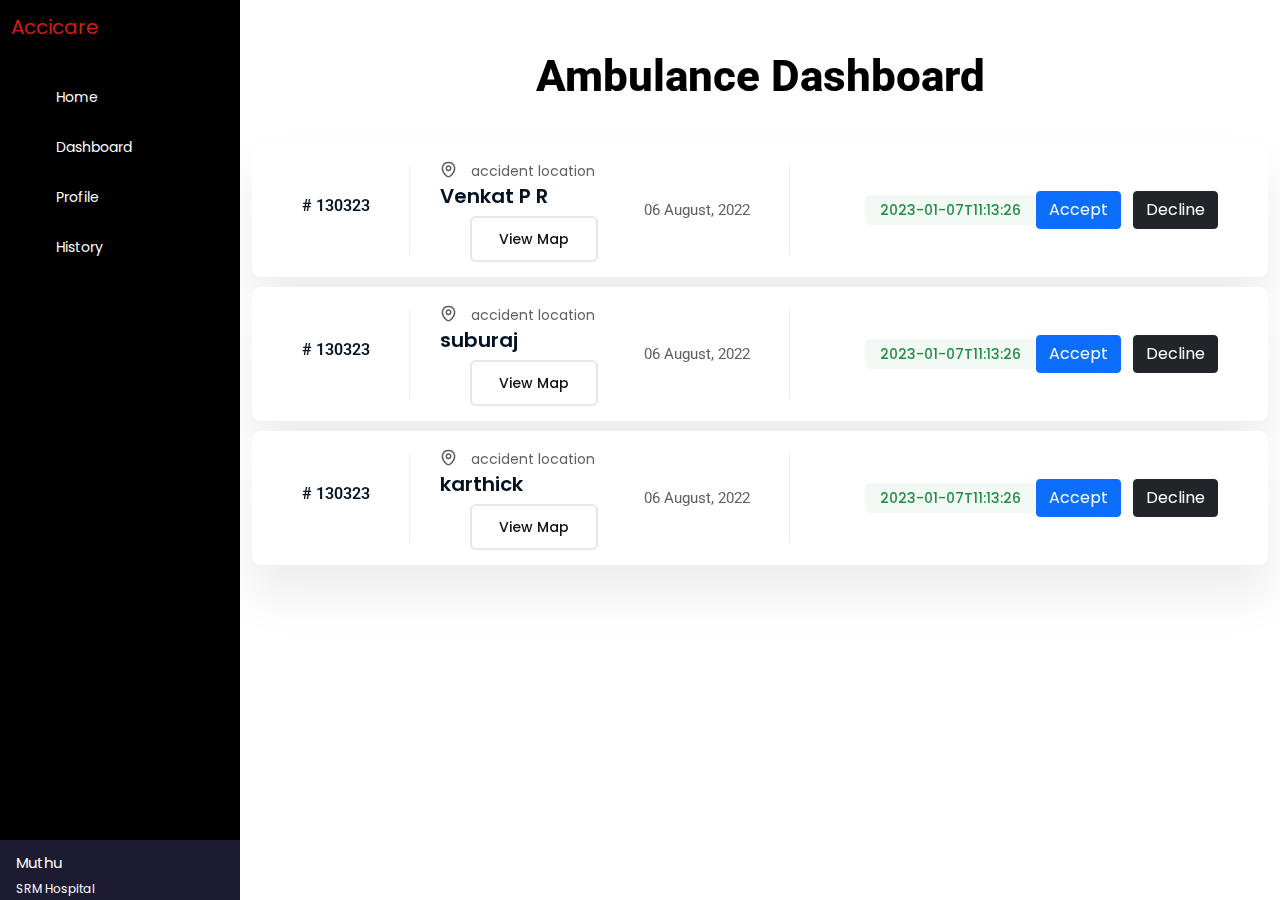
<file: Accicare Html/ambulance.html>
<!DOCTYPE html>
<html lang="en">
<head>
    <meta charset="UTF-8">
    <meta http-equiv="X-UA-Compatible" content="IE=edge">
    <meta name="viewport" content="width=device-width, initial-scale=1.0">
    <title>Dashbord</title>
    <link rel="stylesheet" href="./style.css">
    <link rel="stylesheet" href="assets/css/bootstrap.css">
    <link rel="stylesheet" href="assets/css/meanmenu.css">
    <link rel="stylesheet" href="assets/css/animate.css">
    <link rel="stylesheet" href="assets/css/owl-carousel.css">
    <link rel="stylesheet" href="assets/css/swiper-bundle.css">
    <link rel="stylesheet" href="assets/css/backtotop.css">
    <link rel="stylesheet" href="assets/css/magnific-popup.css">
    <link rel="stylesheet" href="assets/css/nice-select.css">
    <link rel="stylesheet" href="assets/css/font-awesome-pro.css">
    <link rel="stylesheet" href="assets/css/spacing.css">
    <link rel="stylesheet" href="assets/css/style.css">
</head>
<body>
    <div class="sidebar active">
        <div class="logo_content">
            <div class="logo">
                <i class='bx bxl-c-plus-plus' style="font-size: 30px;"></i>
                <div class="logoname" style="margin-left: 5px;">Accicare</div>
            </div>
            <i class='bx bx-menu-alt-right' id="btn" style="font-size: 25px;"></i>
        </div>
        <ul class="nav_list">
         <li>
            <a href="index.html">
               <i class='bx bx-grid-alt'></i>
               <span class="link_names">Home</span>
            </a>
            <span class="tooltip">home</span>
         </li>
            <li>
                <a href="./ambulance.html">
                    <i class='bx bx-grid-alt'></i>
                    <span class="link_names">Dashboard</span>
                </a>
                <span class="tooltip">Dashboard</span>
            </li>
            <li>
                <a href="./ambulanceprofile.html">
                    <i class='bx bx-user' ></i>
                    <span class="link_names">Profile</span>
                </a>
                <span class="tooltip">Profile</span>
            </li>
            <li>
                <a href="./HistoryAmbu.html">
                    <i class='bx bx-cart-alt' ></i>
                    <span class="link_names">History</span>
                </a>
                <span class="tooltip">History</span>
            </li>

   
        </ul>
        <div class="profile_content">
            <div class="profile">
                <div class="profile_details">
                  
                    <div class="name_job">
                        <div class="name">Muthu </div>
                        <div class="job">SRM Hospital</div>
                    </div>
                </div>
                <i class='bx bx-log-out' id="log_out"></i>
            </div>
        </div>
    </div>
    <div class="home_content">
        <section class="event__area pt-50">
            <div class="container">
               <div class="row">
                  <div class="col-xxl-12">
                     <div class="section__title-wrapper-2 text-center mb-40">
                         <h3 class="section__title-2">Ambulance Dashboard</h3>
                     </div>
                  </div>
               </div>
               <div class="row">
                  <div class="col-xxl-12">
                     <div class="event__item white-bg mb-10 transition-3 p-relative d-lg-flex align-items-center justify-content-between">
                        <div class="event__left d-sm-flex left-10px align-items-center">
                           <div class="event__date">
                              <h5># 130323</h5>
                           </div>
                           <div class="event__content">
                              <div class="event__meta">
                                 <ul>
                                    <li>
                                       <a href="#"><svg width="17" height="17" viewBox="0 0 17 17" fill="none" xmlns="http://www.w3.org/2000/svg">
                                          <path d="M8.49992 9.51253C9.72047 9.51253 10.7099 8.52308 10.7099 7.30253C10.7099 6.08198 9.72047 5.09253 8.49992 5.09253C7.27937 5.09253 6.28992 6.08198 6.28992 7.30253C6.28992 8.52308 7.27937 9.51253 8.49992 9.51253Z" stroke="#5F6160" stroke-width="1.5"/>
                                          <path d="M2.56416 6.01334C3.95958 -0.120822 13.0475 -0.113738 14.4358 6.02043C15.2504 9.61876 13.0121 12.6646 11.05 14.5488C9.62625 15.9229 7.37375 15.9229 5.94291 14.5488C3.98791 12.6646 1.74958 9.61168 2.56416 6.01334Z" stroke="#5F6160" stroke-width="1.5"/>
                                          </svg>
                                          accident location</a>
                                    </li>
                                 </ul>
                              </div>
                              <h3 class="event__title">
                                 <a >Venkat P R</a>
                              </h3>
                              <div class="event__more ml-30">
                              <a href="event-details.html" class="tp-btn-5 tp-btn-7">View Map </a>
                              </div>

                              <div class="event__person">

                              </div>
                           </div>
                        </div>
                        <div class="event__date">
                           
                           <p> 06 August, 2022</p>
                        </div>
                        <div class="event__right d-sm-flex align-items-center">
                           <div class="event__time">
                              <span>
                                 2023-01-07T11:13:26
                              </span>
                           </div>
                         
                           <button type="button" class="btn btn-primary">Accept</button>
                           <br><br>&nbsp;&nbsp;&nbsp;
                           <button type="button" class="btn btn-dark">Decline</button>
                        </div>
                     </div>
                     <div class="event__item white-bg mb-10 transition-3 p-relative d-lg-flex align-items-center justify-content-between">
                        <div class="event__left d-sm-flex left-10px align-items-center">
                           <div class="event__date">
                              <h5># 130323</h5>
                           </div>
                           <div class="event__content">
                              <div class="event__meta">
                                 <ul>
                                    <li>
                                       <a href="#"><svg width="17" height="17" viewBox="0 0 17 17" fill="none" xmlns="http://www.w3.org/2000/svg">
                                          <path d="M8.49992 9.51253C9.72047 9.51253 10.7099 8.52308 10.7099 7.30253C10.7099 6.08198 9.72047 5.09253 8.49992 5.09253C7.27937 5.09253 6.28992 6.08198 6.28992 7.30253C6.28992 8.52308 7.27937 9.51253 8.49992 9.51253Z" stroke="#5F6160" stroke-width="1.5"/>
                                          <path d="M2.56416 6.01334C3.95958 -0.120822 13.0475 -0.113738 14.4358 6.02043C15.2504 9.61876 13.0121 12.6646 11.05 14.5488C9.62625 15.9229 7.37375 15.9229 5.94291 14.5488C3.98791 12.6646 1.74958 9.61168 2.56416 6.01334Z" stroke="#5F6160" stroke-width="1.5"/>
                                          </svg>
                                          accident location</a>
                                    </li>
                                 </ul>
                              </div>
                              <h3 class="event__title">
                                 <a >suburaj</a>
                              </h3>
                              <div class="event__more ml-30">
                              <a href="event-details.html" class="tp-btn-5 tp-btn-7">View Map </a>
                              </div>

                              <div class="event__person">

                              </div>
                           </div>
                        </div>
                        <div class="event__date">
                           
                           <p> 06 August, 2022</p>
                        </div>
                        <div class="event__right d-sm-flex align-items-center">
                           <div class="event__time">
                              <span>
                                 2023-01-07T11:13:26
                              </span>
                           </div>
                         
                           <button type="button" class="btn btn-primary">Accept</button>
                           <br><br>&nbsp;&nbsp;&nbsp;
                           <button type="button" class="btn btn-dark">Decline</button>
                        </div>
                     </div>

                     <div class="event__item white-bg mb-10 transition-3 p-relative d-lg-flex align-items-center justify-content-between">
                        <div class="event__left d-sm-flex left-10px align-items-center">
                           <div class="event__date">
                              <h5># 130323</h5>
                           </div>
                           <div class="event__content">
                              <div class="event__meta">
                                 <ul>
                                    <li>
                                       <a href="#"><svg width="17" height="17" viewBox="0 0 17 17" fill="none" xmlns="http://www.w3.org/2000/svg">
                                          <path d="M8.49992 9.51253C9.72047 9.51253 10.7099 8.52308 10.7099 7.30253C10.7099 6.08198 9.72047 5.09253 8.49992 5.09253C7.27937 5.09253 6.28992 6.08198 6.28992 7.30253C6.28992 8.52308 7.27937 9.51253 8.49992 9.51253Z" stroke="#5F6160" stroke-width="1.5"/>
                                          <path d="M2.56416 6.01334C3.95958 -0.120822 13.0475 -0.113738 14.4358 6.02043C15.2504 9.61876 13.0121 12.6646 11.05 14.5488C9.62625 15.9229 7.37375 15.9229 5.94291 14.5488C3.98791 12.6646 1.74958 9.61168 2.56416 6.01334Z" stroke="#5F6160" stroke-width="1.5"/>
                                          </svg>
                                          accident location</a>
                                    </li>
                                 </ul>
                              </div>
                              <h3 class="event__title">
                                 <a href="">karthick</a>
                              </h3>
                              <div class="event__more ml-30">
                              <button onclick='map()'><a  class="tp-btn-5 tp-btn-7" >View Map </a></button>
                              </div>

                              <div class="event__person">

                              </div>
                           </div>
                        </div>
                        <div class="event__date">
                           
                           <p> 06 August, 2022</p>
                        </div>
                        <div class="event__right d-sm-flex align-items-center">
                           <div class="event__time">
                              <span>
                                 2023-01-07T11:13:26
                              </span>
                           </div>
                         
                           <button type="button" class="btn btn-primary">Accept</button>
                           <br><br>&nbsp;&nbsp;&nbsp;
                           <button type="button" class="btn btn-dark">Decline</button>
                        </div>
                     </div>

               </div>
            </div>
         </section>
       
    </div>
    
    
</body>
</html>
</file>
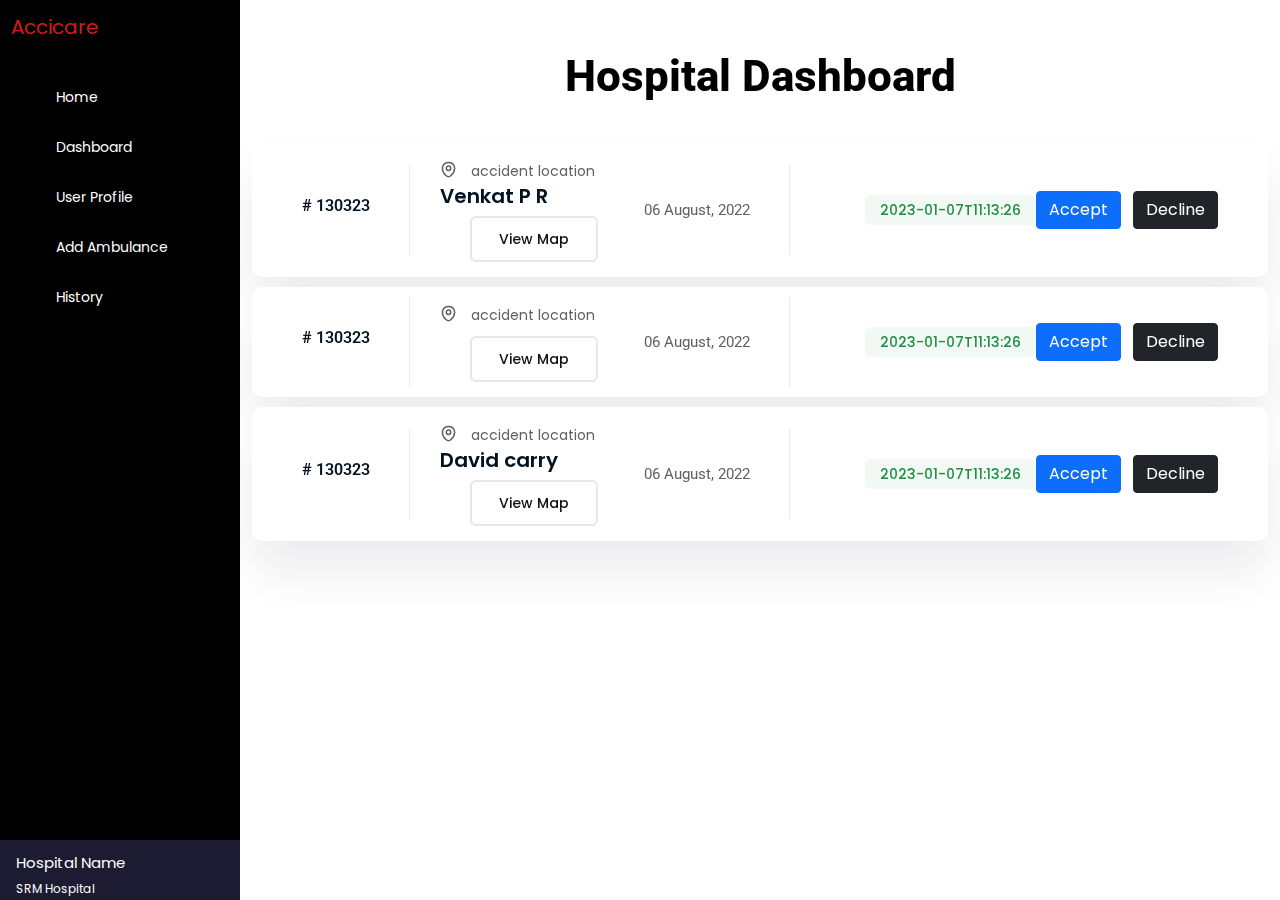
<file: Accicare Html/hospital.html>
<!DOCTYPE html>
<html lang="en">
<head>
    <meta charset="UTF-8">
    <meta http-equiv="X-UA-Compatible" content="IE=edge">
    <meta name="viewport" content="width=device-width, initial-scale=1.0">
    <title>Dashbord</title>
    <link rel="stylesheet" href="./style.css">
    <link rel="stylesheet" href="assets/css/bootstrap.css">
    <link rel="stylesheet" href="assets/css/meanmenu.css">
    <link rel="stylesheet" href="assets/css/animate.css">
    <link rel="stylesheet" href="assets/css/owl-carousel.css">
    <link rel="stylesheet" href="assets/css/swiper-bundle.css">
    <link rel="stylesheet" href="assets/css/backtotop.css">
    <link rel="stylesheet" href="assets/css/magnific-popup.css">
    <link rel="stylesheet" href="assets/css/nice-select.css">
    <link rel="stylesheet" href="assets/css/font-awesome-pro.css">
    <link rel="stylesheet" href="assets/css/spacing.css">
    <link rel="stylesheet" href="assets/css/style.css">
</head>
<body>
    <div class="sidebar active">
        <div class="logo_content">
            <div class="logo">
                <i class='bx bxl-c-plus-plus' style="font-size: 30px;"></i>
                <div class="logoname" style="margin-left: 5px;">Accicare</div>
            </div>
            <i class='bx bx-menu-alt-right' id="btn" style="font-size: 25px;"></i>
        </div>
        <ul class="nav_list">
         <li>
            <a href="index.html">
               <i class='bx bx-grid-alt'></i>
               <span class="link_names">Home</span>
            </a>
            <span class="tooltip">home</span>
         </li>
            <li>
                <a href="hospital.html">
                    <i class='bx bx-grid-alt'></i>
                    <span class="link_names">Dashboard</span>
                </a>
                <span class="tooltip">Dashboard</span>
            </li>
            <li>
                <a href="./hospitalprofile.html">
                    <i class='bx bx-user' ></i>
                    <span class="link_names">User Profile</span>
                </a>
                <span class="tooltip">User Profile</span>
            </li>
            <li>
                <a href="./add.html">
                    <i class='bx bx-pie-chart-alt-2' ></i>
                    <span class="link_names">Add Ambulance</span>
                </a>
                <span class="tooltip">Add Ambulance</span>
            </li>
            <li>
                <a href="./HistoryHosp.html">
                    <i class='bx bx-cart-alt' ></i>
                    <span class="link_names">History</span>
                </a>
                <span class="tooltip">History</span>
            </li>

   
        </ul>
        <div class="profile_content">
            <div class="profile">
                <div class="profile_details">
                  
                    <div class="name_job">
                        <div class="name">Hospital Name</div>
                        <div class="job">SRM Hospital</div>
                    </div>
                </div>
                <i class='bx bx-log-out' id="log_out"></i>
            </div>
        </div>
    </div>
    <div class="home_content">
        <section class="event__area pt-50">
            <div class="container">
               <div class="row">
                  <div class="col-xxl-12">
                     <div class="section__title-wrapper-2 text-center mb-40">
                         <h3 class="section__title-2">Hospital Dashboard</h3>
                     </div>
                  </div>
               </div>
               <div class="row">
                  <div class="col-xxl-12">
                     <div class="event__item white-bg mb-10 transition-3 p-relative d-lg-flex align-items-center justify-content-between">
                        <div class="event__left d-sm-flex left-10px align-items-center">
                           <div class="event__date">
                              <h5># 130323</h5>
                           </div>
                           <div class="event__content">
                              <div class="event__meta">
                                 <ul>
                                    <li>
                                       <a href="#"><svg width="17" height="17" viewBox="0 0 17 17" fill="none" xmlns="http://www.w3.org/2000/svg">
                                          <path d="M8.49992 9.51253C9.72047 9.51253 10.7099 8.52308 10.7099 7.30253C10.7099 6.08198 9.72047 5.09253 8.49992 5.09253C7.27937 5.09253 6.28992 6.08198 6.28992 7.30253C6.28992 8.52308 7.27937 9.51253 8.49992 9.51253Z" stroke="#5F6160" stroke-width="1.5"/>
                                          <path d="M2.56416 6.01334C3.95958 -0.120822 13.0475 -0.113738 14.4358 6.02043C15.2504 9.61876 13.0121 12.6646 11.05 14.5488C9.62625 15.9229 7.37375 15.9229 5.94291 14.5488C3.98791 12.6646 1.74958 9.61168 2.56416 6.01334Z" stroke="#5F6160" stroke-width="1.5"/>
                                          </svg>
                                          accident location</a>
                                    </li>
                                 </ul>
                              </div>
                              <h3 class="event__title">
                                 <a href="event-details.html">Venkat P R</a>
                              </h3>
                              <div class="event__more ml-30">
                              <a href="event-details.html" class="tp-btn-5 tp-btn-7">View Map </a>
                              </div>

                              <div class="event__person">

                              </div>
                           </div>
                        </div>
                        <div class="event__date">
                           
                           <p> 06 August, 2022</p>
                        </div>
                        <div class="event__right d-sm-flex align-items-center">
                           <div class="event__time">
                              <span>
                                 2023-01-07T11:13:26
                              </span>
                           </div>
                         
                           <button type="button" class="btn btn-primary">Accept</button>
                           <br><br>&nbsp;&nbsp;&nbsp;
                           <button type="button" class="btn btn-dark">Decline</button>
                        </div>
                     </div>
                     <div class="event__item white-bg mb-10 transition-3 p-relative d-lg-flex align-items-center justify-content-between">
                        <div class="event__left d-sm-flex left-10px align-items-center">
                           <div class="event__date">
                              <h5># 130323</h5>
                           </div>
                           <div class="event__content">
                              <div class="event__meta">
                                 <ul>
                                    <li>
                                       <a href="#"><svg width="17" height="17" viewBox="0 0 17 17" fill="none" xmlns="http://www.w3.org/2000/svg">
                                          <path d="M8.49992 9.51253C9.72047 9.51253 10.7099 8.52308 10.7099 7.30253C10.7099 6.08198 9.72047 5.09253 8.49992 5.09253C7.27937 5.09253 6.28992 6.08198 6.28992 7.30253C6.28992 8.52308 7.27937 9.51253 8.49992 9.51253Z" stroke="#5F6160" stroke-width="1.5"/>
                                          <path d="M2.56416 6.01334C3.95958 -0.120822 13.0475 -0.113738 14.4358 6.02043C15.2504 9.61876 13.0121 12.6646 11.05 14.5488C9.62625 15.9229 7.37375 15.9229 5.94291 14.5488C3.98791 12.6646 1.74958 9.61168 2.56416 6.01334Z" stroke="#5F6160" stroke-width="1.5"/>
                                          </svg>
                                          accident location</a>
                                    </li>
                                 </ul>
                              </div>
                              <h3 class="event__title">
                                 <a href="event-details.html"></a>
                              </h3>
                              <div class="event__more ml-30">
                              <a href="event-details.html" class="tp-btn-5 tp-btn-7">View Map </a>
                              </div>

                              <div class="event__person">

                              </div>
                           </div>
                        </div>
                        <div class="event__date">
                           
                           <p> 06 August, 2022</p>
                        </div>
                        <div class="event__right d-sm-flex align-items-center">
                           <div class="event__time">
                              <span>
                                 2023-01-07T11:13:26
                              </span>
                           </div>
                         
                           <button type="button" class="btn btn-primary">Accept</button>
                           <br><br>&nbsp;&nbsp;&nbsp;
                           <button type="button" class="btn btn-dark">Decline</button>
                        </div>
                     </div>

                     <div class="event__item white-bg mb-10 transition-3 p-relative d-lg-flex align-items-center justify-content-between">
                        <div class="event__left d-sm-flex left-10px align-items-center">
                           <div class="event__date">
                              <h5># 130323</h5>
                           </div>
                           <div class="event__content">
                              <div class="event__meta">
                                 <ul>
                                    <li>
                                       <a href="#"><svg width="17" height="17" viewBox="0 0 17 17" fill="none" xmlns="http://www.w3.org/2000/svg">
                                          <path d="M8.49992 9.51253C9.72047 9.51253 10.7099 8.52308 10.7099 7.30253C10.7099 6.08198 9.72047 5.09253 8.49992 5.09253C7.27937 5.09253 6.28992 6.08198 6.28992 7.30253C6.28992 8.52308 7.27937 9.51253 8.49992 9.51253Z" stroke="#5F6160" stroke-width="1.5"/>
                                          <path d="M2.56416 6.01334C3.95958 -0.120822 13.0475 -0.113738 14.4358 6.02043C15.2504 9.61876 13.0121 12.6646 11.05 14.5488C9.62625 15.9229 7.37375 15.9229 5.94291 14.5488C3.98791 12.6646 1.74958 9.61168 2.56416 6.01334Z" stroke="#5F6160" stroke-width="1.5"/>
                                          </svg>
                                          accident location</a>
                                    </li>
                                 </ul>
                              </div>
                              <h3 class="event__title">
                                 <a href="event-details.html">David carry</a>
                              </h3>
                              <div class="event__more ml-30">
                              <button onclick='map()'><a  class="tp-btn-5 tp-btn-7" >View Map </a></button>
                              </div>

                              <div class="event__person">

                              </div>
                           </div>
                        </div>
                        <div class="event__date">
                           
                           <p> 06 August, 2022</p>
                        </div>
                        <div class="event__right d-sm-flex align-items-center">
                           <div class="event__time">
                              <span>
                                 2023-01-07T11:13:26
                              </span>
                           </div>
                         
                           <button type="button" class="btn btn-primary">Accept</button>
                           <br><br>&nbsp;&nbsp;&nbsp;
                           <button type="button" class="btn btn-dark">Decline</button>
                        </div>
                     </div>

               </div>
            </div>
         </section>
       
    </div>
    
    
</body>
</html>
</file>
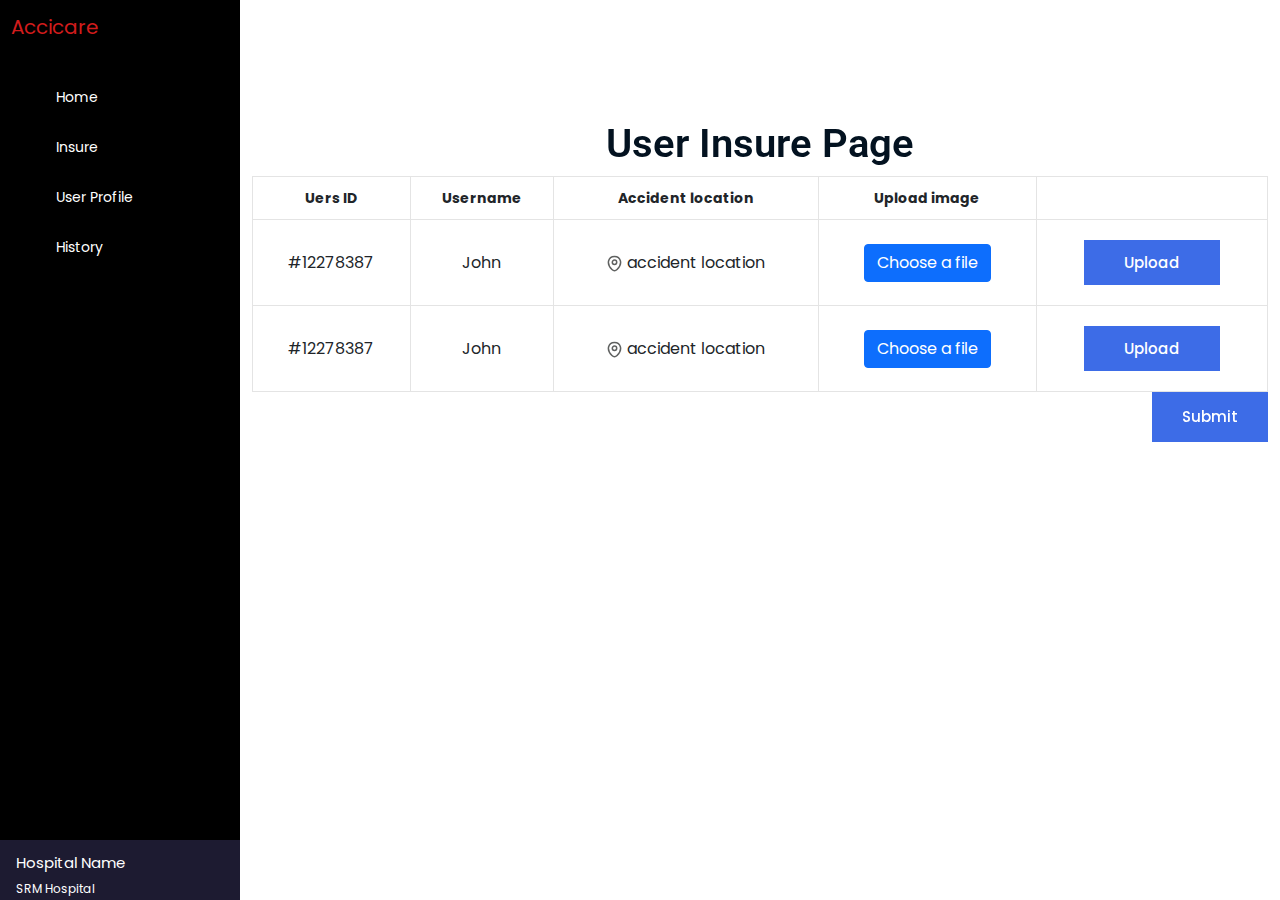
<file: Accicare Html/insur.html>
<!DOCTYPE html>
<html lang="en">
<head>
    <meta charset="UTF-8">
    <meta http-equiv="X-UA-Compatible" content="IE=edge">
    <meta name="viewport" content="width=device-width, initial-scale=1.0">
    <title>Dashbord</title>
    <link rel="stylesheet" href="./style.css">
    <link rel="stylesheet" href="assets/css/bootstrap.css">
    <link rel="stylesheet" href="assets/css/meanmenu.css">
    <link rel="stylesheet" href="assets/css/animate.css">
    <link rel="stylesheet" href="assets/css/owl-carousel.css">
    <link rel="stylesheet" href="assets/css/swiper-bundle.css">
    <link rel="stylesheet" href="assets/css/backtotop.css">
    <link rel="stylesheet" href="assets/css/magnific-popup.css">
    <link rel="stylesheet" href="assets/css/nice-select.css">
    <link rel="stylesheet" href="assets/css/font-awesome-pro.css">
    <link rel="stylesheet" href="assets/css/spacing.css">
    <link rel="stylesheet" href="assets/css/style.css">
</head>
<body>
    <div class="sidebar active">
        <div class="logo_content">
            <div class="logo">
                <i class='bx bxl-c-plus-plus' style="font-size: 30px;"></i>
                <div class="logoname" style="margin-left: 5px;">Accicare</div>
            </div>
            <i class='bx bx-menu-alt-right' id="btn" style="font-size: 25px;"></i>
        </div>
        <ul class="nav_list">
            <li>
                <a href="index.html">
                    <i class='bx bx-grid-alt'></i>
                    <span class="link_names">Home</span>
                </a>
                <span class="tooltip">home</span>
            </li>
            <li>
                <a href="./insur.html">
                    <i class='bx bx-grid-alt'></i>
                    <span class="link_names">Insure</span>
                </a>
                <span class="tooltip">Insure</span>
            </li>
            <li>
                <a href="./userprofile.html">
                    <i class='bx bx-user' ></i>
                    <span class="link_names">User Profile</span>
                </a>
                <span class="tooltip">User Profile</span>
            </li>

            <li>
                <a href="./Historyuser.html">
                    <i class='bx bx-cart-alt' ></i>
                    <span class="link_names">History</span>
                </a>
                <span class="tooltip">History</span>
            </li>

   
        </ul>
        <div class="profile_content">
            <div class="profile">
                <div class="profile_details">
                  
                    <div class="name_job">
                        <div class="name">Hospital Name</div>
                        <div class="job">SRM Hospital</div>
                    </div>
                </div>
                <i class='bx bx-log-out' id="log_out"></i>
            </div>
        </div>
    </div>
    <div class="home_content">
        <section class="cart-area pt-120 pb-120">
            <center><h1>User Insure Page</h1></center>
            <div class="container">
               <div class="row">
                  <div class="col-12">
                        <form action="#">
                           <div class="table-content table-responsive">
                              <table class="table">
                                    <thead>
                                       <tr>
                                          <th class="product-thumbnail">Uers ID</th>
                                          <th class="cart-product-name">Username</th>
                                          <th class="product-price">Accident location</th>
                                          <th class="product-quantity">Upload image</th>
                                          <th class="product-remove"></th>
                                       </tr>
                                    </thead>
                                    <tbody>
                                       <tr>
                                        <td class="product-thumbnail">#12278387</td>
                                        <td class="product-name"><a href="course-details.html">John</a></td>
                                        <td class="product-price"> <a href="#"><svg width="17" height="17" viewBox="0 0 17 17" fill="none" xmlns="http://www.w3.org/2000/svg">
                                          <path d="M8.49992 9.51253C9.72047 9.51253 10.7099 8.52308 10.7099 7.30253C10.7099 6.08198 9.72047 5.09253 8.49992 5.09253C7.27937 5.09253 6.28992 6.08198 6.28992 7.30253C6.28992 8.52308 7.27937 9.51253 8.49992 9.51253Z" stroke="#5F6160" stroke-width="1.5"/>
                                          <path d="M2.56416 6.01334C3.95958 -0.120822 13.0475 -0.113738 14.4358 6.02043C15.2504 9.61876 13.0121 12.6646 11.05 14.5488C9.62625 15.9229 7.37375 15.9229 5.94291 14.5488C3.98791 12.6646 1.74958 9.61168 2.56416 6.01334Z" stroke="#5F6160" stroke-width="1.5"/>
                                          </svg>
                                          accident location</a></td>
                                        <td class="product-add"><input  type="file" name ="rapidvs" id="imageUpload" accept="image/*" class="position-absolute invisible">
                                            <label for="imageUpload" class="btn btn-primary">Choose a file</label></td>
                                        <td class="product-remove"><button for="upload"type="submit" class="tp-btn tp-btn-2"> Upload </button></td>
                                       </tr>
                                       <tr>
                                        <td class="product-thumbnail">#12278387</td>
                                        <td class="product-name"><a href="course-details.html">John</a></td>
                                        <td class="product-price"> <a href="#"><svg width="17" height="17" viewBox="0 0 17 17" fill="none" xmlns="http://www.w3.org/2000/svg">
                                          <path d="M8.49992 9.51253C9.72047 9.51253 10.7099 8.52308 10.7099 7.30253C10.7099 6.08198 9.72047 5.09253 8.49992 5.09253C7.27937 5.09253 6.28992 6.08198 6.28992 7.30253C6.28992 8.52308 7.27937 9.51253 8.49992 9.51253Z" stroke="#5F6160" stroke-width="1.5"/>
                                          <path d="M2.56416 6.01334C3.95958 -0.120822 13.0475 -0.113738 14.4358 6.02043C15.2504 9.61876 13.0121 12.6646 11.05 14.5488C9.62625 15.9229 7.37375 15.9229 5.94291 14.5488C3.98791 12.6646 1.74958 9.61168 2.56416 6.01334Z" stroke="#5F6160" stroke-width="1.5"/>
                                          </svg>
                                          accident location</a></td>
                                        <td class="product-add"><input  type="file" name ="rapidvs" id="imageUpload" accept="image/*" class="position-absolute invisible">
                                            <label for="imageUpload" class="btn btn-primary">Choose a file</label></td>
                                        <td class="product-remove"><button for="upload"type="submit" class="tp-btn tp-btn-2"> Upload </button></td>
                                       </tr>
                                    </tbody>
                              </table>
                           </div>
                        </form>
                  </div>
               </div>
               <div class="coupon2">
                <button class="tp-btn" name="update_cart" type="submit">Submit</button>
             </div>
          
            </div>
            
         </section>
       
         
       
    </div>
    
    
</body>
</html>
</file>
<file: Accicare Html/style.css>
@import url(https://fonts.googleapis.com/css?family=Poppins:200,300,400,500,600,700,800,900&display=swap);
*{
    margin: 0;
    padding: 0;
    box-sizing: border-box;
    font-family: 'Poppins',sans-serif;
}
body{
    position: relative;
    min-height: 100vh;
    width: 100%;
    overflow: hidden;
}
.sidebar{
    position: fixed;
    top: 0;
    left: 0;
    height: 100%;
    width: 60px;
    background:black;
    padding: 2px 6px;
    transition: all 0.5s ease;
}
.sidebar.active{
    width: 240px;
}
.sidebar .logo_content .logo{
    color: #d11c1c;
    display: flex;
    height: 50px;
    width: 100%;
    align-items: center;
    font-size: 20px;
    opacity: 0;
    pointer-events: none;
}
.sidebar.active .logo_content .logo{
    opacity: 1;
    pointer-events: none;
}
.logo_content.logo i{
    font-size: 28px;
    margin-right: 5px;
}
.logo_content .logo .logo_name{
    font-size: 20px;
    font-weight: 400;
}
.sidebar #btn{
    position: absolute;
    color: #fff;
    left: 50%;
    top: 6px;
    font-size: 20px;
    height: 50px;
    width: 50px;
    text-align: center;
    line-height: 50px;
    transform: translateX(-50%);
}
.sidebar.active #btn{
    left: 90%;
}
.sidebar ul{
    margin-top: 20px;
}
.sidebar ul li{
    position: relative;
    height: 50px;
    width: 100%;
    margin-top: 0 5px;
    list-style: none;
    line-height: 50px;
    
}
nav {
  
    width: 100%;
    position: fixed;
    top: 0;
    height: 70px;
    align-items: center;
    font-size: 1.1em;
    font-weight: 600;
    display: flex;
    background-color: transparent;
    transition: all 0.5s linear;
    z-index: 1000;
    
  }
  .nav.active {
    background: white;
    box-shadow: 0 5px 5px -2px rgba(0, 0, 0, 0.4);
  }
  .activenav {
    border-bottom: 0.1px #cccccc solid;
  }
  .navLinks {
    width: 100%;
    background-color: transparent;
    list-style: none;
    justify-content: space-around;
    display: flex;
    font-weight: 600;
  }
  .navLinks li {
    font-size: 0.9em;
  
    cursor: pointer;
  }
  .navLinks li::after {
    content: "";
    display: block;
    width: 0px;
    height: 2px;
    background: #000000;
    transition: width 0.3s;
  }
  .activlink li::after {
    content: "";
    display: block;
    width: 0px;
    height: 2px;
    background: #000000;
    transition: width 0.3s;
    width: 100%;
  }
  .navLinks li:hover::after {
    width: 100%;
    transition: width 0.3s;
  }
  .search {
    display: none;
  }
  
  .signin {
    cursor: pointer;
    font-size: 0.9em;
    
  }
  .iconCart{
    cursor: pointer;
    font-size: 0.9em;
    
  }
  .rightComp {
    align-items: center;
    display: flex;
    justify-content: space-around;
    margin-left: 300px;
    margin-right: 20px;
  }
  .signin {
    width: 100px;
    height: 30px;
    display: flex;
    align-items: center;
    justify-content: center;
    margin-left: 20px;
    color: #000000;
    border: 2px solid;
    transition: all 0.2s;
  }
  .iconSearch {
    margin-right: 20px;
    cursor: pointer;
  }
  .signin:hover {
    border-color: #000000;
    color: rgb(0, 0, 0);
    box-shadow: 0 0.5em 0.5em -0.4em #000000;
    transform: translateY(-0.25em);
  }
  .searchActive {
    display: flex;
    margin-left: 0;
    margin-right: 15px;
    opacity: 1;
    width: 200px;
  }
  
  .burger {
    display: none;
    cursor: pointer;
  }
  .burger div {
    border-radius: 99px;
    width: 30px;
    height: 4px;
    background-color: #000000;
    margin: 6px;
    transition: all 0.3s ease;
  }
  
.sidebar ul li .tooltip{
    position: absolute;
    left: 122px;
    top: 0;
    transform: translate(-50%,-50%);
    border-radius: 6px;
    height: 35px;
    width: 122px;
    background: #fff;
    line-height: 35px;
    text-align: center;
    box-shadow: 0 5px 10px rgba(0, 0, 0, 0.2);
    transition: 0s ;
    opacity: 0;
    pointer-events: none;
    display: block;
}
.sidebar.active ul li .tooltip{
    display: none;
}
.sidebar ul li:hover .tooltip{
    transition: all 0.5s ease;
    opacity: 1;
    top: 50%;
}

.sidebar ul li .bx-search{
    position: absolute;
    z-index: 99;
    color: #fff;
    font-size: 22px;
    transition: all 0.5s ease;
}
.sidebar ul li .bx-search:hover{
    background: #fff;
    color: #11101d;
}
.sidebar.active ul li .bx-search:hover{
    background: #adadad;
    color: #fff;
}
.sidebar ul li a{
    color: #fff;
    display: flex;
    align-items: center;
    text-decoration: none;
    transition: all 0.4s ease;
    border-radius: 12px;
    white-space: nowrap;
}
.sidebar ul li a:hover{
    background:linear-gradient(43deg, rgb(65, 88, 208) 0%, rgb(200, 80, 192) 46%, rgb(255, 204, 112) 100%);
    color: #11101d;
}
.sidebar ul li i{
    height: 50px;
    min-width: 50px;
    border-radius: 12px;
    line-height: 50px;
    text-align: center;
    font-size: 20px;
}
.sidebar .link_names{
    opacity: 0;
    pointer-events: none;
}
.sidebar.active .link_names{
    opacity: 1;
    pointer-events: auto;
}

.sidebar .profile_content{
    position: absolute;
    color: #fff;
    bottom: 0;
    left: 0;
    width: 100%;
}
.sidebar .profile_content .profile{
    position: relative;
    padding: 10px 6px;
    height: 60px;
    background: #1d1b31;
}
.profile_content .profile .profile_details{
    display: flex;
    align-items: center;
    opacity: 0;
    pointer-events: none;
    white-space: nowrap;
}
.sidebar.active .profile .profile_details{
    opacity: 1;
    pointer-events: auto;
}
.profile .profile_details img{
    height: 40px;
    width: 40px;
    object-fit: cover;
    border-radius: 12px;
}
.profile .profile_details .name_job{
    margin-left: 10px;
}
.profile .profile_details .name{
    font-size: 15px;
    font-weight: 400;
}
.profile .profile_details .job{
    font-size: 12px;
}
.profile #log_out{
    position: absolute;
    left: 50%;
    bottom: 5px;
    transform: translateX(-50%);
    min-width: 50px;
    line-height: 50px;
    font-size: 20px;
    border-radius: 12px;
    text-align: center;
}
.profile #log_out:hover{
    background: #fff;
    color: #11101d;
}
.sidebar.active .profile #log_out {
    left: 88%;
}
.home_content{
    position: absolute;
    left: 60px;
 
    width: calc(100%-60px);
}
.sidebar.active ~ .home_content{
    left: 240px;
    width: calc(100% - 240px);
}
.home_content .text{
    font-size: 25px;
    font-weight: 500;
    color: #1d1b31;
    margin: 12px;
}
</file>
<file: Accicare Html/assets/css/owl-carousel.css>
/**
 * Owl Carousel v2.2.1
 * Copyright 2013-2017 David Deutsch
 * Licensed under  ()
 */
.owl-carousel,.owl-carousel .owl-item{-webkit-tap-highlight-color:transparent;position:relative}.owl-carousel{display:none;width:100%;z-index:1}.owl-carousel .owl-stage{position:relative;-ms-touch-action:pan-Y;-moz-backface-visibility:hidden}.owl-carousel .owl-stage:after{content:".";display:block;clear:both;visibility:hidden;line-height:0;height:0}.owl-carousel .owl-stage-outer{position:relative;overflow:hidden;-webkit-transform:translate3d(0,0,0)}.owl-carousel .owl-item,.owl-carousel .owl-wrapper{-webkit-backface-visibility:hidden;-moz-backface-visibility:hidden;-ms-backface-visibility:hidden;-webkit-transform:translate3d(0,0,0);-moz-transform:translate3d(0,0,0);-ms-transform:translate3d(0,0,0)}.owl-carousel .owl-item{min-height:1px;float:left;-webkit-backface-visibility:hidden;-webkit-touch-callout:none}.owl-carousel .owl-item img{display:block;width:100%}.owl-carousel .owl-dots.disabled,.owl-carousel .owl-nav.disabled{display:none}.no-js .owl-carousel,.owl-carousel.owl-loaded{display:block}.owl-carousel .owl-dot,.owl-carousel .owl-nav .owl-next,.owl-carousel .owl-nav .owl-prev{cursor:pointer;cursor:hand;-webkit-user-select:none;-khtml-user-select:none;-moz-user-select:none;-ms-user-select:none;user-select:none}.owl-carousel.owl-loading{opacity:0;display:block}.owl-carousel.owl-hidden{opacity:0}.owl-carousel.owl-refresh .owl-item{visibility:hidden}.owl-carousel.owl-drag .owl-item{-webkit-user-select:none;-moz-user-select:none;-ms-user-select:none;user-select:none}.owl-carousel.owl-grab{cursor:move;cursor:grab}.owl-carousel.owl-rtl{direction:rtl}.owl-carousel.owl-rtl .owl-item{float:right}.owl-carousel .animated{animation-duration:1s;animation-fill-mode:both}.owl-carousel .owl-animated-in{z-index:0}.owl-carousel .owl-animated-out{z-index:1}.owl-carousel .fadeOut{animation-name:fadeOut}@keyframes fadeOut{0%{opacity:1}100%{opacity:0}}.owl-height{transition:height .5s ease-in-out}.owl-carousel .owl-item .owl-lazy{opacity:0;transition:opacity .4s ease}.owl-carousel .owl-item img.owl-lazy{transform-style:preserve-3d}.owl-carousel .owl-video-wrapper{position:relative;height:100%;background:#000}.owl-carousel .owl-video-play-icon{position:absolute;height:80px;width:80px;left:50%;top:50%;margin-left:-40px;margin-top:-40px;background:url(owl.video.play.html) no-repeat;cursor:pointer;z-index:1;-webkit-backface-visibility:hidden;transition:transform .1s ease}.owl-carousel .owl-video-play-icon:hover{-ms-transform:scale(1.3,1.3);transform:scale(1.3,1.3)}.owl-carousel .owl-video-playing .owl-video-play-icon,.owl-carousel .owl-video-playing .owl-video-tn{display:none}.owl-carousel .owl-video-tn{opacity:0;height:100%;background-position:center center;background-repeat:no-repeat;background-size:contain;transition:opacity .4s ease}.owl-carousel .owl-video-frame{position:relative;z-index:1;height:100%;width:100%}
</file>
<file: Accicare Html/assets/css/backtotop.css>
.progress-wrap {
    position: fixed;
    right: 50px;
    bottom: 50px;
    height: 46px;
    width: 46px;
    cursor: pointer;
    display: block;
    border-radius: 50px;
    box-shadow: inset  0 0 0 2px rgba(95, 58, 252,0.2);
    z-index: 99;
    opacity: 0;
    visibility: hidden;
    transform: translateY(15px);
    -webkit-transition: all 200ms linear;
    transition: all 200ms linear;
  }
  
  .progress-wrap.active-progress {
    opacity: 1;
    visibility: visible;
    transform: translateY(0);
  }
  
  .progress-wrap::after {
    position: absolute;
    content: '\f176';
    font-family: "Font Awesome 5 Pro";
    text-align: center;
    line-height: 46px;
    font-size: 20px;
    color: #2c3941;
    left: 0;
    top: 0;
    height: 46px;
    width: 46px;
    cursor: pointer;
    display: block;
    z-index: 1;
    -webkit-transition: all 200ms linear;
    transition: all 200ms linear;
  }


  
  .progress-wrap svg path { 
    fill: none; 
  }
  
  .progress-wrap svg.progress-circle path {
    stroke: #2c3941;
    stroke-width: 4;
    box-sizing:border-box;
    -webkit-transition: all 200ms linear;
    transition: all 200ms linear;
  }
</file>
<file: Accicare Html/assets/css/nice-select.css>
.nice-select {
	-webkit-tap-highlight-color: transparent;
	background-color: #fff;
	border-radius: 5px;
	border: solid 1px #e8e8e8;
	box-sizing: border-box;
	clear: both;
	cursor: pointer;
	display: block;
	float: left;
	font-family: inherit;
	font-size: 14px;
	font-weight: normal;
	height: 42px;
	line-height: 40px;
	outline: none;
	padding-left: 18px;
	padding-right: 30px;
	position: relative;
	text-align: left !important;
	-webkit-transition: all 0.2s ease-in-out;
	transition: all 0.2s ease-in-out;
	-webkit-user-select: none;
	-moz-user-select: none;
	-ms-user-select: none;
	user-select: none;
	white-space: nowrap;
	width: auto;
}

.nice-select:hover {
	border-color: #dbdbdb;
}

.nice-select:active,
.nice-select.open,
.nice-select:focus {
	border-color: #999;
}

.nice-select:after {
	border-bottom: 2px solid #999;
	border-right: 2px solid #999;
	content: '';
	display: block;
	height: 5px;
	margin-top: -4px;
	pointer-events: none;
	position: absolute;
	right: 12px;
	top: 50%;
	-webkit-transform-origin: 66% 66%;
	-ms-transform-origin: 66% 66%;
	transform-origin: 66% 66%;
	-webkit-transform: rotate(45deg);
	-ms-transform: rotate(45deg);
	transform: rotate(45deg);
	-webkit-transition: all 0.15s ease-in-out;
	transition: all 0.15s ease-in-out;
	width: 5px;
}

.nice-select.open:after {
	-webkit-transform: rotate(-135deg);
	-ms-transform: rotate(-135deg);
	transform: rotate(-135deg);
}

.nice-select.open .list {
	opacity: 1;
	pointer-events: auto;
	-webkit-transform: scale(1) translateY(0);
	-ms-transform: scale(1) translateY(0);
	transform: scale(1) translateY(0);
}

.nice-select.disabled {
	border-color: #ededed;
	color: #999;
	pointer-events: none;
}

.nice-select.disabled:after {
	border-color: #cccccc;
}

.nice-select.wide {
	width: 100%;
}

.nice-select.wide .list {
	left: 0 !important;
	right: 0 !important;
}

.nice-select.right {
	float: right;
}

.nice-select.right .list {
	left: auto;
	right: 0;
}

.nice-select.small {
	font-size: 12px;
	height: 36px;
	line-height: 34px;
}

.nice-select.small:after {
	height: 4px;
	width: 4px;
}

.nice-select.small .option {
	line-height: 34px;
	min-height: 34px;
}

.nice-select .list {
	background-color: #fff;
	border-radius: 5px;
	box-shadow: 0 0 0 1px rgba(68, 68, 68, 0.11);
	box-sizing: border-box;
	margin-top: 4px;
	opacity: 0;
	overflow: hidden;
	padding: 0;
	pointer-events: none;
	position: absolute;
	top: 100%;
	left: 0;
	-webkit-transform-origin: 50% 0;
	-ms-transform-origin: 50% 0;
	transform-origin: 50% 0;
	-webkit-transform: scale(0.75) translateY(-21px);
	-ms-transform: scale(0.75) translateY(-21px);
	transform: scale(0.75) translateY(-21px);
	-webkit-transition: all 0.2s cubic-bezier(0.5, 0, 0, 1.25), opacity 0.15s ease-out;
	transition: all 0.2s cubic-bezier(0.5, 0, 0, 1.25), opacity 0.15s ease-out;
	z-index: 9;
}


.nice-select .option {
	cursor: pointer;
	font-weight: 400;
	line-height: 40px;
	list-style: none;
	min-height: 40px;
	outline: none;
	padding-left: 18px;
	padding-right: 29px;
	text-align: left;
	-webkit-transition: all 0.2s;
	transition: all 0.2s;
}



.nice-select .option.selected {
	font-weight: bold;
}

.nice-select .option.disabled {
	background-color: transparent;
	color: #999;
	cursor: default;
}

.no-csspointerevents .nice-select .list {
	display: none;
}

.no-csspointerevents .nice-select.open .list {
	display: block;
}
</file>
<file: Accicare Html/assets/css/spacing.css>
.mt-5{margin-top:5px !important}.mt-10{margin-top:10px}.mt-15{margin-top:15px}.mt-20{margin-top:20px}.mt-25{margin-top:25px}.mt-30{margin-top:30px}.mt-35{margin-top:35px}.mt-40{margin-top:40px}.mt-45{margin-top:45px}.mt-50{margin-top:50px}.mt-55{margin-top:55px}.mt-60{margin-top:60px}.mt-65{margin-top:65px}.mt-70{margin-top:70px}.mt-75{margin-top:75px}.mt-80{margin-top:80px}.mt-85{margin-top:85px}.mt-90{margin-top:90px}.mt-95{margin-top:95px}.mt-100{margin-top:100px}.mt-105{margin-top:105px}.mt-110{margin-top:110px}.mt-115{margin-top:115px}.mt-120{margin-top:120px}.mt-125{margin-top:125px}.mt-130{margin-top:130px}.mt-135{margin-top:135px}.mt-140{margin-top:140px}.mt-145{margin-top:145px}.mt-150{margin-top:150px}.mt-155{margin-top:155px}.mt-160{margin-top:160px}.mt-165{margin-top:165px}.mt-170{margin-top:170px}.mt-175{margin-top:175px}.mt-180{margin-top:180px}.mt-185{margin-top:185px}.mt-190{margin-top:190px}.mt-195{margin-top:195px}.mt-200{margin-top:200px}.mb-5{margin-bottom:5px !important}.mb-10{margin-bottom:10px}.mb-15{margin-bottom:15px}.mb-20{margin-bottom:20px}.mb-25{margin-bottom:25px}.mb-30{margin-bottom:30px}.mb-35{margin-bottom:35px}.mb-40{margin-bottom:40px}.mb-45{margin-bottom:45px}.mb-50{margin-bottom:50px}.mb-55{margin-bottom:55px}.mb-60{margin-bottom:60px}.mb-65{margin-bottom:65px}.mb-70{margin-bottom:70px}.mb-75{margin-bottom:75px}.mb-80{margin-bottom:80px}.mb-85{margin-bottom:85px}.mb-90{margin-bottom:90px}.mb-95{margin-bottom:95px}.mb-100{margin-bottom:100px}.mb-105{margin-bottom:105px}.mb-110{margin-bottom:110px}.mb-115{margin-bottom:115px}.mb-120{margin-bottom:120px}.mb-125{margin-bottom:125px}.mb-130{margin-bottom:130px}.mb-135{margin-bottom:135px}.mb-140{margin-bottom:140px}.mb-145{margin-bottom:145px}.mb-150{margin-bottom:150px}.mb-155{margin-bottom:155px}.mb-160{margin-bottom:160px}.mb-165{margin-bottom:165px}.mb-170{margin-bottom:170px}.mb-175{margin-bottom:175px}.mb-180{margin-bottom:180px}.mb-185{margin-bottom:185px}.mb-190{margin-bottom:190px}.mb-195{margin-bottom:195px}.mb-200{margin-bottom:200px}.ml-5{margin-left:5px}.ml-10{margin-left:10px}.ml-15{margin-left:15px}.ml-20{margin-left:20px}.ml-25{margin-left:25px}.ml-30{margin-left:30px}.ml-35{margin-left:35px}.ml-40{margin-left:40px}.ml-45{margin-left:45px}.ml-50{margin-left:50px}.ml-55{margin-left:55px}.ml-60{margin-left:60px}.ml-65{margin-left:65px}.ml-70{margin-left:70px}.ml-75{margin-left:75px}.ml-80{margin-left:80px}.ml-85{margin-left:85px}.ml-90{margin-left:90px}.ml-95{margin-left:95px}.ml-100{margin-left:100px}.ml-105{margin-left:105px}.ml-110{margin-left:110px}.ml-115{margin-left:115px}.ml-120{margin-left:120px}.ml-125{margin-left:125px}.ml-130{margin-left:130px}.ml-135{margin-left:135px}.ml-140{margin-left:140px}.ml-145{margin-left:145px}.ml-150{margin-left:150px}.ml-155{margin-left:155px}.ml-160{margin-left:160px}.ml-165{margin-left:165px}.ml-170{margin-left:170px}.ml-175{margin-left:175px}.ml-180{margin-left:180px}.ml-185{margin-left:185px}.ml-190{margin-left:190px}.ml-195{margin-left:195px}.ml-200{margin-left:200px}.mr-5{margin-right:5px}.mr-10{margin-right:10px}.mr-15{margin-right:15px}.mr-20{margin-right:20px}.mr-25{margin-right:25px}.mr-30{margin-right:30px}.mr-35{margin-right:35px}.mr-40{margin-right:40px}.mr-45{margin-right:45px}.mr-50{margin-right:50px}.mr-55{margin-right:55px}.mr-60{margin-right:60px}.mr-65{margin-right:65px}.mr-70{margin-right:70px}.mr-75{margin-right:75px}.mr-80{margin-right:80px}.mr-85{margin-right:85px}.mr-90{margin-right:90px}.mr-95{margin-right:95px}.mr-100{margin-right:100px}.mr-105{margin-right:105px}.mr-110{margin-right:110px}.mr-115{margin-right:115px}.mr-120{margin-right:120px}.mr-125{margin-right:125px}.mr-130{margin-right:130px}.mr-135{margin-right:135px}.mr-140{margin-right:140px}.mr-145{margin-right:145px}.mr-150{margin-right:150px}.mr-155{margin-right:155px}.mr-160{margin-right:160px}.mr-165{margin-right:165px}.mr-170{margin-right:170px}.mr-175{margin-right:175px}.mr-180{margin-right:180px}.mr-185{margin-right:185px}.mr-190{margin-right:190px}.mr-195{margin-right:195px}.mr-200{margin-right:200px}.pt-5{padding-top:5px !important}.pt-10{padding-top:10px}.pt-15{padding-top:15px}.pt-20{padding-top:20px}.pt-25{padding-top:25px}.pt-30{padding-top:30px}.pt-35{padding-top:35px}.pt-40{padding-top:40px}.pt-45{padding-top:45px}.pt-50{padding-top:50px}.pt-55{padding-top:55px}.pt-60{padding-top:60px}.pt-65{padding-top:65px}.pt-70{padding-top:70px}.pt-75{padding-top:75px}.pt-80{padding-top:80px}.pt-85{padding-top:85px}.pt-90{padding-top:90px}.pt-95{padding-top:95px}.pt-100{padding-top:100px}.pt-105{padding-top:105px}.pt-110{padding-top:110px}.pt-115{padding-top:115px}.pt-120{padding-top:120px}.pt-125{padding-top:125px}.pt-130{padding-top:130px}.pt-135{padding-top:135px}.pt-140{padding-top:140px}.pt-145{padding-top:145px}.pt-150{padding-top:150px}.pt-155{padding-top:155px}.pt-160{padding-top:160px}.pt-165{padding-top:165px}.pt-170{padding-top:170px}.pt-175{padding-top:175px}.pt-180{padding-top:180px}.pt-185{padding-top:185px}.pt-190{padding-top:190px}.pt-195{padding-top:195px}.pt-200{padding-top:200px}.pb-5{padding-bottom:5px !important}.pb-10{padding-bottom:10px}.pb-15{padding-bottom:15px}.pb-20{padding-bottom:20px}.pb-25{padding-bottom:25px}.pb-30{padding-bottom:30px}.pb-35{padding-bottom:35px}.pb-40{padding-bottom:40px}.pb-45{padding-bottom:45px}.pb-50{padding-bottom:50px}.pb-55{padding-bottom:55px}.pb-60{padding-bottom:60px}.pb-65{padding-bottom:65px}.pb-70{padding-bottom:70px}.pb-75{padding-bottom:75px}.pb-80{padding-bottom:80px}.pb-85{padding-bottom:85px}.pb-90{padding-bottom:90px}.pb-95{padding-bottom:95px}.pb-100{padding-bottom:100px}.pb-105{padding-bottom:105px}.pb-110{padding-bottom:110px}.pb-115{padding-bottom:115px}.pb-120{padding-bottom:120px}.pb-125{padding-bottom:125px}.pb-130{padding-bottom:130px}.pb-135{padding-bottom:135px}.pb-140{padding-bottom:140px}.pb-145{padding-bottom:145px}.pb-150{padding-bottom:150px}.pb-155{padding-bottom:155px}.pb-160{padding-bottom:160px}.pb-165{padding-bottom:165px}.pb-170{padding-bottom:170px}.pb-175{padding-bottom:175px}.pb-180{padding-bottom:180px}.pb-185{padding-bottom:185px}.pb-190{padding-bottom:190px}.pb-195{padding-bottom:195px}.pb-200{padding-bottom:200px}.pl-5{padding-left:5px}.pl-10{padding-left:10px}.pl-15{padding-left:15px}.pl-20{padding-left:20px}.pl-25{padding-left:25px}.pl-30{padding-left:30px}.pl-35{padding-left:35px}.pl-40{padding-left:40px}.pl-45{padding-left:45px}.pl-50{padding-left:50px}.pl-55{padding-left:55px}.pl-60{padding-left:60px}.pl-65{padding-left:65px}.pl-70{padding-left:70px}.pl-75{padding-left:75px}.pl-80{padding-left:80px}.pl-85{padding-left:85px}.pl-90{padding-left:90px}.pl-95{padding-left:95px}.pl-100{padding-left:100px}.pl-105{padding-left:105px}.pl-110{padding-left:110px}.pl-115{padding-left:115px}.pl-120{padding-left:120px}.pl-125{padding-left:125px}.pl-130{padding-left:130px}.pl-135{padding-left:135px}.pl-140{padding-left:140px}.pl-145{padding-left:145px}.pl-150{padding-left:150px}.pl-155{padding-left:155px}.pl-160{padding-left:160px}.pl-165{padding-left:165px}.pl-170{padding-left:170px}.pl-175{padding-left:175px}.pl-180{padding-left:180px}.pl-185{padding-left:185px}.pl-190{padding-left:190px}.pl-195{padding-left:195px}.pl-200{padding-left:200px}.pr-5{padding-right:5px}.pr-10{padding-right:10px}.pr-15{padding-right:15px}.pr-20{padding-right:20px}.pr-25{padding-right:25px}.pr-30{padding-right:30px}.pr-35{padding-right:35px}.pr-40{padding-right:40px}.pr-45{padding-right:45px}.pr-50{padding-right:50px}.pr-55{padding-right:55px}.pr-60{padding-right:60px}.pr-65{padding-right:65px}.pr-70{padding-right:70px}.pr-75{padding-right:75px}.pr-80{padding-right:80px}.pr-85{padding-right:85px}.pr-90{padding-right:90px}.pr-95{padding-right:95px}.pr-100{padding-right:100px}.pr-105{padding-right:105px}.pr-110{padding-right:110px}.pr-115{padding-right:115px}.pr-120{padding-right:120px}.pr-125{padding-right:125px}.pr-130{padding-right:130px}.pr-135{padding-right:135px}.pr-140{padding-right:140px}.pr-145{padding-right:145px}.pr-150{padding-right:150px}.pr-155{padding-right:155px}.pr-160{padding-right:160px}.pr-165{padding-right:165px}.pr-170{padding-right:170px}.pr-175{padding-right:175px}.pr-180{padding-right:180px}.pr-185{padding-right:185px}.pr-190{padding-right:190px}.pr-195{padding-right:195px}.pr-200{padding-right:200px}
</file>
<file: Accicare Html/assets/css/style.css>
@charset "UTF-8";
/*-----------------------------------------------------------------------------------

    Theme Name: Template Name – HTML5 Template
    Author: Theme Pure
    Support: basictheme@gmail.com
    Description: Template Name  – HTML5 Template
    Version: 1.0

-----------------------------------------------------------------------------------

/************ TABLE OF CONTENTS ***************

    01. THEME DEFAULT CSS
    02. HEADER CSS



**********************************************/
/*----------------------------------------*/
/*  01. THEME DEFAULT CSS START
/*----------------------------------------*/
@import url("https://fonts.googleapis.com/css2?family=Roboto:wght@300;400;500;700;900&amp;display=swap");
:root {
  /**
  @font family declaration
  */
  --tp-ff-body: 'Roboto', sans-serif;
  --tp-ff-heading: 'Roboto', sans-serif;
  --tp-ff-p: 'Roboto', sans-serif;
  --tp-ff-fontawesome: "Font Awesome 6 Pro";
  /**
  @color declaration
  */
  --tp-common-white: #ffffff;
  --tp-common-black: #031220;
  --tp-common-black-2: #120101;
  --tp-common-black-3: #0C140F;
  --tp-common-black-4: #000000;
  --tp-common-black-5: #0e1133;
  --tp-common-green: #26C089;
  --tp-common-green-2: #3E8454;
  --tp-common-green-3: #27AA4D;
  --tp-common-green-4: #20AD96;
  --tp-common-blue: #4356FF;
  --tp-common-blue-2: #4270FF;
  --tp-common-blue-3: #3C66ED;
  --tp-common-blue-4: #3083FF;
  --tp-common-cream: #FFF1E0;
  --tp-common-pink: #FF6470;
  --tp-common-pink-2: #FC4C56;
  --tp-common-orange: #F37F43;
  --tp-common-orange-2: #EE6002;
  --tp-common-orange-3: #FF9F4B;
  --tp-common-purple: #E33CFF;
  --tp-common-purple-2: #E64DFF;
  --tp-common-yellow: #F5B455;
  --tp-common-yellow-2: #F47F42;
  --tp-common-yellow-3: #F4930E;
  --tp-common-yellow-4: #FFAA2C;
  --tp-common-yellow-5: #FF8D00;
  --tp-common-violet: #6151FB;
  --tp-common-violet-2: #A794C8;
  --tp-header-primary: #031220;
  --tp-header-2: #120101;
  --tp-grey-1: #F1F1F1;
  --tp-grey-2: #F5F6F8;
  --tp-grey-3: #F8F8F8;
  --tp-grey-4: #F7F7F7;
  --tp-grey-5: #F5F5F5;
  --tp-grey-6: #DCDCDC;
  --tp-grey-7: #F9F9F9;
  --tp-grey-8: #F4FBF9;
  --tp-grey-9: #F0F8F7;
  --tp-grey-10: #F3F3F3;
  --tp-text-body: #49535B;
  --tp-text-1: #49535B;
  --tp-text-2: #555C63;
  --tp-text-3: #777A7C;
  --tp-text-4: #4B535A;
  --tp-text-5: #4A545C;
  --tp-text-6: #6F7377;
  --tp-text-7: #6B7882;
  --tp-text-8: #788086;
  --tp-text-9: #6B737A;
  --tp-text-10: #828282;
  --tp-text-11: #5F6160;
  --tp-text-12: #565958;
  --tp-text-13: #868D94;
  --tp-text-14: #56595C;
  --tp-text-15: #a1a2ab;
  --tp-theme-1: #3D6CE7;
  --tp-theme-2: #258E46;
  --tp-theme-3: #007A70;
  --tp-border-1: #dedede;
  /**
  @font weight declaration
  */
  --tp-fw-normal: normal;
  --tp-fw-elight: 200;
  --tp-fw-light: 300;
  --tp-fw-regular: 400;
  --tp-fw-medium: 500;
  --tp-fw-sbold: 600;
  --tp-fw-bold: 700;
  --tp-fw-ebold: 800;
  --tp-fw-black: 900;
  /**
  @font size declaration
  */
  --tp-fz-body: 14px;
  --tp-fz-p: 14px;
  --tp-fz-h1: 40px;
  --tp-fz-h2: 36px;
  --tp-fz-h3: 24px;
  --tp-fz-h4: 20px;
  --tp-fz-h5: 16px;
  --tp-fz-h6: 14px;
}

* {
  margin: 0;
  padding: 0;
  box-sizing: border-box;
}

/*---------------------------------
    typography css start 
---------------------------------*/
body {
  font-family: var(--tp-ff-body);
  font-size: var(--tp-fz-body);
  font-weight: normal;
  color: var(--tp-text-body);
  line-height: 26px;
}

a {
  text-decoration: none;
}

h1,
h2,
h3,
h4,
h5,
h6 {
  font-family: var(--tp-ff-heading);
  color: var(--tp-header-primary);
  margin-top: 0px;
  font-weight: var(--tp-fw-sbold);
  line-height: 1.2;
  -webkit-transition: all 0.3s ease-out 0s;
  -moz-transition: all 0.3s ease-out 0s;
  -ms-transition: all 0.3s ease-out 0s;
  -o-transition: all 0.3s ease-out 0s;
  transition: all 0.3s ease-out 0s;
}

h1 {
  font-size: var(--tp-fz-h1);
}

h2 {
  font-size: var(--tp-fz-h2);
}

h3 {
  font-size: var(--tp-fz-h3);
}

h4 {
  font-size: var(--tp-fz-h4);
}

h5 {
  font-size: var(--tp-fz-h5);
}

h6 {
  font-size: var(--tp-fz-h6);
}

ul {
  margin: 0px;
  padding: 0px;
}

p {
  font-family: var(--tp-ff-p);
  font-size: var(--tp-fz-p);
  font-weight: var(--tp-fw-normal);
  color: var(--tp-text-body);
  margin-bottom: 15px;
  line-height: 26px;
}

a,
.btn,
button,
span,
p,
i,
input,
select,
textarea,
li,
img,
svg path,
*::after,
*::before,
.transition-3,
h1,
h2,
h3,
h4,
h5,
h6 {
  -webkit-transition: all 0.3s ease-out 0s;
  -moz-transition: all 0.3s ease-out 0s;
  -ms-transition: all 0.3s ease-out 0s;
  -o-transition: all 0.3s ease-out 0s;
  transition: all 0.3s ease-out 0s;
}

a:focus,
.button:focus {
  text-decoration: none;
  outline: none;
}

a:focus,
a:hover {
  color: inherit;
  text-decoration: none;
}

a,
button {
  color: inherit;
  outline: none;
  border: none;
  background: transparent;
}

button:hover {
  cursor: pointer;
}

button:focus {
  outline: 0;
  border: 0;
}

.uppercase {
  text-transform: uppercase;
}

.capitalize {
  text-transform: capitalize;
}

input {
  outline: none;
}

input[type=color] {
  appearance: none;
  -moz-appearance: none;
  -webkit-appearance: none;
  background: none;
  border: 0;
  cursor: pointer;
  height: 100%;
  width: 100%;
  padding: 0;
  border-radius: 50%;
}

*::-moz-selection {
  background: var(--tp-common-black);
  color: var(--tp-common-white);
  text-shadow: none;
}

::-moz-selection {
  background: var(--tp-common-black);
  color: var(--tp-common-white);
  text-shadow: none;
}

::selection {
  background: var(--tp-common-black);
  color: var(--tp-common-white);
  text-shadow: none;
}

*::-moz-placeholder {
  color: var(--tp-common-black);
  font-size: var(--tp-fz-body);
  opacity: 1;
}

*::placeholder {
  color: var(--tp-common-black);
  font-size: var(--tp-fz-body);
  opacity: 1;
}

/*---------------------------------
    common classes css start 
---------------------------------*/
.w-img img {
  width: 100%;
}

.m-img img {
  max-width: 100%;
}

.fix {
  overflow: hidden;
}

.clear {
  clear: both;
}

.f-left {
  float: left;
}

.f-right {
  float: right;
}

.z-index-1 {
  z-index: 1;
}

.z-index-11 {
  z-index: 11;
}

.overflow-y-visible {
  overflow-x: hidden;
  overflow-y: visible;
}

.p-relative {
  position: relative;
}

.p-absolute {
  position: absolute;
}

.include-bg {
  background-position: center;
  background-size: cover;
  background-repeat: no-repeat;
}

/*----------------------------------------
    Body Overlay 
-----------------------------------------*/
.body-overlay {
  background-color: rgba(var(--tp-common-black), 0.5);
  height: 100%;
  width: 100%;
  position: fixed;
  top: 0;
  z-index: 99;
  left: 0;
  opacity: 0;
  visibility: hidden;
  -webkit-transition: all 0.3s ease-out 0s;
  -moz-transition: all 0.3s ease-out 0s;
  -ms-transition: all 0.3s ease-out 0s;
  -o-transition: all 0.3s ease-out 0s;
  transition: all 0.3s ease-out 0s;
}
.body-overlay:hover {
  cursor: pointer;
}

.body-overlay.opened {
  opacity: 1;
  visibility: visible;
}

/*----------------------------------------
    Progress Wrap
-----------------------------------------*/
@media (max-width: 575px) {
  .progress-wrap {
    right: 15px;
    bottom: 15px;
  }
}

/*----------------------------------------
    basic pagination
-----------------------------------------*/
.basic-pagination ul li {
  display: inline-block;
  margin-right: 10px;
}
@media (max-width: 575px) {
  .basic-pagination ul li {
    margin-right: 5px;
  }
}
.basic-pagination ul li.active a {
  color: var(--tp-common-white);
  background: var(--tp-theme-1);
  border-color: var(--tp-theme-1);
}
.basic-pagination ul li a, .basic-pagination ul li span {
  position: relative;
  overflow: hidden;
  background: transparent;
  display: inline-block;
  width: 40px;
  height: 40px;
  line-height: 36px;
  text-align: center;
  -webkit-border-radius: 4px;
  -moz-border-radius: 4px;
  -o-border-radius: 4px;
  -ms-border-radius: 4px;
  border-radius: 4px;
  font-weight: 500;
  font-size: 16px;
  border: 2px solid #eef0f6;
  color: var(--tp-common-black);
}
.basic-pagination ul li a:hover, .basic-pagination ul li a.current, .basic-pagination ul li span:hover, .basic-pagination ul li span.current {
  background: var(--tp-theme-1);
  color: var(--tp-common-white);
  border-color: var(--tp-theme-1);
}

/*--
    - Background color
-----------------------------------------*/
.grey-bg {
  background: var(--tp-grey-1);
}

.grey-bg-2 {
  background: var(--tp-grey-2);
}

.grey-bg-3 {
  background: var(--tp-grey-3);
}

.grey-bg-4 {
  background: var(--tp-grey-4);
}

.grey-bg-8 {
  background: var(--tp-grey-8);
}

.grey-bg-9 {
  background: var(--tp-grey-9);
}

.white-bg {
  background: var(--tp-common-white);
}

.black-bg {
  background: var(--tp-common-black);
}

.black-bg-5 {
  background: var(--tp-common-black-5);
}

.theme-bg-3 {
  background: var(--tp-theme-3);
}

/*--
    - Spacing
-----------------------------------------*/
/* pulse btn */
.pulse-btn {
  display: inline-block;
  width: 80px;
  height: 80px;
  line-height: 80px;
  text-align: center;
  background-color: var(--tp-common-white);
  -webkit-border-radius: 50%;
  -moz-border-radius: 50%;
  -o-border-radius: 50%;
  -ms-border-radius: 50%;
  border-radius: 50%;
  color: var(--tp-common-black);
  animation: pulse 2s infinite;
}
.pulse-btn:hover {
  background-color: var(--tp-common-black);
  color: var(--tp-common-black);
}
.pulse-btn i {
  padding-left: 2px;
}

/* header btn */
.header-btn {
  display: inline-block;
  height: 34px;
  line-height: 34px;
  text-align: center;
  font-size: 14px;
  color: var(--tp-common-white);
  background-color: var(--tp-common-black);
  font-weight: 500;
  text-transform: capitalize;
  padding: 0 25px;
}
.header-btn:hover, .header-btn:focus {
  background-color: var(--tp-theme-1);
  color: var(--tp-common-white);
}

/* theme btn */
.tp-btn {
  display: inline-block;
  font-size: 15px;
  font-weight: 500;
  color: var(--tp-common-white);
  background-color: var(--tp-theme-1);
  padding: 0 30px;
  height: 50px;
  line-height: 50px;
  text-transform: capitalize;
  /* green btn */
}
.tp-btn:hover {
  color: var(--tp-common-white);
  background-color: var(--tp-common-black);
}
.tp-btn:focus {
  color: var(--tp-common-white);
  background-color: var(--tp-common-black);
}
.tp-btn-2 {
  padding: 0 40px;
  height: 45px;
  line-height: 45px;
}
.tp-btn-3 {
  height: 44px;
  line-height: 44px;
  padding: 0 27px;
  background-color: var(--tp-grey-1);
  color: var(--tp-common-black);
}
.tp-btn-3:focus {
  color: var(--tp-common-white);
  background-color: var(--tp-common-black);
}
.tp-btn-4 {
  height: 44px;
  line-height: 44px;
  padding: 0 27px;
}
.tp-btn-5 {
  display: inline-block;
  color: var(--tp-common-black-3);
  font-weight: 500;
  font-size: 14px;
  height: 44px;
  line-height: 40px;
  text-align: center;
  padding: 0 34px;
  -webkit-border-radius: 6px;
  -moz-border-radius: 6px;
  -o-border-radius: 6px;
  -ms-border-radius: 6px;
  border-radius: 6px;
  background-color: var(--tp-common-white);
  border: 2px solid rgba(12, 20, 15, 0.1);
}
.tp-btn-5:hover {
  background-color: var(--tp-theme-2);
  color: var(--tp-common-white);
  border-color: var(--tp-theme-2);
}
.tp-btn-5:focus {
  background-color: var(--tp-theme-2);
  color: var(--tp-common-white);
  border-color: var(--tp-theme-2);
}
.tp-btn-6 {
  height: 42px;
  line-height: 38px;
  padding: 0 25px;
}
.tp-btn-7 {
  height: 46px;
  line-height: 42px;
  padding: 0 27px;
}
.tp-btn-8 {
  height: 42px;
  line-height: 38px;
  padding: 0 35px;
}
.tp-btn-8:hover {
  background-color: var(--tp-theme-3);
  color: var(--tp-common-white);
  border-color: var(--tp-theme-3);
}
.tp-btn-8:focus {
  background-color: var(--tp-theme-3);
  color: var(--tp-common-white);
  border-color: var(--tp-theme-3);
}
.tp-btn-9 {
  display: inline-block;
  color: var(--tp-common-black);
  font-weight: 500;
  font-size: 14px;
  height: 44px;
  line-height: 43px;
  text-align: center;
  padding: 0 75px;
  -webkit-border-radius: 6px;
  -moz-border-radius: 6px;
  -o-border-radius: 6px;
  -ms-border-radius: 6px;
  border-radius: 6px;
  background-color: var(--tp-grey-5);
}
.tp-btn-9:hover {
  background-color: var(--tp-theme-3);
  color: var(--tp-common-white);
}
.tp-btn-10 {
  height: 42px;
  line-height: 38px;
  padding: 0 46px;
}
.tp-btn-10:hover {
  background-color: var(--tp-theme-3);
  color: var(--tp-common-white);
  border-color: var(--tp-theme-3);
}
.tp-btn-10:focus {
  background-color: var(--tp-theme-3);
  color: var(--tp-common-white);
  border-color: var(--tp-theme-3);
}
.tp-btn-11 {
  background-color: var(--tp-theme-3);
  border-color: var(--tp-theme-3);
  color: var(--tp-common-white);
}
.tp-btn-11:hover {
  background-color: var(--tp-common-white);
  border-color: var(--tp-common-white);
  color: var(--tp-common-black);
}
.tp-btn-12 {
  height: 46px;
  line-height: 46px;
  padding: 0 27px;
}
.tp-btn-13 {
  height: 46px;
  line-height: 44px;
  padding: 0 38px;
}
.tp-btn-13:hover {
  background-color: var(--tp-theme-3);
  border-color: var(--tp-theme-3);
  color: var(--tp-common-white);
}
.tp-btn-13:focus {
  background-color: var(--tp-theme-3);
  border-color: var(--tp-theme-3);
  color: var(--tp-common-white);
}
.tp-btn-border {
  height: 44px;
  line-height: 40px;
  border: 2px solid rgba(3, 18, 32, 0.1);
  color: var(--tp-common-black);
  background-color: transparent;
}
.tp-btn-green {
  display: inline-block;
  color: var(--tp-common-white);
  font-weight: 500;
  font-size: 15px;
  height: 50px;
  line-height: 50px;
  text-align: center;
  padding: 0 30px;
  -webkit-border-radius: 6px;
  -moz-border-radius: 6px;
  -o-border-radius: 6px;
  -ms-border-radius: 6px;
  border-radius: 6px;
  background-color: var(--tp-theme-2);
}
.tp-btn-green:hover {
  background-color: var(--tp-common-black-3);
  color: var(--tp-common-white);
}
.tp-btn-green:focus {
  background-color: var(--tp-common-black-3);
  color: var(--tp-common-white);
}

.tp-price-btn {
  display: inline-block;
  height: 40px;
  line-height: 40px;
  text-align: center;
  padding: 0 20px;
  background-color: var(--tp-common-white);
  color: var(--tp-common-black);
  -webkit-border-radius: 6px;
  -moz-border-radius: 6px;
  -o-border-radius: 6px;
  -ms-border-radius: 6px;
  border-radius: 6px;
  font-weight: 500;
}
.tp-price-btn:hover {
  background-color: var(--tp-common-black);
  color: var(--tp-common-white);
}

.tp-btn-subscribe {
  font-size: 15px;
  font-weight: 500;
  color: var(--tp-common-white);
  background-color: var(--tp-theme-1);
  height: 48px;
  line-height: 48px;
  text-align: center;
  padding: 0 17px;
}
.tp-btn-subscribe:hover {
  color: var(--tp-common-white);
  background-color: var(--tp-common-black);
}

/* link btn */
.link-btn {
  font-size: 14px;
  color: var(--tp-common-black);
  font-weight: 500;
  display: inline-block;
}
.link-btn i {
  margin-left: 5px;
}
.link-btn:hover {
  color: var(--tp-theme-1);
}

/* link btn */
.link-btn-2 {
  position: relative;
  font-size: 16px;
  color: var(--tp-text-11);
  font-weight: 500;
  padding-right: 21px;
  display: inline-block;
}
.link-btn-2 i {
  font-size: 14px;
  position: absolute;
  top: 12px;
  -webkit-transform: translateY(-50%);
  -moz-transform: translateY(-50%);
  -ms-transform: translateY(-50%);
  -o-transform: translateY(-50%);
  transform: translateY(-50%);
  transition: all ease 0.2s;
  -webkit-transition: all ease 0.2s;
  -moz-transition: all ease 0.2s;
  -ms-transition: all ease 0.2s;
  -o-transition: all ease 0.2s;
}
.link-btn-2 i:first-child {
  right: 10%;
  visibility: hidden;
  opacity: 0;
}
.link-btn-2 i:last-child {
  right: 0;
}
.link-btn-2:hover {
  color: var(--tp-theme-1);
}
.link-btn-2:hover i:first-child {
  right: 0;
  visibility: visible;
  opacity: 1;
}
.link-btn-2:hover i:last-child {
  right: -10%;
  visibility: hidden;
  opacity: 0;
}
.link-btn-2.link-prev {
  padding-right: 0;
  padding-left: 21px;
}
.link-btn-2.link-prev i:first-child {
  left: 10%;
  right: auto;
}
.link-btn-2.link-prev i:last-child {
  left: 0;
  right: auto;
}
.link-btn-2.link-prev:hover i:first-child {
  left: 0%;
  right: auto;
}
.link-btn-2.link-prev:hover i:last-child {
  left: -10%;
  right: auto;
}

.link-btn-3 {
  position: relative;
  font-size: 12px;
  font-weight: 500;
  color: var(--tp-common-black);
  text-transform: uppercase;
  padding-right: 25px;
  width: 40px;
  height: 40px;
  display: inline-block;
  line-height: 36px;
  -webkit-border-radius: 50%;
  -moz-border-radius: 50%;
  -o-border-radius: 50%;
  -ms-border-radius: 50%;
  border-radius: 50%;
  border: 2px solid rgba(3, 18, 32, 0.2);
  overflow: hidden;
}
.link-btn-3 i {
  position: absolute;
  top: 50%;
  -webkit-transform: translateY(-50%);
  -moz-transform: translateY(-50%);
  -ms-transform: translateY(-50%);
  -o-transform: translateY(-50%);
  transform: translateY(-50%);
  transition: all ease 0.2s;
  -webkit-transition: all ease 0.2s;
  -moz-transition: all ease 0.2s;
  -ms-transition: all ease 0.2s;
  -o-transition: all ease 0.2s;
}
.link-btn-3 i:first-child {
  left: -100%;
  visibility: hidden;
  opacity: 0;
}
.link-btn-3 i:last-child {
  right: 35%;
}
.link-btn-3:hover {
  color: var(--tp-common-white);
  background-color: var(--tp-theme-1);
}
.link-btn-3:hover i:first-child {
  left: 35%;
  visibility: visible;
  opacity: 1;
}
.link-btn-3:hover i:last-child {
  right: -100%;
  visibility: hidden;
  opacity: 0;
}

.hamurger-btn {
  width: 30px;
  height: 30px;
  position: relative;
  -webkit-transition: 0.5s ease-in-out;
  -moz-transition: 0.5s ease-in-out;
  -o-transition: 0.5s ease-in-out;
  transition: 0.5s ease-in-out;
  cursor: pointer;
  background: transparent;
  border: 0;
  outline: 0;
}
.hamurger-btn span {
  display: inline-block;
  width: 100%;
  background: var(--tp-common-black);
  display: block;
  position: absolute;
  height: 3px;
  width: 100%;
  opacity: 1;
  left: 0;
  z-index: 1;
}
.hamurger-btn span:nth-child(1) {
  top: 0;
}
.hamurger-btn span:nth-child(2) {
  top: 10px;
}
.hamurger-btn span:nth-child(3) {
  top: 20px;
}

/* section title css start */
.section__title {
  font-size: 46px;
  font-weight: 700;
  margin-bottom: 3px;
}
@media only screen and (min-width: 992px) and (max-width: 1199px) {
  .section__title {
    font-size: 42px;
  }
}
@media (max-width: 575px) {
  .section__title {
    font-size: 32px;
  }
}
.section__title-2 {
  font-size: 44px;
  font-weight: 800;
  margin-bottom: 8px;
  color: var(--tp-common-black-4);
}
.section__title-2-30 {
  font-size: 30px;
}
@media (max-width: 575px) {
  .section__title-2 {
    font-size: 28px;
  }
}
.section__title-3 {
  font-size: 44px;
  font-weight: 800;
  margin-bottom: 8px;
  color: var(--tp-common-black);
}
.section__title-3-30 {
  font-size: 30px;
}
@media (max-width: 575px) {
  .section__title-3 {
    font-size: 28px;
  }
}
.section__title-wrapper p {
  font-size: 16px;
}
.section__title-44 {
  font-size: 44px;
}
@media (max-width: 575px) {
  .section__title-44 {
    font-size: 35px;
  }
}
.section__title-40 {
  font-size: 40px;
}
@media (max-width: 575px) {
  .section__title-40 {
    font-size: 30px;
  }
}
@media only screen and (min-width: 768px) and (max-width: 991px) {
  .section__title-40 {
    font-size: 35px;
  }
}
.section__title-30 {
  font-size: 30px;
}
.section__title-pre {
  font-size: 16px;
  font-weight: 500;
  text-transform: capitalize;
  color: var(--tp-theme-1);
  display: inline-block;
  margin-bottom: 5px;
}
.section__title-pre-2 {
  font-size: 16px;
  font-weight: 500;
  text-transform: capitalize;
  color: var(--tp-theme-2);
  display: inline-block;
  margin-bottom: 6px;
}
.section__title-pre-3 {
  font-size: 16px;
  font-weight: 500;
  text-transform: capitalize;
  color: var(--tp-common-orange-2);
  display: inline-block;
  margin-bottom: 6px;
}

/*----------------------------------------*/
/*  BREADCRUMB CSS START
/*----------------------------------------*/
.breadcrumb__title {
  font-size: 65px;
  color: var(--tp-common-white);
}
@media only screen and (min-width: 576px) and (max-width: 767px) {
  .breadcrumb__title {
    font-size: 40px;
  }
}
@media (max-width: 575px) {
  .breadcrumb__title {
    font-size: 35px;
  }
}
.breadcrumb__title-2 {
  font-size: 50px;
  line-height: 1.1;
  margin-top: 12px;
}
@media only screen and (min-width: 576px) and (max-width: 767px) {
  .breadcrumb__title-2 {
    font-size: 40px;
  }
}
@media (max-width: 575px) {
  .breadcrumb__title-2 {
    font-size: 26px;
  }
}
.breadcrumb__title-pre {
  display: inline-block;
  height: 24px;
  line-height: 26px;
  font-size: 14px;
  color: #ffffff;
  font-weight: 500;
  background: var(--tp-theme-2);
  -webkit-border-radius: 4px;
  -moz-border-radius: 4px;
  border-radius: 4px;
  padding: 0 7px;
  margin-bottom: 12px;
}
.breadcrumb__list span {
  font-size: 16px;
  color: var(--tp-common-white);
  font-weight: 500;
  padding-right: 3px;
  margin-right: 3px;
  text-transform: capitalize;
}
.breadcrumb__list span a:hover {
  color: var(--tp-theme-1);
}
.breadcrumb__list-2 span {
  font-size: 14px;
  color: var(--tp-text-11);
  font-weight: 500;
  padding-right: 3px;
  margin-right: 3px;
  text-transform: capitalize;
}
.breadcrumb__list-2 span a:hover {
  color: var(--tp-theme-1);
}
.breadcrumb__overlay {
  position: relative;
}
.breadcrumb__overlay::after {
  position: absolute;
  content: "";
  left: 0;
  top: 0;
  width: 100%;
  height: 100%;
  background: rgba(0, 3, 32, 0.6);
}

.page__title-shape img {
  position: absolute;
  z-index: 1;
}
.page__title-shape img.page-title-shape-1 {
  left: 0;
  bottom: 105px;
}
.page__title-shape img.page-title-shape-2 {
  left: 105px;
  top: 35%;
}
@media only screen and (min-width: 1400px) and (max-width: 1600px) {
  .page__title-shape img.page-title-shape-2 {
    left: 40px;
  }
}
@media only screen and (min-width: 1200px) and (max-width: 1399px) {
  .page__title-shape img.page-title-shape-2 {
    top: 28%;
  }
}
@media only screen and (min-width: 992px) and (max-width: 1199px) {
  .page__title-shape img.page-title-shape-2 {
    top: 24%;
  }
}
@media only screen and (min-width: 768px) and (max-width: 991px) {
  .page__title-shape img.page-title-shape-2 {
    top: 29%;
  }
}
@media only screen and (min-width: 576px) and (max-width: 767px) {
  .page__title-shape img.page-title-shape-2 {
    left: 50px;
    top: 28%;
  }
}
@media (max-width: 575px) {
  .page__title-shape img.page-title-shape-2 {
    left: 30px;
    top: 28%;
  }
}
.page__title-shape img.page-title-shape-3 {
  bottom: 35%;
  right: 0;
}
.page__title-shape img.page-title-shape-4 {
  bottom: 41%;
  right: 0;
}
.page__title-shape img.page-title-shape-5 {
  top: 61%;
  left: 0;
  z-index: -1;
}
.page__title-shape img.page-title-shape-6 {
  top: 43%;
  left: 5%;
  z-index: -1;
}
@media only screen and (min-width: 1200px) and (max-width: 1399px) {
  .page__title-shape img.page-title-shape-6 {
    top: 20%;
    left: 3%;
  }
}
@media only screen and (min-width: 992px) and (max-width: 1199px) {
  .page__title-shape img.page-title-shape-6 {
    top: 20%;
    left: 3%;
  }
}
@media only screen and (min-width: 768px) and (max-width: 991px) {
  .page__title-shape img.page-title-shape-6 {
    top: 20%;
    left: 3%;
  }
}
@media only screen and (min-width: 576px) and (max-width: 767px) {
  .page__title-shape img.page-title-shape-6 {
    top: 20%;
    left: 3%;
  }
}
@media (max-width: 575px) {
  .page__title-shape img.page-title-shape-6 {
    top: 9%;
    left: 3%;
  }
}
.page__title-shape img.page-title-shape-7 {
  top: 27%;
  right: 0;
  z-index: -1;
}
.page__title-shape img.page-title-shape-8 {
  top: 38%;
  right: 25%;
  z-index: -1;
}

@-webkit-keyframes pulse {
  0% {
    -webkit-box-shadow: 0 0 0 0 rgba(255, 255, 255, 0.4);
  }
  70% {
    -webkit-box-shadow: 0 0 0 45px rgba(255, 255, 255, 0);
  }
  100% {
    -webkit-box-shadow: 0 0 0 0 rgba(255, 255, 255, 0);
  }
}
@keyframes pulse {
  0% {
    -moz-box-shadow: 0 0 0 0 rgba(255, 255, 255, 0.4);
    box-shadow: 0 0 0 0 rgba(255, 255, 255, 0.4);
  }
  70% {
    -moz-box-shadow: 0 0 0 45px rgba(255, 255, 255, 0);
    box-shadow: 0 0 0 45px rgba(255, 255, 255, 0);
  }
  100% {
    -moz-box-shadow: 0 0 0 0 rgba(255, 255, 255, 0);
    box-shadow: 0 0 0 0 rgba(255, 255, 255, 0);
  }
}
#loading {
  background-color: #fff;
  height: 100%;
  width: 100%;
  position: fixed;
  z-index: 999999;
  margin-top: 0px;
  top: 0px;
}

#loader {
  height: 50px;
  width: 50px;
  left: 0;
  right: 0;
  top: 0;
  bottom: 0;
  margin: auto;
  position: absolute;
}

#loading-center {
  width: 100%;
  height: 100%;
  position: relative;
}

#loading-center-absolute {
  position: absolute;
  left: 50%;
  top: 50%;
  width: 25%;
  transform: translate(-50%, -50%);
  text-align: center;
}

#corners {
  fill: none;
  stroke-width: 7;
  stroke: var(--tp-theme-1);
  stroke-dasharray: 25;
  animation: dash infinite 1.5s ease;
  -webkit-animation: dash infinite 1.5s ease;
}

@keyframes dash {
  100% {
    stroke-dashoffset: -50;
  }
}
/*----------------------------------------*/
/*  02. HEADER CSS START
/*----------------------------------------*/
.header__transparent {
  position: fixed !important;
  left: 0;
  margin: auto;
  top: 0;
  width: 100%;
  z-index: 99;
  background: transparent;
}
.header__info ul li {
  list-style: none;
  display: inline-block;
  margin-right: 20px;
}
.header__info ul li:last-child {
  margin-right: 0;
}
.header__info ul li a {
  color: var(--tp-text-2);
  font-size: 13px;
}
.header__info ul li a:hover {
  color: var(--tp-theme-1);
}
.header__info ul li a i {
  margin-right: 5px;
}
.header__info ul li a svg {
  width: 13px;
  height: 13px;
  margin-right: 5px;
}
.header__info ul li a svg path {
  fill: var(--tp-text-4);
}
.header__border {
  border-bottom: 1px solid rgba(3, 18, 32, 0.07);
}
.header__search-input {
  position: relative;
}
.header__search-input input {
  width: 100%;
  height: 40px;
  background-color: var(--tp-grey-1);
  border: 1px solid var(--tp-grey-1);
  padding: 0 20px;
  padding-right: 60px;
}
.header__search-input input::-webkit-input-placeholder {
  color: var(--tp-text-3);
}
.header__search-input input:-moz-placeholder {
  color: var(--tp-text-3);
}
.header__search-input input::-moz-placeholder {
  color: var(--tp-text-3);
}
.header__search-input input:-ms-input-placeholder {
  color: var(--tp-text-3);
}
.header__search-btn {
  position: absolute;
  top: 46%;
  -webkit-transform: translateY(-50%);
  -moz-transform: translateY(-50%);
  -ms-transform: translateY(-50%);
  -o-transform: translateY(-50%);
  transform: translateY(-50%);
  right: 15px;
  font-size: 16px;
  color: var(--tp-common-black);
  padding-left: 17px;
  background-color: var(--tp-grey-1);
}
.header__search-btn::after {
  position: absolute;
  content: "";
  left: 0;
  top: 57%;
  -webkit-transform: translateY(-50%);
  -moz-transform: translateY(-50%);
  -ms-transform: translateY(-50%);
  -o-transform: translateY(-50%);
  transform: translateY(-50%);
  height: 100%;
  width: 1px;
  background-color: rgba(3, 18, 32, 0.1);
}
.header__search-2 {
  margin-left: 13px;
}
.header__search-2 input {
  height: 44px;
  line-height: 44px;
  -webkit-border-radius: 6px;
  -moz-border-radius: 6px;
  -o-border-radius: 6px;
  -ms-border-radius: 6px;
  border-radius: 6px;
  background-color: var(--tp-grey-5);
}
.header__search-2 input::-webkit-input-placeholder {
  color: var(--tp-text-10);
}
.header__search-2 input:-moz-placeholder {
  color: var(--tp-text-10);
}
.header__search-2 input::-moz-placeholder {
  color: var(--tp-text-10);
}
.header__search-2 input:-ms-input-placeholder {
  color: var(--tp-text-10);
}
.header__search-2 button::after {
  background-color: rgba(62, 132, 84, 0.14);
}
.header__search-3 button svg path {
  stroke: var(--tp-theme-3);
}
.header__login {
  /* header login 2 */
}
.header__login a {
  color: var(--tp-common-black);
}
.header__login a:hover {
  color: var(--tp-theme-1);
}
.header__login a svg {
  width: 13px;
  height: 13px;
  margin-right: 5px;
}
.header__login a svg path {
  stroke: var(--tp-common-black);
}
.header__login-2 {
  border-left: 1.5px solid rgba(12, 20, 15, 0.08);
}
.header__login-icon a {
  display: inline-block;
  width: 36px;
  height: 36px;
  line-height: 30px;
  text-align: center;
  border: 1.5px solid rgba(12, 20, 15, 0.08);
  -webkit-border-radius: 50%;
  -moz-border-radius: 50%;
  -o-border-radius: 50%;
  -ms-border-radius: 50%;
  border-radius: 50%;
}
.header__login-icon a:hover {
  border-color: var(--tp-common-black-3);
}
.header__login-content p {
  margin-bottom: 4px;
  line-height: 1;
  color: var(--tp-text-11);
}
@media only screen and (min-width: 768px) and (max-width: 991px), only screen and (min-width: 576px) and (max-width: 767px), (max-width: 575px) {
  .header__bottom {
    padding-top: 20px;
    padding-bottom: 20px;
  }
}
@media only screen and (min-width: 992px) and (max-width: 1199px) {
  .header__bottom-right {
    padding-left: 0;
  }
}
.header__bottom-3 {
  padding-top: 18px;
  padding-bottom: 18px;
}
.header__hamburger {
  margin-top: 3px;
}
.header__action ul li {
  list-style: none;
}
.header__action ul li a {
  display: inline-block;
  width: 44px;
  height: 44px;
  line-height: 38px;
  text-align: center;
  border: 2px solid rgba(12, 20, 15, 0.08);
  -webkit-border-radius: 50%;
  -moz-border-radius: 50%;
  -o-border-radius: 50%;
  -ms-border-radius: 50%;
  border-radius: 50%;
}
.header__action ul li a:hover {
  border-color: var(--tp-common-black-3);
}
.header__sticky.header__sticky {
  position: fixed !important;
  left: 0;
  margin: auto;
  top: 0;
  width: 100%;
  box-shadow: 0 0 60px 0 rgba(0, 0, 0, 0.07);
  z-index: 99;
  -webkit-animation: 300ms ease-in-out 0s normal none 1 running fadeInDown;
  animation: 300ms ease-in-out 0s normal none 1 running fadeInDown;
  -webkit-box-shadow: 0 10px 15px rgba(25, 25, 25, 0.1);
  background: var(--tp-common-white);
}
.header__call-content h4 {
  font-size: 14px;
  font-weight: 500;
  margin-bottom: 4px;
}
.header__call-content h4 a:hover {
  color: var(--tp-theme-3);
}
.header__call-content p {
  color: var(--tp-text-2);
  margin-bottom: 0;
  line-height: 1;
}
.header__call-content p a:hover {
  color: var(--tp-theme-3);
}
.header__lang .nice-select {
  padding: 0;
  padding-right: 17px;
  font-size: 15px;
  border: 0;
  color: var(--tp-text-11);
}
.header__lang .nice-select .current {
  color: var(--tp-text-11);
  font-size: 15px;
}
.header__lang .nice-select::after {
  right: 0;
  border-width: 1.5px;
  border-color: var(--tp-text-11);
  height: 6px;
  width: 6px;
  margin-top: -6px;
}
.header__lang .nice-select .list {
  border-radius: 0;
  margin-top: 0;
  left: auto;
  right: 0;
}
.header__lang .nice-select .list .option:hover, .header__lang .nice-select .list .option.selected.focus {
  color: var(--tp-theme-3);
}
.header__category-content .nice-select {
  padding: 0;
  padding-right: 17px;
  font-size: 15px;
  border: 0;
  color: var(--tp-common-white);
  background-color: transparent;
  height: 20px;
  line-height: 20px;
}
.header__category-content .nice-select .current {
  color: var(--tp-common-white);
  font-size: 15px;
}
.header__category-content .nice-select::after {
  right: 0;
  border-width: 1.5px;
  border-color: var(--tp-common-white);
  height: 6px;
  width: 6px;
  margin-top: -4px;
}
.header__category-content .nice-select .list {
  border-radius: 0;
  left: auto;
  right: 0;
}
.header__category-content .nice-select .list .option {
  color: var(--tp-common-black);
}
.header__category-content .nice-select .list .option:hover, .header__category-content .nice-select .list .option.selected.focus {
  color: var(--tp-theme-3);
}

/* logo */
.logo img {
  width: 150px;
}

/* main menu css */
@media only screen and (min-width: 992px) and (max-width: 1199px) {
  .main-menu {
    margin-left: 50px;
  }
}
.main-menu ul li {
  position: relative;
  list-style: none;
  display: inline-block;
  margin-right: 27px;
}
.main-menu ul li a {
  display: inline-block;
  font-size: 15px;
  color: var(--tp-common-black-2);
  padding: 23px 0;
}
.main-menu ul li.has-dropdown > a {
  position: relative;
}
.main-menu ul li.has-dropdown > a::after {
  content: "\f107";
  -webkit-transform: translateY(1px);
  -moz-transform: translateY(1px);
  -ms-transform: translateY(1px);
  -o-transform: translateY(1px);
  transform: translateY(1px);
  font-size: 14px;
  color: var(--tp-common-black);
  font-family: var(--tp-ff-fontawesome);
  font-weight: 400;
  margin-left: 5px;
  display: inline-block;
}
.main-menu ul li .submenu {
  position: absolute;
  top: 120%;
  left: 0;
  width: 200px;
  padding: 17px 0;
  padding-bottom: 15px;
  background: var(--tp-common-white);
  -webkit-box-shadow: 0px 10px 20px 0px rgba(8, 0, 42, 0.08);
  -moz-box-shadow: 0px 10px 20px 0px rgba(8, 0, 42, 0.08);
  -ms-box-shadow: 0px 10px 20px 0px rgba(8, 0, 42, 0.08);
  -o-box-shadow: 0px 10px 20px 0px rgba(8, 0, 42, 0.08);
  box-shadow: 0px 10px 20px 0px rgba(8, 0, 42, 0.08);
  -webkit-transition: all 0.3s ease-out 0s;
  -moz-transition: all 0.3s ease-out 0s;
  -ms-transition: all 0.3s ease-out 0s;
  -o-transition: all 0.3s ease-out 0s;
  transition: all 0.3s ease-out 0s;
  visibility: hidden;
  opacity: 0;
  z-index: 11;
  border-top: 3px solid var(--tp-theme-1);
}
.main-menu ul li .submenu li {
  display: block;
  width: 100%;
  margin: 0;
}
.main-menu ul li .submenu li.has-dropdown > a::after {
  position: absolute;
  top: 50%;
  right: 25px;
  -webkit-transform: translateY(-50%) rotate(-90deg);
  -moz-transform: translateY(-50%) rotate(-90deg);
  -ms-transform: translateY(-50%) rotate(-90deg);
  -o-transform: translateY(-50%) rotate(-90deg);
  transform: translateY(-50%) rotate(-90deg);
}
.main-menu ul li .submenu li > a {
  width: 100%;
  display: block;
  padding: 3px 30px;
  text-transform: capitalize;
  color: var(--tp-text-1);
  font-weight: 500;
  position: relative;
}
.main-menu ul li .submenu li > a::after {
  right: 30px;
  -webkit-transform: translateY(-50%) rotate(-90deg);
  -moz-transform: translateY(-50%) rotate(-90deg);
  -ms-transform: translateY(-50%) rotate(-90deg);
  -o-transform: translateY(-50%) rotate(-90deg);
  transform: translateY(-50%) rotate(-90deg);
}
.main-menu ul li .submenu li .submenu {
  left: 120%;
  top: 0;
  visibility: hidden;
  opacity: 0;
}
.main-menu ul li .submenu li:hover > a {
  color: var(--tp-theme-1);
}
.main-menu ul li .submenu li:hover > a::after {
  color: var(--tp-theme-1);
}
.main-menu ul li .submenu li:hover > a::before {
  left: 0;
  right: auto;
  width: 100%;
}
.main-menu ul li .submenu li:hover > .submenu {
  left: 100%;
  visibility: visible;
  opacity: 1;
}
.main-menu ul li:hover > a {
  color: var(--tp-theme-1);
}
.main-menu ul li:hover > a::after {
  color: var(--tp-theme-1);
}
.main-menu ul li:hover > .submenu {
  top: 100%;
  visibility: visible;
  opacity: 1;
}
.main-menu-2 ul li a {
  font-weight: 500;
}
.main-menu-2 ul li:hover > a {
  color: var(--tp-theme-2);
}
.main-menu-2 ul li:hover > a::after {
  color: var(--tp-theme-2);
}
.main-menu-2 ul li .submenu {
  border-color: var(--tp-theme-2);
}
.main-menu-2 ul li .submenu li a::before {
  background-color: var(--tp-theme-2);
}
.main-menu-2 ul li .submenu li:hover > a {
  color: var(--tp-theme-2);
}
.main-menu-2 ul li .submenu li:hover > a::after {
  color: var(--tp-theme-2);
}
@media only screen and (min-width: 992px) and (max-width: 1199px) {
  .main-menu-3 {
    margin-left: 0;
  }
}
.main-menu-3 ul li {
  margin-right: 33px;
}
.main-menu-3 ul li a {
  padding: 9px 0;
  font-weight: 500;
  color: var(--tp-common-white);
  font-size: 15px;
}
.main-menu-3 ul li:hover > a {
  color: var(--tp-common-white);
}
.main-menu-3 ul li:hover > a::after {
  color: var(--tp-common-white);
}
.main-menu-3 ul li.has-dropdown > a::after {
  color: var(--tp-common-white);
}
.main-menu-3 ul li .submenu {
  border-color: var(--tp-theme-3);
}
.main-menu-3 ul li .submenu li a::before {
  background-color: var(--tp-theme-3);
}
.main-menu-3 ul li .submenu li:hover > a {
  color: var(--tp-theme-3);
}
.main-menu-3 ul li .submenu li:hover > a::after {
  color: var(--tp-common-white);
}
@media only screen and (min-width: 992px) and (max-width: 1199px) {
  .main-menu-mobile {
    margin-left: 0;
  }
}
.main-menu-mobile ul li {
  margin-right: 33px;
}
.main-menu-mobile ul li:hover > a {
  color: var(--tp-theme-3);
}
.main-menu-mobile ul li:hover > a::after {
  color: var(--tp-theme-3);
}
.main-menu-mobile ul li.has-dropdown > a::after {
  color: var(--tp-common-black);
}
.main-menu-mobile ul li.has-dropdown:hover a::after {
  color: var(--tp-theme-3);
}
.main-menu-mobile ul li .submenu li a::after {
  background-color: var(--tp-common-black);
}
.main-menu-mobile ul li .submenu li:hover a {
  color: var(--tp-theme-3);
}
.main-menu-mobile ul li .submenu li:hover a::after {
  background-color: var(--tp-theme-3);
}
.main-menu-border {
  position: relative;
}
.main-menu-border::after {
  position: absolute;
  content: "";
  left: 0;
  top: 50%;
  -webkit-transform: translateY(-50%);
  -moz-transform: translateY(-50%);
  -ms-transform: translateY(-50%);
  -o-transform: translateY(-50%);
  transform: translateY(-50%);
  width: 1px;
  height: 24px;
  background-color: rgba(12, 20, 15, 0.14);
}
@media only screen and (min-width: 768px) and (max-width: 991px), only screen and (min-width: 576px) and (max-width: 767px), (max-width: 575px) {
  .main-menu-border::after {
    display: none;
  }
}
.main-menu-icon svg {
  -webkit-transform: translateY(-2px);
  -moz-transform: translateY(-2px);
  -ms-transform: translateY(-2px);
  -o-transform: translateY(-2px);
  transform: translateY(-2px);
}

/* mobile menu css */
.mobile__menu {
  position: fixed;
  visibility: hidden;
  opacity: 0;
  top: 0;
  left: 0;
  right: 0;
  width: 100%;
}
.mobile__menu.header__sticky {
  visibility: visible;
  opacity: 1;
}

/*----------------------------------------*/
/*  03. MEAN MENU CSS START
/*----------------------------------------*/
/* mean menu customize */
.mean-container a.meanmenu-reveal {
  display: none;
}

.mean-container .mean-nav {
  background: none;
  margin-top: 0;
}

.mean-container .mean-bar {
  padding: 0;
  min-height: auto;
  background: none;
}

.mean-container .mean-nav > ul {
  padding: 0;
  margin: 0;
  width: 100%;
  list-style-type: none;
  display: block !important;
}

.mean-container a.meanmenu-reveal {
  display: none !important;
}

.mean-container .mean-nav ul li a {
  width: 100%;
  padding: 10px 0;
  color: var(--tp-common-black);
  border-top: 1px solid #ebebeb;
  font-size: 14px;
  line-height: 1.5;
  font-weight: 700;
}
.mean-container .mean-nav ul li a:hover {
  color: var(--tp-theme-1);
}

.mean-container .mean-nav ul li a.mean-expand {
  margin-top: 5px;
  padding: 0 !important;
  line-height: 14px;
  border: 1px solid #ebebeb !important;
  height: 30px;
  width: 30px;
  line-height: 30px;
  color: var(--tp-common-black);
  line-height: 30px;
  top: 0;
  font-weight: 400;
}
.mean-container .mean-nav ul li a.mean-expand:hover {
  background: var(--tp-theme-1);
  color: var(--tp-common-white);
  border-color: var(--tp-theme-1);
}

.mean-container .mean-nav ul li > a > i {
  display: none;
}

.mean-container .mean-nav ul li > a.mean-expand i {
  display: inline-block;
}

.mean-container .mean-nav > ul > li:first-child > a {
  border-top: 0;
}

.mean-container .mean-nav ul li a.mean-expand.mean-clicked {
  color: var(--tp-common-black);
}

.mean-container .mean-nav ul li a.mean-expand.mean-clicked i {
  transform: rotate(45deg);
  -webkit-transform: rotate(45deg);
  -moz-transform: rotate(45deg);
  -ms-transform: rotate(45deg);
  -o-transform: rotate(45deg);
  color: var(--tp-common-black);
}

/*----------------------------------------*/
/*  04. SLIDER CSS START
/*----------------------------------------*/
.slider__height {
  min-height: 845px;
}
@media only screen and (min-width: 768px) and (max-width: 991px) {
  .slider__height {
    min-height: 645px;
  }
}
@media only screen and (min-width: 576px) and (max-width: 767px), (max-width: 575px) {
  .slider__height {
    min-height: 545px;
  }
}
.slider__height-2 {
  min-height: 900px;
}
@media only screen and (min-width: 768px) and (max-width: 991px) {
  .slider__height-2 {
    min-height: 1200px;
  }
}
@media only screen and (min-width: 576px) and (max-width: 767px) {
  .slider__height-2 {
    min-height: 1200px;
  }
}
@media (max-width: 575px) {
  .slider__height-2 {
    min-height: 950px;
  }
}
.slider__height-3 {
  min-height: 775px;
}
@media only screen and (min-width: 576px) and (max-width: 767px), (max-width: 575px) {
  .slider__height-3 {
    min-height: 575px;
  }
}
.slider__bg {
  position: absolute;
  top: 0;
  left: 0;
  width: 100%;
  height: 100%;
}
.slider__overlay {
  position: absolute;
}
.slider__overlay::after {
  position: absolute;
  content: "";
  top: 0;
  left: 0;
  width: 100%;
  height: 100%;
  z-index: 1;
  background: linear-gradient(0deg, rgba(0, 1, 9, 0.8) -2.84%, rgba(0, 2, 17, 0) 67.7%, rgba(0, 2, 17, 0.1) 99.11%);
  background: -o-linear-gradient(0deg, rgba(0, 1, 9, 0.8) -2.84%, rgba(0, 2, 17, 0) 67.7%, rgba(0, 2, 17, 0.1) 99.11%);
  background: -ms-linear-gradient(0deg, rgba(0, 1, 9, 0.8) -2.84%, rgba(0, 2, 17, 0) 67.7%, rgba(0, 2, 17, 0.1) 99.11%);
  background: -moz-linear-gradient(0deg, rgba(0, 1, 9, 0.8) -2.84%, rgba(0, 2, 17, 0) 67.7%, rgba(0, 2, 17, 0.1) 99.11%);
  background: -webkit-linear-gradient(0deg, rgba(0, 1, 9, 0.8) -2.84%, rgba(0, 2, 17, 0) 67.7%, rgba(0, 2, 17, 0.1) 99.11%);
}
@media only screen and (min-width: 576px) and (max-width: 767px), (max-width: 575px) {
  .slider__overlay::after {
    width: 150%;
  }
}
.slider__overlay-3::after {
  background: linear-gradient(0deg, #0C0C0D 0.03%, rgba(12, 12, 13, 0) 72.59%, rgba(12, 12, 13, 0.2) 99.96%);
  background: -o-linear-gradient(0deg, #0C0C0D 0.03%, rgba(12, 12, 13, 0) 72.59%, rgba(12, 12, 13, 0.2) 99.96%);
  background: -ms-linear-gradient(0deg, #0C0C0D 0.03%, rgba(12, 12, 13, 0) 72.59%, rgba(12, 12, 13, 0.2) 99.96%);
  background: -moz-linear-gradient(0deg, #0C0C0D 0.03%, rgba(12, 12, 13, 0) 72.59%, rgba(12, 12, 13, 0.2) 99.96%);
  background: -webkit-linear-gradient(0deg, #0C0C0D 0.03%, rgba(12, 12, 13, 0) 72.59%, rgba(12, 12, 13, 0.2) 99.96%);
}
.slider__content span {
  display: inline-block;
  font-size: 15px;
  font-weight: var(--tp-fw-medium);
  color: var(--tp-common-white);
  text-transform: uppercase;
}
@media (max-width: 575px) {
  .slider__content span {
    margin-bottom: 10px;
  }
}
.slider__content p {
  font-size: 22px;
  line-height: 30px;
  color: var(--tp-common-white);
  padding-right: 10px;
  margin-bottom: 40px;
}
@media (max-width: 575px) {
  .slider__content p {
    font-size: 18px;
    line-height: 26px;
  }
}
.slider__content-2 span {
  font-size: 18px;
  font-weight: 500;
  color: var(--tp-theme-2);
  display: inline-block;
  margin-bottom: 7px;
}
.slider__content-2 p {
  font-size: 18px;
  line-height: 28px;
  color: var(--tp-text-11);
  padding-right: 50px;
  margin-bottom: 30px;
}
@media (max-width: 575px) {
  .slider__content-2 p {
    padding-right: 0;
  }
}
.slider__content-3 span {
  font-size: 16px;
  font-weight: 500;
  color: var(--tp-common-yellow-5);
  display: inline-block;
  margin-bottom: 3px;
  text-transform: uppercase;
  -webkit-transform: translateY(-2px);
  -moz-transform: translateY(-2px);
  -ms-transform: translateY(-2px);
  -o-transform: translateY(-2px);
  transform: translateY(-2px);
  margin-right: 3px;
}
.slider__content-3 p {
  font-size: 18px;
  line-height: 28px;
  color: var(--tp-text-11);
  padding-right: 50px;
  margin-bottom: 30px;
}
@media (max-width: 575px) {
  .slider__content-3 p {
    padding-right: 0;
  }
}
.slider__title {
  font-size: 74px;
  line-height: 1.1;
  color: var(--tp-common-white);
  font-weight: 900;
  margin-bottom: 15px;
}
@media only screen and (min-width: 992px) and (max-width: 1199px) {
  .slider__title {
    font-size: 68px;
  }
}
@media only screen and (min-width: 768px) and (max-width: 991px) {
  .slider__title {
    font-size: 64px;
  }
}
@media only screen and (min-width: 576px) and (max-width: 767px) {
  .slider__title {
    font-size: 45px;
  }
}
@media (max-width: 575px) {
  .slider__title {
    font-size: 30px;
  }
}
.slider__title-2 {
  font-size: 60px;
  font-weight: 700;
  color: var(--tp-common-black-3);
  letter-spacing: -0.03em;
  margin-bottom: 13px;
}
@media only screen and (min-width: 992px) and (max-width: 1199px) {
  .slider__title-2 {
    font-size: 45px;
  }
}
@media only screen and (min-width: 576px) and (max-width: 767px) {
  .slider__title-2 {
    font-size: 45px;
  }
}
@media (max-width: 575px) {
  .slider__title-2 {
    font-size: 28px;
  }
}
.slider__title-3 {
  font-size: 60px;
  font-weight: 800;
  color: var(--tp-common-white);
  margin-bottom: 24px;
}
@media only screen and (min-width: 576px) and (max-width: 767px) {
  .slider__title-3 {
    font-size: 45px;
  }
}
@media (max-width: 575px) {
  .slider__title-3 {
    font-size: 28px;
  }
}
.slider__thumb-mask {
  position: relative;
  display: inline-block;
  width: 565px;
  height: 590px;
  text-align: center;
  -webkit-border-radius: 50%;
  -moz-border-radius: 50%;
  -o-border-radius: 50%;
  -ms-border-radius: 50%;
  border-radius: 50%;
  overflow: hidden;
  z-index: 1;
}
@media only screen and (min-width: 992px) and (max-width: 1199px) {
  .slider__thumb-mask {
    width: 465px;
    height: 490px;
  }
}
@media only screen and (min-width: 576px) and (max-width: 767px) {
  .slider__thumb-mask {
    width: 500px;
    height: 520px;
  }
}
@media (max-width: 575px) {
  .slider__thumb-mask {
    width: 290px;
    height: 290px;
    margin-top: 50px;
  }
}
.slider__thumb-mask img {
  position: relative;
  bottom: -30px;
  left: 0;
  z-index: 1;
}
@media (max-width: 575px) {
  .slider__thumb-mask img {
    width: 290px;
    height: 290px;
  }
}
.slider__thumb-mask::after {
  position: absolute;
  content: "";
  top: 13%;
  right: 0;
  width: 467px;
  height: 508px;
  background: linear-gradient(207.02deg, rgba(239, 161, 70, 0.7) -12.37%, rgba(239, 126, 70, 0) 66.8%);
  -webkit-border-radius: 50%;
  -moz-border-radius: 50%;
  -o-border-radius: 50%;
  -ms-border-radius: 50%;
  border-radius: 50%;
}
@media (max-width: 575px) {
  .slider__thumb-mask::after {
    width: 290px;
    height: 290px;
    top: 0;
  }
}
.slider__shape-1 {
  position: absolute;
  bottom: 18%;
  left: -18%;
  z-index: 11;
}
@media only screen and (min-width: 768px) and (max-width: 991px) {
  .slider__shape-1 {
    left: 0;
  }
}
@media only screen and (min-width: 576px) and (max-width: 767px) {
  .slider__shape-1 {
    bottom: -25%;
    left: 0;
  }
}
@media (max-width: 575px) {
  .slider__shape-1 {
    bottom: -9%;
    left: 0;
  }
}
.slider__shape-2 {
  position: absolute;
  top: 0;
  left: -10%;
}
@media only screen and (min-width: 768px) and (max-width: 991px) {
  .slider__shape-2 {
    top: 18%;
    left: 0;
  }
}
@media only screen and (min-width: 576px) and (max-width: 767px) {
  .slider__shape-2 {
    top: 10%;
    left: 0;
  }
}
@media (max-width: 575px) {
  .slider__shape-2 {
    top: 7%;
    left: 0;
  }
}
.slider__shape-3 {
  position: absolute;
  top: 10%;
  right: -19%;
}
@media only screen and (min-width: 1200px) and (max-width: 1399px) {
  .slider__shape-3 {
    top: 34%;
    right: -35px;
  }
}
@media only screen and (min-width: 992px) and (max-width: 1199px) {
  .slider__shape-3 {
    top: -17%;
    right: 0;
  }
}
@media only screen and (min-width: 768px) and (max-width: 991px) {
  .slider__shape-3 {
    top: 33%;
    right: 9%;
  }
}
@media only screen and (min-width: 576px) and (max-width: 767px) {
  .slider__shape-3 {
    top: -13%;
    right: 0;
  }
}
@media (max-width: 575px) {
  .slider__shape-3 {
    top: 10%;
    right: 0;
  }
}
.slider__shape-4 {
  position: absolute;
  bottom: -5%;
  left: -11%;
  -webkit-box-shadow: 0px 40px 70px rgba(12, 20, 15, 0.1);
  -moz-box-shadow: 0px 40px 70px rgba(12, 20, 15, 0.1);
  -ms-box-shadow: 0px 40px 70px rgba(12, 20, 15, 0.1);
  -o-box-shadow: 0px 40px 70px rgba(12, 20, 15, 0.1);
  box-shadow: 0px 40px 70px rgba(12, 20, 15, 0.1);
  -webkit-border-radius: 10px;
  -moz-border-radius: 10px;
  -o-border-radius: 10px;
  -ms-border-radius: 10px;
  border-radius: 10px;
  z-index: 11;
  animation-duration: 5s;
  animation-fill-mode: both;
  animation-iteration-count: infinite;
  animation-name: hero-bounce;
}
@media only screen and (min-width: 768px) and (max-width: 991px) {
  .slider__shape-4 {
    bottom: -14%;
    left: 0;
  }
}
@media only screen and (min-width: 576px) and (max-width: 767px) {
  .slider__shape-4 {
    left: 0;
  }
}
@media (max-width: 575px) {
  .slider__shape-4 {
    display: none;
  }
}
.slider__shape-5 {
  position: absolute;
  top: 0;
  right: 0;
  -webkit-box-shadow: 0px 40px 60px rgba(95, 43, 0, 0.14);
  -moz-box-shadow: 0px 40px 60px rgba(95, 43, 0, 0.14);
  -ms-box-shadow: 0px 40px 60px rgba(95, 43, 0, 0.14);
  -o-box-shadow: 0px 40px 60px rgba(95, 43, 0, 0.14);
  box-shadow: 0px 40px 60px rgba(95, 43, 0, 0.14);
  z-index: 11;
  -webkit-border-radius: 10px;
  -moz-border-radius: 10px;
  -o-border-radius: 10px;
  -ms-border-radius: 10px;
  border-radius: 10px;
  -webkit-animation: hero-shadow 3s ease-in-out infinite alternate;
  animation: hero-shadow 3s ease-in-out infinite alternate;
}
@media only screen and (min-width: 768px) and (max-width: 991px) {
  .slider__shape-5 {
    right: 20%;
  }
}
@media (max-width: 575px) {
  .slider__shape-5 {
    display: none;
  }
}
.slider__search-input {
  width: 400px;
}
@media (max-width: 575px) {
  .slider__search-input {
    width: 100%;
  }
}
.slider__search-input input {
  width: 100%;
  height: 60px;
  background-color: var(--tp-common-white);
  -webkit-border-radius: 8px;
  -moz-border-radius: 8px;
  -o-border-radius: 8px;
  -ms-border-radius: 8px;
  border-radius: 8px;
  border: 0;
  outline: 0;
  padding-left: 50px;
  padding-right: 117px;
}
.slider__search-input input::-webkit-input-placeholder {
  color: var(--tp-text-10);
}
.slider__search-input input:-moz-placeholder {
  color: var(--tp-text-10);
}
.slider__search-input input::-moz-placeholder {
  color: var(--tp-text-10);
}
.slider__search-input input:-ms-input-placeholder {
  color: var(--tp-text-10);
}
.slider__search-input button {
  position: absolute;
  top: 50%;
  right: 8px;
  -webkit-transform: translateY(-50%);
  -moz-transform: translateY(-50%);
  -ms-transform: translateY(-50%);
  -o-transform: translateY(-50%);
  transform: translateY(-50%);
  display: inline-block;
  height: 46px;
  line-height: 46px;
  text-align: center;
  padding: 0 28px;
  font-size: 15px;
  font-weight: 500;
  color: var(--tp-common-white);
  background-color: var(--tp-theme-3);
  -webkit-border-radius: 6px;
  -moz-border-radius: 6px;
  -o-border-radius: 6px;
  -ms-border-radius: 6px;
  border-radius: 6px;
}
.slider__search-input button:hover, .slider__search-input button:focus {
  background-color: var(--tp-common-black-3);
  color: var(--tp-common-white);
}
.slider__search-input-icon {
  position: absolute;
  top: 50%;
  left: 25px;
  -webkit-transform: translateY(-52%);
  -moz-transform: translateY(-52%);
  -ms-transform: translateY(-52%);
  -o-transform: translateY(-52%);
  transform: translateY(-52%);
}
.slider__list ul li {
  list-style: none;
  font-size: 14px;
  color: var(--tp-common-white);
  font-weight: 500;
  margin-bottom: 7px;
}
.slider__list ul li i {
  display: inline-block;
  width: 22px;
  height: 22px;
  line-height: 22px;
  text-align: center;
  background-color: rgba(255, 255, 255, 0.14);
  color: var(--tp-common-white);
  font-size: 10px;
  -webkit-border-radius: 50%;
  -moz-border-radius: 50%;
  -o-border-radius: 50%;
  -ms-border-radius: 50%;
  border-radius: 50%;
  margin-right: 10px;
}
.slider__list ul li:hover i {
  background-color: var(--tp-common-white);
  color: var(--tp-common-black);
}

@media only screen and (min-width: 576px) and (max-width: 767px), (max-width: 575px) {
  .main-slider-paginations {
    display: none;
  }
}
.main-slider-paginations button {
  position: absolute;
  top: 50%;
  -webkit-transform: translateY(-50%);
  -moz-transform: translateY(-50%);
  -ms-transform: translateY(-50%);
  -o-transform: translateY(-50%);
  transform: translateY(-50%);
  left: 50px;
  display: inline-block;
  width: 60px;
  height: 60px;
  line-height: 56px;
  text-align: center;
  font-size: 16px;
  color: var(--tp-common-white);
  border: 2px solid rgba(255, 255, 255, 0.2);
  -webkit-border-radius: 50%;
  -moz-border-radius: 50%;
  -o-border-radius: 50%;
  -ms-border-radius: 50%;
  border-radius: 50%;
  z-index: 1;
}
@media only screen and (min-width: 1200px) and (max-width: 1399px), only screen and (min-width: 992px) and (max-width: 1199px), only screen and (min-width: 768px) and (max-width: 991px) {
  .main-slider-paginations button {
    left: 0;
  }
}
.main-slider-paginations button:hover {
  background-color: var(--tp-common-white);
  border-color: var(--tp-common-white);
  color: var(--tp-common-black);
}
.main-slider-paginations button.slider-button-next {
  left: auto;
  right: 50px;
}
@media only screen and (min-width: 1200px) and (max-width: 1399px), only screen and (min-width: 992px) and (max-width: 1199px), only screen and (min-width: 768px) and (max-width: 991px) {
  .main-slider-paginations button.slider-button-next {
    right: 0;
  }
}
.main-slider-paginations-2 button {
  left: 25px;
}
@media only screen and (min-width: 1200px) and (max-width: 1399px), only screen and (min-width: 768px) and (max-width: 991px), only screen and (min-width: 576px) and (max-width: 767px), (max-width: 575px) {
  .main-slider-paginations-2 button {
    display: none;
  }
}
.main-slider-paginations-2 button.slider-button-next {
  left: auto;
  right: 25px;
}
@media only screen and (min-width: 1200px) and (max-width: 1399px), only screen and (min-width: 768px) and (max-width: 991px), only screen and (min-width: 576px) and (max-width: 767px), (max-width: 575px) {
  .main-slider-paginations-2 button.slider-button-next {
    display: none;
  }
}

@-webkit-keyframes hero-bounce {
  0%, 20%, 50%, 80%, 100% {
    transform: translateY(0);
  }
  40% {
    transform: translateY(-30px);
  }
  60% {
    transform: translateY(-15px);
  }
}
@-moz-keyframes hero-bounce {
  0%, 20%, 50%, 80%, 100% {
    transform: translateY(0);
  }
  40% {
    transform: translateY(-30px);
  }
  60% {
    transform: translateY(-15px);
  }
}
@-ms-keyframes hero-bounce {
  0%, 20%, 50%, 80%, 100% {
    transform: translateY(0);
  }
  40% {
    transform: translateY(-30px);
  }
  60% {
    transform: translateY(-15px);
  }
}
@keyframes hero-bounce {
  0%, 20%, 50%, 80%, 100% {
    transform: translateY(0);
  }
  40% {
    transform: translateY(-30px);
  }
  60% {
    transform: translateY(-15px);
  }
}
@-webkit-keyframes hero-shadow {
  0% {
    transform: translatey(-15px);
  }
  100% {
    transform: translatey(15px);
  }
}
@-moz-keyframes hero-shadow {
  0% {
    transform: translatey(-15px);
  }
  100% {
    transform: translatey(15px);
  }
}
@-ms-keyframes hero-shadow {
  0% {
    transform: translatey(-15px);
  }
  100% {
    transform: translatey(15px);
  }
}
@keyframes hero-shadow {
  0% {
    transform: translatey(-15px);
  }
  100% {
    transform: translatey(15px);
  }
}
/*----------------------------------------*/
/*  05. FEATURES CSS START
/*----------------------------------------*/
.features__inner {
  margin-top: -70px;
  padding: 40px 60px;
  padding-bottom: 10px;
  -webkit-box-shadow: 0px 30px 50px rgba(26, 31, 35, 0.07);
  -moz-box-shadow: 0px 30px 50px rgba(26, 31, 35, 0.07);
  -ms-box-shadow: 0px 30px 50px rgba(26, 31, 35, 0.07);
  -o-box-shadow: 0px 30px 50px rgba(26, 31, 35, 0.07);
  box-shadow: 0px 30px 50px rgba(26, 31, 35, 0.07);
}
@media only screen and (min-width: 992px) and (max-width: 1199px) {
  .features__inner {
    padding-left: 20px;
    padding-right: 20px;
  }
}
@media only screen and (min-width: 768px) and (max-width: 991px) {
  .features__inner {
    padding-left: 45px;
    padding-right: 45px;
  }
}
@media (max-width: 575px) {
  .features__inner {
    padding-left: 35px;
    padding-right: 35px;
  }
}
@media only screen and (min-width: 768px) and (max-width: 991px) {
  .features__inner .row [class*=col-]:nth-child(2) .features__border-right {
    padding-left: 13px;
  }
}
@media only screen and (min-width: 768px) and (max-width: 991px) {
  .features__inner .row [class*=col-]:nth-child(2) .features__border-right::after {
    display: none;
  }
}
.features__item {
  padding-right: 55px;
}
@media only screen and (min-width: 992px) and (max-width: 1199px) {
  .features__item {
    padding-right: 35px;
  }
}
@media only screen and (min-width: 768px) and (max-width: 991px) {
  .features__item {
    padding-right: 30px;
  }
}
@media (max-width: 575px) {
  .features__item {
    padding: 0;
  }
}
@media (max-width: 575px) {
  .features__icon {
    margin-bottom: 20px;
  }
}
.features__icon i {
  font-size: 45px;
  color: var(--tp-theme-1);
}
.features__icon svg {
  height: 45px;
  width: 45px;
}
.features__content p {
  line-height: 20px;
  margin-bottom: 10px;
}
.features__title {
  font-size: 19px;
  font-weight: 600;
  margin-bottom: 5px;
}
.features__title a:hover {
  color: var(--tp-theme-1);
}
.features__border-right {
  position: relative;
}
.features__border-right::after {
  position: absolute;
  content: "";
  right: 5px;
  top: 50%;
  -webkit-transform: translateY(-50%);
  -moz-transform: translateY(-50%);
  -ms-transform: translateY(-50%);
  -o-transform: translateY(-50%);
  transform: translateY(-50%);
  background-color: rgba(3, 18, 32, 0.1);
  height: 120px;
  width: 1px;
}
@media only screen and (min-width: 576px) and (max-width: 767px), (max-width: 575px) {
  .features__border-right::after {
    display: none;
  }
}

/*----------------------------------------*/
/*  06. ABOUT CSS START
/*----------------------------------------*/
@media only screen and (min-width: 1200px) and (max-width: 1399px) {
  .about__content {
    padding-left: 40px;
  }
}
@media only screen and (min-width: 992px) and (max-width: 1199px) {
  .about__content {
    padding-left: 0;
  }
}
@media only screen and (min-width: 768px) and (max-width: 991px), only screen and (min-width: 576px) and (max-width: 767px), (max-width: 575px) {
  .about__content {
    margin-top: 50px;
    padding-left: 0;
  }
}
.about__content p {
  font-size: 16px;
  line-height: 28px;
  color: var(--tp-text-5);
  margin-bottom: 30px;
}
.about__list ul li {
  font-size: 16px;
  color: var(--tp-common-black);
  list-style: none;
  margin-bottom: 10px;
}
.about__list ul li i {
  display: inline-block;
  width: 24px;
  height: 24px;
  line-height: 24px;
  text-align: center;
  background-color: rgba(38, 192, 137, 0.08);
  color: var(--tp-common-green);
  font-size: 13px;
  -webkit-border-radius: 50%;
  -moz-border-radius: 50%;
  -o-border-radius: 50%;
  -ms-border-radius: 50%;
  border-radius: 50%;
  margin-right: 7px;
}
.about__list ul li:hover i {
  color: var(--tp-common-white);
  background-color: var(--tp-common-green);
}
@media only screen and (min-width: 576px) and (max-width: 767px), (max-width: 575px) {
  .about__thumb-wrapper {
    margin-right: 0;
  }
}
@media (max-width: 575px) {
  .about__thumb-left {
    margin-right: 0;
  }
}
@media (max-width: 575px) {
  .about__thumb-left img {
    width: 100%;
  }
}
@media only screen and (min-width: 576px) and (max-width: 767px), (max-width: 575px), only screen and (min-width: 992px) and (max-width: 1199px) {
  .about__thumb-2 img {
    width: 100%;
  }
}
.about__shape-1 {
  position: absolute;
  z-index: -1;
  left: -11%;
  top: 30%;
}
.about__shape-2 {
  position: absolute;
  left: -24%;
  top: 17%;
  z-index: -1;
}
.about__shape-3 {
  position: absolute;
  right: -7%;
  top: 5%;
}
@media only screen and (min-width: 768px) and (max-width: 991px) {
  .about__shape-3 {
    right: -4%;
  }
}
@media only screen and (min-width: 576px) and (max-width: 767px) {
  .about__shape-3 {
    right: -5%;
  }
}
@media (max-width: 575px) {
  .about__shape-3 {
    right: 0;
    top: -4%;
  }
}

/*----------------------------------------*/
/*  07. COUNTER CSS START
/*----------------------------------------*/
.counter__item {
  padding: 45px 45px;
  padding-right: 30px;
}
@media only screen and (min-width: 1200px) and (max-width: 1399px) {
  .counter__item {
    padding-left: 35px;
  }
}
@media only screen and (min-width: 576px) and (max-width: 767px), (max-width: 575px) {
  .counter__item {
    padding: 45px 20px;
    padding-right: 20px;
  }
}
.counter__item-border {
  position: relative;
}
.counter__item-border::after {
  position: absolute;
  content: "";
  right: -12px;
  top: 0;
  width: 1px;
  height: 100%;
  background: linear-gradient(180deg, rgba(61, 108, 231, 0) 0%, #3D6CE7 51.56%, rgba(61, 108, 231, 0) 100%);
  opacity: 0.3;
}
@media (max-width: 575px) {
  .counter__item-border::after {
    right: 0;
    top: auto;
    width: 100%;
    height: 1px;
    background: linear-gradient(90deg, rgba(61, 108, 231, 0) 0%, #3D6CE7 51.56%, rgba(61, 108, 231, 0) 100%);
    bottom: 0;
  }
}
.counter__item-border-2::after {
  background: linear-gradient(180deg, rgba(0, 122, 112, 0) 0%, #007A70 51.56%, rgba(0, 122, 112, 0) 100%);
}
@media (max-width: 575px) {
  .counter__item-border-2::after {
    right: 0;
    top: auto;
    width: 100%;
    height: 1px;
    background: linear-gradient(90deg, rgba(0, 122, 112, 0) 0%, #007A70 51.56%, rgba(0, 122, 112, 0) 100%);
    bottom: 0;
  }
}
.counter__icon i {
  font-size: 35px;
  color: var(--tp-common-black);
}
.counter__icon svg {
  width: 40px;
  height: 40px;
  -webkit-transform: translateY(9px);
  -moz-transform: translateY(9px);
  -ms-transform: translateY(9px);
  -o-transform: translateY(9px);
  transform: translateY(9px);
}
.counter__icon svg path.search, .counter__icon svg path.st1, .counter__icon svg path.star {
  stroke: var(--tp-theme-1);
}
.counter__icon svg path.video {
  fill: var(--tp-theme-1);
}
.counter__icon-2 svg path.search, .counter__icon-2 svg path.st1, .counter__icon-2 svg path.star {
  stroke: var(--tp-theme-3);
}
.counter__icon-2 svg path.video {
  fill: var(--tp-theme-3);
}
.counter__content h4 {
  font-size: 36px;
  color: var(--tp-theme-1);
  font-weight: 400;
  margin-bottom: 5px;
}
.counter__content h4 span {
  font-size: 44px;
  font-weight: 600;
  margin-right: 5px;
}
.counter__content p {
  font-size: 14px;
  line-height: 22px;
  color: var(--tp-text-4);
  margin-bottom: 0;
}
.counter__content-2 h4 {
  color: var(--tp-theme-3);
}
@media only screen and (min-width: 992px) and (max-width: 1199px), only screen and (min-width: 768px) and (max-width: 991px), only screen and (min-width: 576px) and (max-width: 767px) {
  .counter__inner .row [class*=col-]:nth-child(2) .counter__item-border::after {
    display: none;
  }
}
.counter__inner-2 {
  -webkit-border-radius: 20px;
  -moz-border-radius: 20px;
  -o-border-radius: 20px;
  -ms-border-radius: 20px;
  border-radius: 20px;
}

/*----------------------------------------*/
/*  08. COURSE CSS START
/*----------------------------------------*/
.course__item {
  padding: 25px 25px;
  -webkit-box-shadow: 0px 1px 2px rgba(26, 31, 35, 0.07);
  -moz-box-shadow: 0px 1px 2px rgba(26, 31, 35, 0.07);
  -ms-box-shadow: 0px 1px 2px rgba(26, 31, 35, 0.07);
  -o-box-shadow: 0px 1px 2px rgba(26, 31, 35, 0.07);
  box-shadow: 0px 1px 2px rgba(26, 31, 35, 0.07);
}
.course__item:hover {
  -webkit-box-shadow: 0px 30px 50px -14px rgba(26, 31, 35, 0.07);
  -moz-box-shadow: 0px 30px 50px -14px rgba(26, 31, 35, 0.07);
  -ms-box-shadow: 0px 30px 50px -14px rgba(26, 31, 35, 0.07);
  -o-box-shadow: 0px 30px 50px -14px rgba(26, 31, 35, 0.07);
  box-shadow: 0px 30px 50px -14px rgba(26, 31, 35, 0.07);
}
.course__item:hover .course__thumb img {
  -webkit-transform: scale(1.1);
  -moz-transform: scale(1.1);
  -ms-transform: scale(1.1);
  -o-transform: scale(1.1);
  transform: scale(1.1);
}
.course__item-2 {
  -webkit-box-shadow: 0px 1px 2px rgba(12, 20, 15, 0.1);
  -moz-box-shadow: 0px 1px 2px rgba(12, 20, 15, 0.1);
  -ms-box-shadow: 0px 1px 2px rgba(12, 20, 15, 0.1);
  -o-box-shadow: 0px 1px 2px rgba(12, 20, 15, 0.1);
  box-shadow: 0px 1px 2px rgba(12, 20, 15, 0.1);
  -webkit-border-radius: 10px;
  -moz-border-radius: 10px;
  -o-border-radius: 10px;
  -ms-border-radius: 10px;
  border-radius: 10px;
}
.course__item-2:hover {
  -webkit-box-shadow: 0px 30px 30px rgba(12, 20, 15, 0.1);
  -moz-box-shadow: 0px 30px 30px rgba(12, 20, 15, 0.1);
  -ms-box-shadow: 0px 30px 30px rgba(12, 20, 15, 0.1);
  -o-box-shadow: 0px 30px 30px rgba(12, 20, 15, 0.1);
  box-shadow: 0px 30px 30px rgba(12, 20, 15, 0.1);
}
.course__item-3 {
  -webkit-border-radius: 14px;
  -moz-border-radius: 14px;
  -o-border-radius: 14px;
  -ms-border-radius: 14px;
  border-radius: 14px;
  padding: 35px 30px 45px;
}
.course__item-3:hover {
  -webkit-box-shadow: 0px 30px 30px rgba(3, 18, 32, 0.08);
  -moz-box-shadow: 0px 30px 30px rgba(3, 18, 32, 0.08);
  -ms-box-shadow: 0px 30px 30px rgba(3, 18, 32, 0.08);
  -o-box-shadow: 0px 30px 30px rgba(3, 18, 32, 0.08);
  box-shadow: 0px 30px 30px rgba(3, 18, 32, 0.08);
}
.course__item-3:hover .course__icon-3 span::after {
  -webkit-transform: translate(-50%, -50%) scale(1);
  -moz-transform: translate(-50%, -50%) scale(1);
  -ms-transform: translate(-50%, -50%) scale(1);
  -o-transform: translate(-50%, -50%) scale(1);
  transform: translate(-50%, -50%) scale(1);
}
.course__item-3:hover .course__icon-3 span svg path {
  stroke: var(--tp-common-white);
}
.course__item-3:hover .course__icon-3 span svg path.fill-white {
  fill: var(--tp-common-white);
}
.course__item-list {
  padding: 0;
}
.course__item-list .course__title {
  font-size: 36px;
  margin-bottom: 25px;
}
@media only screen and (min-width: 992px) and (max-width: 1199px), only screen and (min-width: 576px) and (max-width: 767px) {
  .course__item-list .course__title {
    font-size: 26px;
  }
}
@media (max-width: 575px) {
  .course__item-list .course__title {
    font-size: 20px;
  }
}
.course__item-list .course__tag-2 {
  margin-bottom: 10px;
}
.course__item-list .course__thumb img {
  height: 100%;
}
@media only screen and (min-width: 992px) and (max-width: 1199px) {
  .course__item-list .course__right {
    padding-left: 65px;
  }
}
@media only screen and (min-width: 768px) and (max-width: 991px) {
  .course__item-list .course__right {
    padding-left: 50px;
    padding-bottom: 75px;
  }
}
@media only screen and (min-width: 576px) and (max-width: 767px) {
  .course__item-list .course__right {
    padding-left: 40px;
    padding-right: 40px;
    padding-bottom: 75px;
  }
}
@media (max-width: 575px) {
  .course__item-list .course__right {
    padding-left: 20px;
    padding-right: 20px;
  }
}
@media only screen and (min-width: 768px) and (max-width: 991px) {
  .course__item-list .course__content-bottom {
    padding-left: 50px;
    padding-right: 70px;
  }
}
@media only screen and (min-width: 576px) and (max-width: 767px) {
  .course__item-list .course__content-bottom {
    padding-left: 40px;
    padding-right: 40px;
  }
}
@media (max-width: 575px) {
  .course__item-list .course__content-bottom {
    padding-left: 20px;
    padding-right: 20px;
  }
}
.course__item-list-2 .course__right {
  padding-left: 50px;
  padding-right: 50px;
}
@media only screen and (min-width: 992px) and (max-width: 1199px) {
  .course__item-list-2 .course__right {
    padding-left: 35px;
  }
}
@media only screen and (min-width: 992px) and (max-width: 1199px), only screen and (min-width: 576px) and (max-width: 767px) {
  .course__item-list-2 .course__right {
    padding-left: 40px;
    padding-right: 40px;
  }
}
@media (max-width: 575px) {
  .course__item-list-2 .course__right {
    padding-left: 20px;
    padding-right: 20px;
  }
}
@media only screen and (min-width: 992px) and (max-width: 1199px), (max-width: 575px) {
  .course__item-list-2 .course__content {
    padding-bottom: 20px;
  }
}
.course__item-list-2 .course__title {
  font-size: 20px;
  font-weight: 600;
  margin-bottom: 20px;
}
@media only screen and (min-width: 992px) and (max-width: 1199px) {
  .course__item-list-2 .course__thumb {
    height: 100%;
  }
}
@media only screen and (min-width: 992px) and (max-width: 1199px) {
  .course__item-list-2 .course__content-bottom {
    padding-left: 40px;
    padding-right: 40px;
  }
}
.course__right {
  padding-left: 80px;
  padding-right: 70px;
  padding-bottom: 55px;
  position: relative;
  height: 100%;
}
.course__tag {
  margin-bottom: 12px;
}
.course__tag a {
  display: inline-block;
  height: 24px;
  line-height: 24px;
  text-align: center;
  padding: 0 13px;
  font-size: 13px;
  font-weight: 500;
  color: var(--tp-theme-1);
  background: rgba(61, 108, 231, 0.07);
}
.course__tag a:hover {
  background-color: var(--tp-theme-1);
  color: var(--tp-common-white);
}
.course__tag-2 a {
  display: inline-block;
  height: 26px;
  line-height: 26px;
  padding: 0 14px;
  font-size: 13px;
  font-weight: 500;
  color: var(--tp-common-blue-3);
  background-color: rgba(60, 102, 237, 0.08);
  -webkit-border-radius: 4px;
  -moz-border-radius: 4px;
  -o-border-radius: 4px;
  -ms-border-radius: 4px;
  border-radius: 4px;
}
.course__tag-2.pink-bg a {
  color: var(--tp-common-pink-2);
  background-color: rgba(252, 76, 86, 0.08);
}
.course__tag-2.violet-bg a {
  color: var(--tp-common-violet);
  background-color: rgba(97, 81, 251, 0.08);
}
.course__tag-2.yellow-bg a {
  color: var(--tp-common-yellow-2);
  background-color: rgba(244, 127, 66, 0.08);
}
.course__tag-2.blue-bg-2 a {
  color: var(--tp-common-blue-4);
  background-color: rgba(48, 131, 255, 0.08);
}
.course__tag-2.purple-bg a {
  color: var(--tp-common-purple-2);
  background-color: rgba(230, 77, 255, 0.08);
}
.course__tag-3 a {
  display: inline-block;
  height: 24px;
  line-height: 24px;
  text-align: center;
  background-color: rgba(255, 159, 75, 0.08);
  -webkit-border-radius: 6px;
  -moz-border-radius: 6px;
  -o-border-radius: 6px;
  -ms-border-radius: 6px;
  border-radius: 6px;
  font-size: 13px;
  font-weight: 500;
  padding: 0 14px;
  color: var(--tp-common-orange-3);
}
.course__tag-4 i {
  color: var(--tp-theme-1);
  padding-right: 8px;
}
.course__tag-4 a {
  font-size: 16px;
  color: var(--tp-text-11);
  font-weight: 500;
}
.course__tag-4 a:hover {
  color: var(--tp-theme-1);
}
.course__icon-3 span {
  display: inline-block;
  width: 60px;
  height: 60px;
  line-height: 60px;
  text-align: center;
  background-color: var(--tp-grey-5);
  -webkit-border-radius: 50%;
  -moz-border-radius: 50%;
  -o-border-radius: 50%;
  -ms-border-radius: 50%;
  border-radius: 50%;
  position: relative;
  overflow: hidden;
  z-index: 1;
}
.course__icon-3 span::after {
  position: absolute;
  content: "";
  left: 50%;
  top: 50%;
  -webkit-transform: translate(-50%, -50%) scale(0);
  -moz-transform: translate(-50%, -50%) scale(0);
  -ms-transform: translate(-50%, -50%) scale(0);
  -o-transform: translate(-50%, -50%) scale(0);
  transform: translate(-50%, -50%) scale(0);
  width: 100%;
  height: 100%;
  background-color: var(--tp-theme-3);
  -webkit-border-radius: 50%;
  -moz-border-radius: 50%;
  -o-border-radius: 50%;
  -ms-border-radius: 50%;
  border-radius: 50%;
  z-index: -1;
}
.course__price {
  position: absolute;
  top: 0;
  right: 25px;
  -webkit-transform: translateY(-50%);
  -moz-transform: translateY(-50%);
  -ms-transform: translateY(-50%);
  -o-transform: translateY(-50%);
  transform: translateY(-50%);
}
.course__price span {
  display: inline-block;
  font-size: 15px;
  font-weight: 600;
  color: var(--tp-common-white);
  width: 50px;
  height: 50px;
  line-height: 50px;
  text-align: center;
  background-color: var(--tp-theme-1);
  -webkit-border-radius: 50%;
  -moz-border-radius: 50%;
  -o-border-radius: 50%;
  -ms-border-radius: 50%;
  border-radius: 50%;
  -webkit-box-shadow: 0px 20px 30px rgba(5, 34, 109, 0.14);
  -moz-box-shadow: 0px 20px 30px rgba(5, 34, 109, 0.14);
  -ms-box-shadow: 0px 20px 30px rgba(5, 34, 109, 0.14);
  -o-box-shadow: 0px 20px 30px rgba(5, 34, 109, 0.14);
  box-shadow: 0px 20px 30px rgba(5, 34, 109, 0.14);
}
.course__price-2 span {
  font-size: 20px;
  font-weight: 800;
  color: var(--tp-theme-2);
}
.course__price-3 span {
  font-size: 18px;
  font-weight: 800;
  color: var(--tp-theme-3);
}
.course__title {
  font-size: 20px;
  color: var(--tp-common-black-2);
  font-weight: 500;
}
.course__title a:hover {
  color: var(--tp-theme-1);
}
.course__title-2 {
  font-size: 20px;
  margin-bottom: 17px;
  font-weight: 600;
  line-height: 28px;
}
.course__title-2 a:hover {
  color: var(--tp-theme-2);
}
.course__title-3 {
  font-size: 22px;
  margin-bottom: 17px;
  font-weight: 600;
  line-height: 30px;
  color: var(--tp-common-black);
}
@media only screen and (min-width: 768px) and (max-width: 991px) {
  .course__title-3 {
    font-size: 20px;
    line-height: 28px;
  }
}
.course__title-3 a:hover {
  color: var(--tp-theme-3);
}
.course__content {
  padding-top: 23px;
  padding-bottom: 10px;
}
.course__content p {
  color: var(--tp-text-1);
  margin-bottom: 20px;
}
.course__content-2 {
  padding: 20px 30px 15px;
}
.course__content-bottom {
  position: absolute;
  left: 0;
  right: 0;
  bottom: 0;
  width: 100%;
  padding-left: 80px;
  padding-right: 70px;
  background: var(--tp-common-white);
  padding: 15px 70px 10px 80px;
  border-top: 1px solid #f0f0f5;
}
@media (max-width: 575px) {
  .course__tutor {
    margin-bottom: 15px;
  }
}
.course__tutor a {
  display: inline-block;
  padding: 5px;
  padding-right: 20px;
  border: 2px solid rgba(67, 86, 255, 0.1);
  -webkit-border-radius: 22px;
  -moz-border-radius: 22px;
  -o-border-radius: 22px;
  -ms-border-radius: 22px;
  border-radius: 22px;
  color: var(--tp-text-1);
  font-weight: 500;
}
.course__tutor a:hover {
  color: var(--tp-theme-1);
}
.course__tutor img {
  width: 26px;
  height: 26px;
  -webkit-border-radius: 50%;
  -moz-border-radius: 50%;
  -o-border-radius: 50%;
  -ms-border-radius: 50%;
  border-radius: 50%;
  margin-right: 10px;
}
.course__tutor-2 img {
  width: 28px;
  height: 28px;
  -webkit-border-radius: 50%;
  -moz-border-radius: 50%;
  -o-border-radius: 50%;
  -ms-border-radius: 50%;
  border-radius: 50%;
}
.course__tutor-3 img {
  width: 30px;
  height: 30px;
  -webkit-border-radius: 50%;
  -moz-border-radius: 50%;
  -o-border-radius: 50%;
  -ms-border-radius: 50%;
  border-radius: 50%;
}
.course__lesson {
  display: inline-block;
  padding: 5px 23px;
  padding-right: 20px;
  border: 2px solid rgba(67, 86, 255, 0.1);
  -webkit-border-radius: 22px;
  -moz-border-radius: 22px;
  -o-border-radius: 22px;
  -ms-border-radius: 22px;
  border-radius: 22px;
}
.course__lesson:hover {
  color: var(--tp-theme-1);
}
.course__lesson a {
  color: var(--tp-text-1);
  display: inline-block;
}
.course__lesson i {
  font-size: 16px;
  color: var(--tp-text-1);
  margin-right: 8px;
}
.course__lesson svg {
  margin-right: 3px;
  width: 16px;
  height: 16px;
}
.course__action ul li {
  list-style: none;
  display: inline-block;
}
.course__action ul li:not(:last-child) {
  margin-right: 15px;
}
.course__action-item:hover .course__action-icon span {
  border-color: var(--tp-text-11);
}
.course__action-icon span {
  display: inline-block;
  width: 26px;
  height: 26px;
  line-height: 22px;
  text-align: center;
  border: 1px solid rgba(3, 18, 32, 0.08);
  -webkit-border-radius: 50%;
  -moz-border-radius: 50%;
  -o-border-radius: 50%;
  -ms-border-radius: 50%;
  border-radius: 50%;
}
.course__action-icon span svg {
  width: 12px;
  height: 12px;
}
.course__action-content span {
  font-size: 14px;
  font-weight: 500;
  color: var(--tp-text-11);
}
.course__top-2 {
  margin-bottom: 12px;
}
.course__bottom-2 {
  padding-top: 14px;
  border-top: 1px solid rgba(3, 18, 32, 0.07);
}
.course__filter .nav-tabs {
  border: 0;
}
.course__filter .nav-tabs .nav-link {
  font-size: 14px;
  font-weight: 500;
  padding: 4px 24px;
  -webkit-box-shadow: 0px 1px 2px rgba(3, 18, 32, 0.1);
  -moz-box-shadow: 0px 1px 2px rgba(3, 18, 32, 0.1);
  -ms-box-shadow: 0px 1px 2px rgba(3, 18, 32, 0.1);
  -o-box-shadow: 0px 1px 2px rgba(3, 18, 32, 0.1);
  box-shadow: 0px 1px 2px rgba(3, 18, 32, 0.1);
  -webkit-border-radius: 4px;
  -moz-border-radius: 4px;
  -o-border-radius: 4px;
  -ms-border-radius: 4px;
  border-radius: 4px;
  background-color: var(--tp-common-white);
  margin: 0 5px;
  margin-bottom: 10px;
  color: var(--tp-common-black);
  display: inline-block;
  border: 0;
}
.course__filter .nav-tabs .nav-link:hover, .course__filter .nav-tabs .nav-link.active {
  background-color: var(--tp-theme-2);
  color: var(--tp-common-white);
}
.course__sort-info {
  margin-top: 15px;
  padding-top: 25px;
  border-top: 1.5px solid rgba(3, 18, 32, 0.06);
  margin-bottom: 30px;
}
.course__sort-info ul li {
  list-style: none;
  margin-right: 15px;
  display: inline-block;
}
.course__sort-info ul li:last-child {
  margin-right: 0;
}
@media only screen and (min-width: 768px) and (max-width: 991px) {
  .course__sort-info ul li:not(:last-child) {
    margin-bottom: 15px;
  }
}
@media (max-width: 575px) {
  .course__sort-info ul li:not(:last-child) {
    margin-bottom: 15px;
  }
}
.course__sort-info ul li a {
  color: var(--tp-text-11);
}
.course__sort-info ul li a span {
  display: inline-block;
  width: 30px;
  height: 30px;
  line-height: 28px;
  text-align: center;
  background-color: var(--tp-grey-5);
  -webkit-border-radius: 50%;
  -moz-border-radius: 50%;
  -o-border-radius: 50%;
  -ms-border-radius: 50%;
  border-radius: 50%;
  font-size: 14px;
  margin-right: 5px;
}
.course__sort-info ul li a svg {
  width: 10px;
  height: 10px;
}
.course__enroll-icon {
  position: absolute;
  left: 0;
  top: 50%;
  -webkit-transform: translate(-50%, -50%);
  -moz-transform: translate(-50%, -50%);
  -ms-transform: translate(-50%, -50%);
  -o-transform: translate(-50%, -50%);
  transform: translate(-50%, -50%);
}
.course__enroll-icon span {
  display: inline-block;
  width: 60px;
  height: 60px;
  line-height: 60px;
  text-align: center;
  background-color: var(--tp-common-orange-3);
  -webkit-border-radius: 50%;
  -moz-border-radius: 50%;
  -o-border-radius: 50%;
  -ms-border-radius: 50%;
  border-radius: 50%;
}
@media (max-width: 575px) {
  .course__enroll-icon {
    left: 20px;
  }
}
.course__enroll-wrapper {
  padding: 20px 55px 25px;
  padding-right: 40px;
  -webkit-border-radius: 14px;
  -moz-border-radius: 14px;
  -o-border-radius: 14px;
  -ms-border-radius: 14px;
  border-radius: 14px;
  margin-left: 65px;
  margin-right: 35px;
}
@media only screen and (min-width: 576px) and (max-width: 767px), (max-width: 575px) {
  .course__enroll-wrapper {
    margin: 0;
  }
}
.course__enroll-content p {
  font-weight: 500;
  margin-bottom: 0;
}
.course__enroll-content h4 {
  font-size: 20px;
  font-weight: 600;
  margin-bottom: 0;
}
@media (max-width: 575px) {
  .course__enroll-content h4 {
    margin-bottom: 15px;
  }
}
.course__view {
  margin-left: 12px;
}
.course__view h4 {
  font-size: 15px;
  font-weight: 500;
  color: var(--tp-text-11);
  display: inline-block;
  margin-bottom: 0;
}
@media (max-width: 575px) {
  .course__sort {
    margin-top: 20px;
  }
}
.course__sort-inner .nice-select {
  min-width: 130px;
  height: 35px;
  line-height: 35px;
  border: 1px solid rgba(3, 18, 32, 0.08);
  padding: 0 15px;
}
.course__sort-inner .nice-select::after {
  right: 15px;
  width: 7px;
  height: 7px;
  border-width: 1px;
  margin-top: -5px;
  border-color: var(--tp-common-black);
}
.course__sort-inner .nice-select .list {
  width: 100%;
  left: 0;
  right: auto;
  margin-top: 0;
}
.course__summary p {
  font-size: 18px;
}
@media only screen and (min-width: 992px) and (max-width: 1199px) {
  .course__sidebar {
    padding-left: 0;
  }
}
@media only screen and (min-width: 768px) and (max-width: 991px) {
  .course__sidebar {
    padding-left: 0;
    margin-top: 50px;
  }
}
@media only screen and (min-width: 576px) and (max-width: 767px) {
  .course__sidebar {
    margin-top: 50px;
    padding-left: 0;
  }
}
@media (max-width: 575px) {
  .course__sidebar {
    margin-top: 50px;
    padding-left: 0;
  }
}
.course__sidebar-widget {
  -webkit-border-radius: 4px;
  -moz-border-radius: 4px;
  -o-border-radius: 4px;
  -ms-border-radius: 4px;
  border-radius: 4px;
  padding: 27px 30px;
  padding-bottom: 24px;
  margin-bottom: 10px;
}
.course__sidebar-widget-2 {
  padding: 30px;
  -webkit-box-shadow: 0px 30px 50px 0px rgba(1, 11, 60, 0.1);
  -moz-box-shadow: 0px 30px 50px 0px rgba(1, 11, 60, 0.1);
  -ms-box-shadow: 0px 30px 50px 0px rgba(1, 11, 60, 0.1);
  -o-box-shadow: 0px 30px 50px 0px rgba(1, 11, 60, 0.1);
  box-shadow: 0px 30px 50px 0px rgba(1, 11, 60, 0.1);
  -webkit-border-radius: 4px;
  -moz-border-radius: 4px;
  -o-border-radius: 4px;
  -ms-border-radius: 4px;
  border-radius: 4px;
}
.course__sidebar-widget-2 ul li {
  list-style: none;
}
.course__sidebar-widget ul li {
  list-style: none;
}
.course__sidebar-title {
  font-size: 20px;
  margin-bottom: 27px;
  text-transform: capitalize;
}
.course__sidebar-search {
  position: relative;
}
.course__sidebar-search input {
  width: 100%;
  height: 60px;
  line-height: 58px;
  padding: 0 30px;
  padding-right: 45px;
  background: var(--tp-grey-1);
  -webkit-border-radius: 4px;
  -moz-border-radius: 4px;
  -o-border-radius: 4px;
  -ms-border-radius: 4px;
  border-radius: 4px;
  border: 2px solid var(--tp-grey-1);
  outline: none;
}
.course__sidebar-search input::placeholder {
  color: var(--tp-text-11);
  font-weight: 500;
}
.course__sidebar-search input:focus {
  border-color: var(--tp-theme-1);
  background: var(--tp-common-white);
}
.course__sidebar-search button {
  width: 18px;
  height: 18px;
  background: transparent;
  position: absolute;
  top: 17px;
  right: 20px;
}
.course__sidebar-search button svg .st0 {
  fill: var(--tp-text-11);
}
.course__sidebar-search button svg .st1 {
  fill: var(--tp-common-black);
}
.course__sidebar-check input {
  margin: 0;
  appearance: none;
  -moz-appearance: none;
  display: block;
  width: 18px;
  height: 18px;
  background: var(--tp-common-white);
  border: 1px solid #c7c9d2;
  -webkit-border-radius: 4px;
  -moz-border-radius: 4px;
  -o-border-radius: 4px;
  -ms-border-radius: 4px;
  border-radius: 4px;
  outline: none;
}
.course__sidebar-check input:checked {
  position: relative;
  background-color: var(--tp-theme-1);
  border-color: transparent;
}
.course__sidebar-check input:checked::after {
  box-sizing: border-box;
  content: "\f00c";
  position: absolute;
  font-family: var(--tp-ff-fontawesome);
  font-size: 11px;
  color: var(--tp-common-white);
  top: 46%;
  left: 50%;
  -webkit-transform: translate(-50%, -50%);
  -moz-transform: translate(-50%, -50%);
  -ms-transform: translate(-50%, -50%);
  -o-transform: translate(-50%, -50%);
  transform: translate(-50%, -50%);
}
.course__sidebar-check input:hover {
  cursor: pointer;
}
.course__sidebar-check label {
  font-size: 15px;
  font-weight: 500;
  color: var(--tp-text-11);
  padding-left: 14px;
}
.course__sidebar-check label:hover {
  cursor: pointer;
  color: var(--tp-theme-1);
}
.course__sm-thumb img {
  width: 60px;
  height: 60px;
  -webkit-border-radius: 6px;
  -moz-border-radius: 6px;
  -o-border-radius: 6px;
  -ms-border-radius: 6px;
  border-radius: 6px;
}
.course__sm-content h5 {
  font-size: 16px;
  margin-bottom: 0;
  font-weight: 600;
  line-height: 1;
}
.course__sm-content h5 a:hover {
  color: var(--tp-theme-1);
}
.course__sm-price span {
  font-size: 14px;
  color: var(--tp-theme-1);
  font-weight: 600;
}
.course__sm-rating ul li {
  display: inline-block;
}
.course__sm-rating ul li a {
  font-size: 10px;
  color: var(--tp-common-yellow);
  line-height: 1;
}
.course__teacher-thumb img {
  width: 35px;
  height: 35px;
  border: 2px solid var(--tp-common-white);
  -webkit-border-radius: 50%;
  -moz-border-radius: 50%;
  -o-border-radius: 50%;
  -ms-border-radius: 50%;
  border-radius: 50%;
  -webkit-box-shadow: 0px 10px 14px 0px rgba(1, 11, 60, 0.1);
  -moz-box-shadow: 0px 10px 14px 0px rgba(1, 11, 60, 0.1);
  -ms-box-shadow: 0px 10px 14px 0px rgba(1, 11, 60, 0.1);
  -o-box-shadow: 0px 10px 14px 0px rgba(1, 11, 60, 0.1);
  box-shadow: 0px 10px 14px 0px rgba(1, 11, 60, 0.1);
}
.course__teacher-thumb-2 {
  position: relative;
}
.course__teacher-thumb-2 img {
  width: 46px;
  height: 46px;
  -webkit-border-radius: 50%;
  -moz-border-radius: 50%;
  -o-border-radius: 50%;
  -ms-border-radius: 50%;
  border-radius: 50%;
  -webkit-box-shadow: 0px 10px 20px 0px rgba(0, 5, 52, 0.1);
  -moz-box-shadow: 0px 10px 20px 0px rgba(0, 5, 52, 0.1);
  -ms-box-shadow: 0px 10px 20px 0px rgba(0, 5, 52, 0.1);
  -o-box-shadow: 0px 10px 20px 0px rgba(0, 5, 52, 0.1);
  box-shadow: 0px 10px 20px 0px rgba(0, 5, 52, 0.1);
}
.course__teacher-thumb-3 img {
  width: 44px;
  height: 44px;
  -webkit-border-radius: 50%;
  -moz-border-radius: 50%;
  -o-border-radius: 50%;
  -ms-border-radius: 50%;
  border-radius: 50%;
  border: 2px solid var(--tp-common-white);
  -webkit-box-shadow: 0px 10px 14px 0px rgba(1, 11, 60, 0.1);
  -moz-box-shadow: 0px 10px 14px 0px rgba(1, 11, 60, 0.1);
  -ms-box-shadow: 0px 10px 14px 0px rgba(1, 11, 60, 0.1);
  -o-box-shadow: 0px 10px 14px 0px rgba(1, 11, 60, 0.1);
  box-shadow: 0px 10px 14px 0px rgba(1, 11, 60, 0.1);
}
.course__teacher h6 {
  font-size: 16px;
  font-weight: 500;
  color: var(--tp-text-11);
  margin-bottom: 0;
  line-height: 1;
  padding-top: 2px;
}
.course__teacher h6 a:hover {
  color: var(--tp-theme-1);
}
.course__teacher-info h6 {
  font-size: 18px;
  line-height: 1;
  margin-bottom: 0;
}
.course__teacher-info h6 a {
  line-height: 1;
}
.course__teacher-info span {
  color: var(--tp-text-11);
  font-size: 14px;
  font-weight: 600;
}
.course__teacher-info-3 h5 {
  font-size: 14px;
  color: var(--tp-text-11);
  font-weight: 600;
  margin-bottom: 0;
}
.course__teacher-info-3 p {
  font-size: 16px;
  color: var(--tp-common-black);
  font-weight: 500;
  margin-bottom: 0;
}
.course__teacher-rating {
  position: absolute;
  top: -1px;
  right: -7px;
}
.course__teacher-rating i {
  display: inline-block;
  width: 18px;
  height: 18px;
  line-height: 18px;
  text-align: center;
  font-size: 10px;
  color: var(--tp-common-white);
  background: var(--tp-common-yellow);
  -webkit-border-radius: 50%;
  -moz-border-radius: 50%;
  -o-border-radius: 50%;
  -ms-border-radius: 50%;
  border-radius: 50%;
}
.course__rating span {
  font-size: 16px;
}
.course__rating span i {
  padding-right: 5px;
  color: var(--tp-common-yellow);
}
.course__rating-2 h5 {
  font-size: 14px;
  color: var(--tp-text-11);
  font-weight: 600;
  margin-bottom: 0;
}
.course__rating-2 ul li {
  display: inline-block;
}
.course__rating-2 ul li a {
  font-size: 14px;
  color: var(--tp-common-yellow);
}
.course__rating-inner p {
  font-size: 16px;
  color: var(--tp-common-black);
  font-weight: 500;
  margin-bottom: 0;
  padding-left: 3px;
}
.course__update h5 {
  font-size: 14px;
  color: var(--tp-text-11);
  font-weight: 600;
  margin-bottom: 0;
}
.course__update p {
  font-size: 16px;
  color: var(--tp-common-black);
  font-weight: 500;
  margin-bottom: 0;
}
.course__tab-inner {
  padding: 15px 20px;
  -webkit-border-radius: 4px;
  -moz-border-radius: 4px;
  -o-border-radius: 4px;
  -ms-border-radius: 4px;
  border-radius: 4px;
}
.course__tab-btn .nav-tabs {
  border: none;
}
.course__tab-btn .nav-tabs .nav-item .nav-link {
  -webkit-border-radius: 4px;
  -moz-border-radius: 4px;
  -o-border-radius: 4px;
  -ms-border-radius: 4px;
  border-radius: 4px;
  border: none;
  width: 30px;
  height: 30px;
  background: transparent;
  padding: 0;
  margin-right: 6px;
}
.course__tab-btn .nav-tabs .nav-item .nav-link svg {
  width: 14px;
  height: 14px !important;
}
.course__tab-btn .nav-tabs .nav-item .nav-link svg.grid .st0 {
  fill: none;
  stroke: var(--tp-text-11);
  stroke-width: 1.5;
  stroke-linecap: round;
  stroke-linejoin: round;
}
.course__tab-btn .nav-tabs .nav-item .nav-link.active {
  background: var(--tp-theme-1);
}
.course__tab-btn .nav-tabs .nav-item .nav-link.active svg.grid .st0 {
  fill: none;
  stroke: var(--tp-common-white);
}
.course__tab-btn .nav-tabs .nav-item .nav-link.active svg .st0 {
  fill: var(--tp-common-white);
}
.course__tab-2 .nav-tabs {
  border: none;
  -webkit-border-radius: 4px;
  -moz-border-radius: 4px;
  -o-border-radius: 4px;
  -ms-border-radius: 4px;
  border-radius: 4px;
  overflow: hidden;
}
.course__tab-2 .nav-tabs .nav-item {
  width: 25%;
}
.course__tab-2 .nav-tabs .nav-item:not(:last-child) .nav-link {
  border-right: 1px solid #d2d3dc;
}
.course__tab-2 .nav-tabs .nav-item:not(:last-child) .nav-link.active {
  border-color: var(--tp-theme-1);
}
.course__tab-2 .nav-tabs .nav-item .nav-link {
  background: #edeef3;
  font-size: 16px;
  font-weight: 500;
  color: var(--tp-common-black);
  width: 100%;
  height: 54px;
  line-height: 52px;
  padding: 0;
  text-align: center;
  -webkit-border-radius: 0;
  -moz-border-radius: 0;
  -o-border-radius: 0;
  -ms-border-radius: 0;
  border-radius: 0;
}
.course__tab-2 .nav-tabs .nav-item .nav-link i {
  padding-right: 5px;
}
.course__tab-2 .nav-tabs .nav-item .nav-link.active {
  background: var(--tp-theme-1);
  color: var(--tp-common-white);
}
.course__tab-2 .nav-tabs .nav-item .nav-link.active svg path {
  fill: var(--tp-common-white);
}
@media (max-width: 575px) {
  .course__tab-2 .nav-tabs .nav-item .nav-link span {
    display: none;
  }
}
.course__tab-2 .nav-tabs .nav-item .nav-link svg {
  width: 14px;
  height: 14px;
}
.course__tab-2 .nav-tabs .nav-item .nav-link svg path {
  fill: var(--tp-common-black);
}
.course__description h3 {
  font-size: 26px;
  margin-bottom: 15px;
}
.course__description p {
  font-size: 16px;
  color: var(--tp-text-11);
  line-height: 1.7;
}
.course__description-list h4 {
  font-size: 26px;
  margin-bottom: 15px;
}
.course__description-list ul li {
  font-size: 18px;
  color: var(--tp-text-11);
  margin-bottom: 7px;
  list-style: none;
}
.course__description-list ul li i {
  font-size: 16px;
  color: var(--tp-common-black);
  padding-right: 5px;
}
.course__instructor h3 {
  font-size: 26px;
}
@media only screen and (min-width: 992px) and (max-width: 1199px) {
  .course__instructor-item {
    margin-right: 40px;
  }
}
@media only screen and (min-width: 576px) and (max-width: 767px) {
  .course__instructor-item {
    margin-top: 25px;
    margin-right: 0px;
  }
}
@media (max-width: 575px) {
  .course__instructor-item {
    margin-top: 25px;
    margin-right: 0px;
  }
}
.course__instructor-thumb img {
  width: 50px;
  height: 50px;
  -webkit-border-radius: 50%;
  -moz-border-radius: 50%;
  -o-border-radius: 50%;
  -ms-border-radius: 50%;
  border-radius: 50%;
}
.course__instructor-content h3 {
  font-size: 16px;
  margin-bottom: 0;
  line-height: 1;
}
.course__instructor-content p {
  font-size: 14px;
  color: var(--tp-text-11);
  margin-bottom: 0;
}
.course__share h3 {
  font-size: 20px;
}
.course__share ul li {
  display: inline-block;
  margin-right: 10px;
}
.course__share ul li a {
  display: inline-block;
  width: 40px;
  height: 40px;
  line-height: 40px;
  text-align: center;
  font-size: 13px;
  color: var(--tp-common-black);
  background: var(--tp-grey-1);
  -webkit-border-radius: 4px;
  -moz-border-radius: 4px;
  -o-border-radius: 4px;
  -ms-border-radius: 4px;
  border-radius: 4px;
}
.course__share ul li a.fb {
  color: #285da1;
  background: rgba(40, 93, 161, 0.1);
}
.course__share ul li a.fb:hover {
  color: var(--tp-common-white);
  background: #285da1;
}
.course__share ul li a.tw {
  color: #03a9f4;
  background: rgba(3, 169, 244, 0.1);
}
.course__share ul li a.tw:hover {
  color: var(--tp-common-white);
  background: #03a9f4;
}
.course__share ul li a.pin {
  color: #d8163f;
  background: rgba(216, 22, 63, 0.1);
}
.course__share ul li a.pin:hover {
  color: var(--tp-common-white);
  background: #d8163f;
}
.course__curriculum-content {
  padding: 13px 30px;
  border-bottom: 1px solid rgba(3, 18, 32, 0.2);
  -webkit-transition: all 0.3s ease-out 0s;
  -moz-transition: all 0.3s ease-out 0s;
  -ms-transition: all 0.3s ease-out 0s;
  -o-transition: all 0.3s ease-out 0s;
  transition: all 0.3s ease-out 0s;
}
.course__curriculum-content:last-child {
  border: none;
}
.course__curriculum-content:hover {
  background: #f6f7fb;
}
.course__curriculum-info svg {
  width: 16px;
  height: 16px;
  margin-right: 7px;
}
.course__curriculum-info svg .st0 {
  fill: none;
  stroke: #6D6E75;
  stroke-width: 2;
  stroke-linecap: round;
  stroke-linejoin: round;
}
.course__curriculum-info h3 {
  display: inline-block;
  font-size: 16px;
  color: var(--tp-text-11);
  font-weight: 400;
  margin-bottom: 0;
}
.course__curriculum-info h3 span {
  color: var(--tp-common-black);
  font-weight: 500;
}
.course__curriculum-meta {
  text-align: right;
}
.course__curriculum-meta span.time {
  font-size: 16px;
  color: var(--tp-text-11);
}
.course__curriculum-meta span.time i {
  margin-right: 7px;
}
.course__curriculum-meta span.question {
  display: inline-block;
  height: 24px;
  line-height: 24px;
  color: var(--tp-common-white);
  padding: 0 11px;
  -webkit-border-radius: 4px;
  -moz-border-radius: 4px;
  -o-border-radius: 4px;
  -ms-border-radius: 4px;
  border-radius: 4px;
  background: var(--tp-theme-1);
  margin-left: 20px;
}
.course__curriculum .accordion-item {
  padding: 0;
  border-color: #edeef2;
}
.course__curriculum .accordion-item .accordion-button {
  outline: none;
  border: 0;
  -webkit-border-radius: 4px 4px 0 0;
  -moz-border-radius: 4px 4px 0 0;
  -o-border-radius: 4px 4px 0 0;
  -ms-border-radius: 4px 4px 0 0;
  border-radius: 4px 4px 0 0;
  background: #f3f4f8;
  font-size: 18px;
  font-weight: 500;
  color: var(--tp-common-black);
  padding-top: 18px;
  padding-left: 30px;
  padding-right: 30px;
}
.course__curriculum .accordion-item .accordion-button.collapsed {
  -webkit-border-radius: 4px;
  -moz-border-radius: 4px;
  -o-border-radius: 4px;
  -ms-border-radius: 4px;
  border-radius: 4px;
}
.course__curriculum .accordion-item .accordion-button:focus {
  -webkit-box-shadow: none;
  -moz-box-shadow: none;
  -ms-box-shadow: none;
  -o-box-shadow: none;
  box-shadow: none;
}
.course__curriculum .accordion-item .accordion-body {
  padding: 0;
}
.course__review-rating-info {
  padding: 65px 0;
  border-right: 3px solid var(--tp-common-white);
  -webkit-border-radius: 4px 0 0 4px;
  -moz-border-radius: 4px 0 0 4px;
  -o-border-radius: 4px 0 0 4px;
  -ms-border-radius: 4px 0 0 4px;
  border-radius: 4px 0 0 4px;
}
@media (max-width: 575px) {
  .course__review-rating-info {
    border-right: 0;
    border-bottom: 3px solid var(--tp-common-white);
    -webkit-border-radius: 4px 4px 0 0;
    -moz-border-radius: 4px 4px 0 0;
    -o-border-radius: 4px 4px 0 0;
    -ms-border-radius: 4px 4px 0 0;
    border-radius: 4px 4px 0 0;
  }
}
.course__review-rating-info h5 {
  font-size: 100px;
  line-height: 70px;
  font-weight: 500;
  margin-bottom: 8px;
}
.course__review-rating-info ul li {
  display: inline-block;
}
.course__review-rating-info ul li a {
  color: var(--tp-common-yellow);
}
.course__review-rating-info p {
  color: var(--tp-text-11);
  margin-bottom: 0;
}
.course__review-progress {
  width: calc(100% - 60px - 60px);
  height: 4px;
  overflow: hidden;
  background: #d8dae3;
  -webkit-border-radius: 2px;
  -moz-border-radius: 2px;
  -o-border-radius: 2px;
  -ms-border-radius: 2px;
  border-radius: 2px;
}
.course__review-progress .single-progress {
  background: var(--tp-theme-1);
  height: 100%;
}
.course__review-details {
  padding: 35px 65px 10px 35px;
  -webkit-border-radius: 0 4px 4px 0;
  -moz-border-radius: 0 4px 4px 0;
  -o-border-radius: 0 4px 4px 0;
  -ms-border-radius: 0 4px 4px 0;
  border-radius: 0 4px 4px 0;
}
.course__review-details > h5 {
  font-size: 16px;
  font-weight: 500;
  color: var(--tp-common-black);
  margin-bottom: 20px;
}
@media (max-width: 575px) {
  .course__review-details {
    -webkit-border-radius: 0 0 4px 4px;
    -moz-border-radius: 0 0 4px 4px;
    -o-border-radius: 0 0 4px 4px;
    -ms-border-radius: 0 0 4px 4px;
    border-radius: 0 0 4px 4px;
  }
}
.course__review-item {
  margin-bottom: 5px;
}
.course__review-text span {
  font-size: 16px;
  color: var(--tp-text-11);
}
.course__review-percent {
  width: 40px;
}
.course__review-percent h5 {
  font-size: 16px;
  font-weight: 400;
  color: var(--tp-text-11);
  margin-bottom: 0;
}
.course__comment-box {
  background: #f3f4f8;
  -webkit-border-radius: 4px;
  -moz-border-radius: 4px;
  -o-border-radius: 4px;
  -ms-border-radius: 4px;
  border-radius: 4px;
  padding: 25px 40px 25px 30px;
  margin-bottom: 10px;
}
.course__comment-box p {
  color: var(--tp-text-11);
  margin-bottom: 0;
}
.course__comment-thumb img {
  width: 50px;
  height: 50px;
  -webkit-border-radius: 50%;
  -moz-border-radius: 50%;
  -o-border-radius: 50%;
  -ms-border-radius: 50%;
  border-radius: 50%;
}
.course__comment-info {
  margin-bottom: 5px;
}
.course__comment-info h4 {
  font-size: 16px;
  line-height: 1;
  margin-bottom: 0;
}
.course__comment-info span {
  font-size: 14px;
  color: var(--tp-text-11);
}
.course__comment-rating ul li {
  display: inline-block;
}
.course__comment-rating ul li a {
  font-size: 12px;
  color: var(--tp-common-yellow);
}
.course__comment-rating ul li a.no-rating {
  color: #b8b9bf;
}
.course__member-item {
  padding: 25px 30px;
  background: var(--tp-grey-2);
  -webkit-border-radius: 4px;
  -moz-border-radius: 4px;
  -o-border-radius: 4px;
  -ms-border-radius: 4px;
  border-radius: 4px;
  margin-bottom: 10px;
}
.course__member-thumb {
  position: relative;
}
.course__member-thumb::after {
  position: absolute;
  content: "";
  right: 0;
  top: -5px;
  width: 1px;
  height: 80px;
  background: #dddee4;
}
@media (max-width: 575px) {
  .course__member-thumb::after {
    display: none;
  }
}
.course__member-thumb img {
  width: 70px;
  height: 70px;
  -webkit-border-radius: 50%;
  -moz-border-radius: 50%;
  -o-border-radius: 50%;
  -ms-border-radius: 50%;
  border-radius: 50%;
}
.course__member-name h5 {
  font-size: 16px;
  line-height: 1;
  margin-bottom: 0;
}
.course__member-name span {
  font-size: 15px;
  color: var(--tp-text-11);
}
@media only screen and (min-width: 576px) and (max-width: 767px) {
  .course__member-info {
    padding-left: 0;
  }
}
@media (max-width: 575px) {
  .course__member-info {
    margin-top: 25px;
    padding-left: 0;
  }
}
.course__member-info h5 {
  font-size: 16px;
  line-height: 1;
  margin-bottom: 0;
}
.course__member-info span {
  font-size: 15px;
  color: var(--tp-text-11);
}
.course__video-thumb {
  position: relative;
  overflow: hidden;
  -webkit-border-radius: 4px;
  -moz-border-radius: 4px;
  -o-border-radius: 4px;
  -ms-border-radius: 4px;
  border-radius: 4px;
}
.course__video-thumb::after {
  position: absolute;
  content: "";
  left: 0;
  top: 0;
  width: 100%;
  height: 100%;
  background: rgba(0, 3, 32, 0.5);
}
.course__video-play {
  position: absolute;
  top: 50%;
  left: 50%;
  -webkit-transform: translate(-50%, -50%);
  -moz-transform: translate(-50%, -50%);
  -ms-transform: translate(-50%, -50%);
  -o-transform: translate(-50%, -50%);
  transform: translate(-50%, -50%);
  z-index: 1;
}
.course__video-play .play-btn {
  display: inline-block;
  width: 44px;
  height: 44px;
  text-align: center;
  line-height: 47px;
  -webkit-border-radius: 50%;
  -moz-border-radius: 50%;
  border-radius: 50%;
  background: #ffffff;
  color: var(--tp-theme-1);
  -webkit-animation: pulse 2s infinite;
  -moz-animation: pulse 2s infinite;
  -o-animation: pulse 2s infinite;
  animation: pulse 2s infinite;
  font-size: 12px;
}
.course__video-price h5 {
  font-size: 26px;
  display: inline-block;
  margin-bottom: 0;
}
.course__video-price h5 span {
  font-size: 20px;
  font-weight: 600;
}
.course__video-price h5.old-price {
  text-decoration: line-through;
  color: var(--tp-text-3);
  font-weight: 500;
  font-size: 16px;
  padding-left: 10px;
}
.course__video-discount span {
  display: inline-block;
  font-size: 14px;
  height: 24px;
  line-height: 24px;
  padding: 0 12px;
  color: var(--tp-common-pink-2);
  background: rgba(252, 76, 86, 0.08);
  font-weight: 600;
  -webkit-border-radius: 4px;
  -moz-border-radius: 4px;
  -o-border-radius: 4px;
  -ms-border-radius: 4px;
  border-radius: 4px;
}
.course__video-content ul li:not(:last-child) {
  padding-bottom: 12px;
  margin-bottom: 12px;
  border-bottom: 1px solid #eef0f6;
}
.course__video-icon svg {
  width: 16px;
  height: 20px;
  margin-right: 12px;
}
.course__video-icon svg .st0 {
  fill: none;
  stroke: var(--tp-theme-1);
  stroke-linecap: round;
  stroke-linejoin: round;
  stroke-miterlimit: 2.6667;
}
.course__video-info h5 {
  margin-bottom: 0;
  font-weight: 400;
  color: var(--tp-text-3);
  font-size: 15px;
  line-height: 1;
}
.course__video-info h5 span {
  font-weight: 500;
  color: var(--tp-common-black);
  padding-right: 5px;
}
.course__payment h3 {
  font-size: 20px;
  font-weight: 600;
  margin-bottom: 10px;
}
.course__enroll-btn i {
  padding-left: 4px;
}
.course__shape img {
  position: absolute;
}
.course__shape img.course-dot {
  right: -30px;
  top: 150px;
  z-index: -1;
}
@media only screen and (min-width: 992px) and (max-width: 1199px) {
  .course__shape img.course-dot {
    right: -20px;
  }
}
@media only screen and (min-width: 768px) and (max-width: 991px) {
  .course__shape img.course-dot {
    right: -20px;
  }
}
@media only screen and (min-width: 576px) and (max-width: 767px) {
  .course__shape img.course-dot {
    right: -10px;
  }
}
@media (max-width: 575px) {
  .course__shape img.course-dot {
    right: -10px;
  }
}
.course__comment ul li {
  list-style: none;
}
.course__comment ul li.children {
  margin-left: 50px;
}
.course__comment-title {
  font-size: 24px;
  font-weight: 600;
  margin-bottom: 15px;
}
.course__comment-box {
  background: var(--tp-grey-2);
  -webkit-border-radius: 4px;
  -moz-border-radius: 4px;
  -o-border-radius: 4px;
  -ms-border-radius: 4px;
  border-radius: 4px;
  padding: 25px 40px 25px 30px;
  margin-bottom: 10px;
}
.course__comment-box p {
  color: var(--tp-text-11);
  margin-bottom: 0;
}
.course__comment-thumb img {
  width: 50px;
  height: 50px;
  -webkit-border-radius: 50%;
  -moz-border-radius: 50%;
  -o-border-radius: 50%;
  -ms-border-radius: 50%;
  border-radius: 50%;
}
.course__comment-info {
  margin-bottom: 5px;
}
.course__comment-info h4 {
  font-size: 16px;
  line-height: 1;
  margin-bottom: 0;
}
.course__comment-info span {
  font-size: 14px;
  color: var(--tp-text-11);
}
.course__comment-rating ul li {
  display: inline-block;
}
.course__comment-rating ul li a {
  font-size: 12px;
  color: var(--tp-common-yellow);
}
.course__comment-rating ul li a.no-rating {
  color: #b8b9bf;
}
.course__form-title {
  font-size: 26px;
  margin-bottom: 40px;
}
.course__form-input input, .course__form-input textarea {
  width: 100%;
  height: 56px;
  line-height: 54px;
  border: 2px solid var(--tp-grey-2);
  outline: none;
  background: var(--tp-grey-2);
  padding: 0 22px;
  font-size: 15px;
  -webkit-border-radius: 4px;
  -moz-border-radius: 4px;
  -o-border-radius: 4px;
  -ms-border-radius: 4px;
  border-radius: 4px;
  margin-bottom: 20px;
}
.course__form-input input:focus, .course__form-input textarea:focus {
  border-color: var(--tp-theme-1);
  background: var(--tp-common-white);
}
.course__form-input input::placeholder, .course__form-input textarea::placeholder {
  color: var(--tp-text-11);
}
.course__form-input textarea {
  height: 150px;
  resize: none;
  padding: 20px;
  line-height: 1.1;
}
.course__form-rating {
  margin-bottom: 10px;
}
.course__form-rating span {
  color: var(--tp-text-11);
}
.course__form-rating ul {
  display: inline-block;
}
.course__form-rating ul li {
  display: inline-block;
}
.course__form-rating ul li a {
  font-size: 14px;
  color: var(--tp-common-yellow);
}
.course__form-rating ul li a.no-rating {
  color: #b8b9bf;
}
.course__form-btn button {
  text-transform: capitalize;
}
.course__slider .swiper-pagination {
  bottom: 20px;
}
.course__slider .swiper-pagination .swiper-pagination-bullet {
  width: 12px;
  height: 12px;
  background: #d6d7de;
  -webkit-border-radius: 50%;
  -moz-border-radius: 50%;
  -o-border-radius: 50%;
  -ms-border-radius: 50%;
  border-radius: 50%;
  margin: 0 5px;
  opacity: 1;
}
.course__slider .swiper-pagination .swiper-pagination-bullet.swiper-pagination-bullet-active {
  background: var(--tp-theme-1);
}
.course__popup-wrapper {
  padding: 40px 40px;
}
.course__popup-title {
  font-size: 18px;
  line-height: 1.5;
  margin-bottom: 5px;
}
.course__popup-thumb img {
  width: 90px;
  height: 90px;
  -webkit-border-radius: 50%;
  -moz-border-radius: 50%;
  -o-border-radius: 50%;
  -ms-border-radius: 50%;
  border-radius: 50%;
}
.course__popup-input {
  position: relative;
  margin-bottom: 15px;
}
.course__popup-input input {
  width: 100%;
  height: 40px;
  line-height: 40px;
  text-align: left;
  padding: 0 20px;
  padding-left: 40px;
  border: 1px solid #e4e4e4;
}
.course__popup-input input::placeholder {
  color: #6f7172;
}
.course__popup-input input:focus {
  border-color: var(--tp-theme-1);
}
.course__popup-input-icon {
  position: absolute;
  top: 50%;
  left: 15px;
  -webkit-transform: translateY(-50%);
  -moz-transform: translateY(-50%);
  -ms-transform: translateY(-50%);
  -o-transform: translateY(-50%);
  transform: translateY(-50%);
  color: #6f7172;
}
.course__popup-close {
  position: absolute;
  top: 15px;
  right: 15px;
}
.course__popup-close-btn {
  font-size: 15px;
  color: #6f7172;
  height: 30px;
  width: 30px;
  line-height: 30px;
  text-align: center;
  border: 1px solid #e4e4e4;
}
.course__popup-close-btn:hover {
  color: var(--tp-common-white);
  background-color: var(--tp-theme-1);
  border-color: var(--tp-theme-1);
}

/*----------------------------------------*/
/*  09. CAMPUS CSS START
/*----------------------------------------*/
.campus__thumb {
  position: relative;
}
.campus__thumb .play-btn {
  position: absolute;
  top: 50%;
  left: 50%;
  width: 70px;
  height: 70px;
  line-height: 70px;
  -webkit-transform: translate(-50%, -50%);
  -moz-transform: translate(-50%, -50%);
  -ms-transform: translate(-50%, -50%);
  -o-transform: translate(-50%, -50%);
  transform: translate(-50%, -50%);
  z-index: 1;
}
@media only screen and (min-width: 1200px) and (max-width: 1399px) {
  .campus__btn {
    margin-bottom: 65px;
  }
}
@media only screen and (min-width: 768px) and (max-width: 991px) {
  .campus__btn {
    margin-bottom: 50px;
  }
}

/*----------------------------------------*/
/*  10. RESEARCH CSS START
/*----------------------------------------*/
@media only screen and (min-width: 768px) and (max-width: 991px) {
  .research__border .row [class*=col-]:nth-child(2) .research__item-border::after {
    display: none;
  }
}
.research__item {
  padding: 40px 40px 15px;
}
@media only screen and (min-width: 992px) and (max-width: 1199px), (max-width: 575px) {
  .research__item {
    padding-left: 30px;
    padding-right: 30px;
  }
}
@media only screen and (min-width: 768px) and (max-width: 991px), only screen and (min-width: 576px) and (max-width: 767px), (max-width: 575px) {
  .research__item {
    background-color: var(--tp-common-white);
  }
}
.research__item:hover, .research__item.active {
  background-color: var(--tp-common-white);
}
.research__item-border {
  position: relative;
}
.research__item-border::after {
  position: absolute;
  content: "";
  right: -15px;
  top: 50%;
  -webkit-transform: translateY(-50%);
  -moz-transform: translateY(-50%);
  -ms-transform: translateY(-50%);
  -o-transform: translateY(-50%);
  transform: translateY(-50%);
  background-color: rgba(3, 18, 32, 0.08);
  width: 1px;
  height: 350px;
}
@media only screen and (min-width: 576px) and (max-width: 767px), (max-width: 575px) {
  .research__item-border::after {
    display: none;
  }
}
.research__thumb img {
  width: 200px;
  height: 200px;
  -webkit-border-radius: 50%;
  -moz-border-radius: 50%;
  -o-border-radius: 50%;
  -ms-border-radius: 50%;
  border-radius: 50%;
}
.research__thumb-2 {
  position: absolute;
  bottom: 0;
  right: -35px;
  z-index: 1;
}
@media only screen and (min-width: 576px) and (max-width: 767px) {
  .research__thumb-2 {
    right: -30px;
  }
}
@media (max-width: 575px) {
  .research__thumb-2 {
    right: 12px;
  }
}
.research__title {
  font-size: 20px;
  font-weight: 600;
  color: var(--tp-common-black-2);
}
.research__title-2 {
  font-size: 26px;
  line-height: 32px;
  color: var(--tp-common-black-4);
  margin-bottom: 20px;
}
.research__content p {
  font-size: 15px;
  line-height: 24px;
}
.research__content-2 {
  width: 60%;
  z-index: 11;
}
@media (max-width: 575px) {
  .research__content-2 {
    width: inherit;
  }
}
.research__wrapper-2 p {
  font-size: 16px;
  color: var(--tp-text-11);
  padding-right: 170px;
  margin-bottom: 25px;
}
@media only screen and (min-width: 992px) and (max-width: 1199px) {
  .research__wrapper-2 p {
    padding-right: 55px;
  }
}
@media (max-width: 575px) {
  .research__wrapper-2 p {
    padding-right: 0;
  }
}
.research__download {
  position: relative;
  height: 200px;
  padding: 40px 40px 30px;
}
@media only screen and (min-width: 992px) and (max-width: 1199px) {
  .research__download {
    height: 246px;
  }
}
@media only screen and (min-width: 576px) and (max-width: 767px) {
  .research__download {
    padding-left: 25px;
  }
}
@media (max-width: 575px) {
  .research__download {
    height: 550px;
    padding-left: 30px;
    padding-right: 30px;
  }
}
.research__download-bg {
  position: absolute;
  top: 0;
  left: 0;
  width: 100%;
  height: 100%;
  -webkit-border-radius: 14px;
  -moz-border-radius: 14px;
  -o-border-radius: 14px;
  -ms-border-radius: 14px;
  border-radius: 14px;
}
.research__store ul li {
  list-style: none;
  display: inline-block;
  margin-right: 5px;
  margin-bottom: 10px;
}
.research__store ul li a {
  display: inline-block;
  border: 2px solid rgba(3, 18, 32, 0.1);
  -webkit-border-radius: 6px;
  -moz-border-radius: 6px;
  -o-border-radius: 6px;
  -ms-border-radius: 6px;
  border-radius: 6px;
  height: 36px;
  line-height: 32px;
  text-align: center;
  font-size: 13px;
  font-weight: 600;
  color: var(--tp-common-black);
  padding: 0 17px;
}
.research__store ul li a img {
  margin-right: 2px;
  height: 17px;
  width: 14px;
  -webkit-transform: translateY(-2px);
  -moz-transform: translateY(-2px);
  -ms-transform: translateY(-2px);
  -o-transform: translateY(-2px);
  transform: translateY(-2px);
}
.research__store ul li a:hover {
  background-color: var(--tp-common-white);
  border-color: var(--tp-common-white);
}
@media only screen and (min-width: 992px) and (max-width: 1199px) {
  .research__features-wrapper {
    padding-left: 50px;
  }
}
.research__features-item:hover span {
  background-color: var(--tp-common-violet);
}
.research__features-item:hover span svg path {
  stroke: var(--tp-common-white);
}
.research__features-item:hover span.yellow-bg {
  background-color: var(--tp-common-yellow-3);
}
.research__features-item:hover span.yellow-bg svg path {
  stroke: var(--tp-common-white);
}
.research__features-item:hover span.green-bg {
  background-color: var(--tp-common-green-4);
}
.research__features-item:hover span.green-bg svg path {
  stroke: var(--tp-common-white);
}
@media (max-width: 575px) {
  .research__features-icon {
    margin-bottom: 20px;
  }
}
.research__features-icon span {
  display: inline-block;
  width: 66px;
  height: 66px;
  line-height: 66px;
  text-align: center;
  -webkit-border-radius: 10px;
  -moz-border-radius: 10px;
  -o-border-radius: 10px;
  -ms-border-radius: 10px;
  border-radius: 10px;
  background-color: rgba(97, 81, 251, 0.08);
}
.research__features-icon span.yellow-bg span {
  background-color: rgba(244, 147, 14, 0.08);
}
.research__features-icon span.green-bg span {
  background-color: rgba(32, 173, 150, 0.08);
}
.research__features-content h4 {
  font-size: 20px;
  font-weight: 600;
}
.research__features-content p {
  font-size: 15px;
  line-height: 24px;
  color: var(--tp-text-11);
}
.research__shape-1 {
  position: absolute;
  left: 135px;
  top: 0;
  opacity: 0.3;
  z-index: -1;
}
.research__shape-2 {
  position: absolute;
  left: 0;
  top: 0;
  opacity: 0.3;
  z-index: -1;
}
.research__shape-3 {
  position: absolute;
  right: 85px;
  bottom: 0;
  z-index: -1;
}

/*----------------------------------------*/
/*  11. BLOG CSS START
/*----------------------------------------*/
.blog__item {
  -webkit-box-shadow: 0px 30px 50px -10px rgba(26, 31, 35, 0.1);
  -moz-box-shadow: 0px 30px 50px -10px rgba(26, 31, 35, 0.1);
  -ms-box-shadow: 0px 30px 50px -10px rgba(26, 31, 35, 0.1);
  -o-box-shadow: 0px 30px 50px -10px rgba(26, 31, 35, 0.1);
  box-shadow: 0px 30px 50px -10px rgba(26, 31, 35, 0.1);
}
.blog__item:hover .blog__thumb img {
  -webkit-transform: scale(1.1);
  -moz-transform: scale(1.1);
  -ms-transform: scale(1.1);
  -o-transform: scale(1.1);
  transform: scale(1.1);
}
.blog__item-float {
  min-height: 400px;
  -webkit-box-shadow: 0px 30px 50px -10px rgba(26, 31, 35, 0.1);
  -moz-box-shadow: 0px 30px 50px -10px rgba(26, 31, 35, 0.1);
  -ms-box-shadow: 0px 30px 50px -10px rgba(26, 31, 35, 0.1);
  -o-box-shadow: 0px 30px 50px -10px rgba(26, 31, 35, 0.1);
  box-shadow: 0px 30px 50px -10px rgba(26, 31, 35, 0.1);
}
.blog__item-float:hover .blog__thumb-bg img {
  -webkit-transform: scale(1.1);
  -moz-transform: scale(1.1);
  -ms-transform: scale(1.1);
  -o-transform: scale(1.1);
  transform: scale(1.1);
}
.blog__item-float .blog__thumb-bg {
  position: absolute;
  top: 0;
  width: 100%;
  height: 100%;
  background-position: center;
  background-size: cover;
  background-repeat: no-repeat;
}
.blog__item-float-overlay {
  position: relative;
}
.blog__item-float-overlay::after {
  position: absolute;
  content: "";
  top: 0;
  left: 0;
  width: 100%;
  height: 100%;
  background-image: linear-gradient(181.6deg, rgba(3, 18, 32, 0) 24.31%, rgba(3, 18, 32, 0) 24.32%, rgba(3, 18, 32, 0.9) 98.64%);
}
.blog__tag {
  margin-bottom: 4px;
}
.blog__tag a {
  font-size: 14px;
  font-weight: 500;
  color: var(--tp-theme-1);
}
.blog__tag-float a {
  display: inline-block;
  height: 30px;
  line-height: 30px;
  text-align: center;
  background-color: var(--tp-theme-1);
  color: var(--tp-common-white);
  font-weight: 600;
  text-transform: capitalize;
  padding: 0 14px;
}
.blog__tag-float a:hover {
  color: var(--tp-common-white);
  background-color: var(--tp-common-black);
}
.blog__title {
  font-size: 18px;
  font-weight: 700;
  line-height: 26px;
}
.blog__title a:hover {
  color: var(--tp-theme-1);
}
.blog__title-float {
  font-size: 30px;
  font-weight: 800;
  color: var(--tp-common-white);
  margin-bottom: 12px;
}
@media (max-width: 575px) {
  .blog__title-float {
    font-size: 25px;
  }
}
.blog__meta ul {
  display: -webkit-box;
  display: -moz-box;
  display: -ms-flexbox;
  display: -webkit-flex;
  display: flex;
  align-items: center;
}
.blog__meta ul li {
  display: inline-block;
  list-style: none;
}
.blog__meta ul li:not(:last-child) {
  margin-right: 16px;
}
@media only screen and (min-width: 1200px) and (max-width: 1399px) {
  .blog__meta ul li:not(:last-child) {
    margin-right: 10px;
  }
}
.blog__meta ul li span {
  font-size: 13px;
  font-weight: 500;
  color: var(--tp-text-6);
  text-transform: capitalize;
  display: -webkit-box;
  display: -moz-box;
  display: -ms-flexbox;
  display: -webkit-flex;
  display: flex;
  align-items: center;
}
.blog__meta ul li span i, .blog__meta ul li span svg {
  margin-right: 10px;
}
.blog__meta ul li span svg {
  -webkit-transform: translateY(0px);
  -moz-transform: translateY(0px);
  -ms-transform: translateY(0px);
  -o-transform: translateY(0px);
  transform: translateY(0px);
}
.blog__meta ul li span svg path {
  stroke: var(--tp-text-6);
}
.blog__meta ul li span:hover {
  color: var(--tp-theme-1);
}
.blog__meta-float ul li {
  display: inline-block;
  list-style: none;
}
.blog__meta-float ul li:not(:last-child) {
  margin-right: 20px;
}
.blog__meta-float ul li span {
  color: var(--tp-common-white);
}
.blog__meta-float ul li span i, .blog__meta-float ul li span svg {
  margin-right: 10px;
}
.blog__meta-float ul li span svg {
  -webkit-transform: translateY(-2px);
  -moz-transform: translateY(-2px);
  -ms-transform: translateY(-2px);
  -o-transform: translateY(-2px);
  transform: translateY(-2px);
}
.blog__meta-float ul li span svg path {
  stroke: var(--tp-common-white);
}
.blog__content {
  padding: 0 30px;
  padding-top: 13px;
  padding-bottom: 25px;
}
@media only screen and (min-width: 1200px) and (max-width: 1399px) {
  .blog__content {
    padding-left: 20px;
    padding-right: 20px;
  }
}
.blog__content-float {
  width: 65%;
  position: relative;
  left: 40px;
  z-index: 1;
  margin-bottom: 30px;
}
@media only screen and (min-width: 576px) and (max-width: 767px) {
  .blog__content-float {
    width: 78%;
  }
}
@media (max-width: 575px) {
  .blog__content-float {
    width: 80%;
    left: 20px;
  }
}
.blog__shape-1 {
  position: absolute;
  right: 17%;
  bottom: 9%;
  z-index: -1;
  opacity: 0.3;
}
.blog__shape-2 {
  position: absolute;
  right: 14%;
  bottom: 4%;
  z-index: -1;
  opacity: 0.3;
}
.blog__shape-3 {
  position: absolute;
  right: 0;
  bottom: 0;
  z-index: -1;
}
.blog__shape-4 {
  position: absolute;
  left: 17%;
  top: 39%;
  z-index: -1;
}
@media only screen and (min-width: 992px) and (max-width: 1199px) {
  .blog__sidebar {
    padding-left: 0;
  }
}
@media only screen and (min-width: 768px) and (max-width: 991px), only screen and (min-width: 576px) and (max-width: 767px), (max-width: 575px) {
  .blog__sidebar {
    padding-left: 0;
    margin-top: 50px;
  }
}

.postbox__thumb .play-btn {
  position: absolute;
  top: 50%;
  left: 50%;
  -webkit-transform: translate(-50%, -50%);
  -moz-transform: translate(-50%, -50%);
  -ms-transform: translate(-50%, -50%);
  -o-transform: translate(-50%, -50%);
  transform: translate(-50%, -50%);
  z-index: 1;
}
.postbox__thumb .play-btn:hover {
  color: var(--tp-common-white);
}
.postbox__audio {
  height: 455px;
  width: 100%;
}
.postbox__audio iframe {
  width: 100%;
  height: 100%;
  border: none;
}
.postbox__item {
  -webkit-box-shadow: 0px 30px 40px 0px rgba(1, 11, 60, 0.1);
  -moz-box-shadow: 0px 30px 40px 0px rgba(1, 11, 60, 0.1);
  -ms-box-shadow: 0px 30px 40px 0px rgba(1, 11, 60, 0.1);
  -o-box-shadow: 0px 30px 40px 0px rgba(1, 11, 60, 0.1);
  box-shadow: 0px 30px 40px 0px rgba(1, 11, 60, 0.1);
}
.postbox__item:hover {
  -webkit-box-shadow: 0px 30px 40px 0px rgba(1, 11, 60, 0.1);
  -moz-box-shadow: 0px 30px 40px 0px rgba(1, 11, 60, 0.1);
  -ms-box-shadow: 0px 30px 40px 0px rgba(1, 11, 60, 0.1);
  -o-box-shadow: 0px 30px 40px 0px rgba(1, 11, 60, 0.1);
  box-shadow: 0px 30px 40px 0px rgba(1, 11, 60, 0.1);
}
.postbox__item-single:hover {
  -webkit-box-shadow: none;
  -moz-box-shadow: none;
  -ms-box-shadow: none;
  -o-box-shadow: none;
  box-shadow: none;
}
.postbox__content {
  padding: 40px 50px;
}
@media (max-width: 575px) {
  .postbox__content {
    padding-left: 20px;
    padding-right: 20px;
  }
}
.postbox__content-single {
  padding-left: 0;
  padding-right: 0;
  border: none;
}
.postbox__title {
  font-size: 30px;
  margin-bottom: 20px;
}
@media only screen and (min-width: 992px) and (max-width: 1199px) {
  .postbox__title {
    font-size: 28px;
  }
}
@media only screen and (min-width: 768px) and (max-width: 991px) {
  .postbox__title {
    font-size: 33px;
  }
}
@media only screen and (min-width: 576px) and (max-width: 767px) {
  .postbox__title {
    font-size: 30px;
  }
}
@media (max-width: 575px) {
  .postbox__title {
    font-size: 25px;
  }
}
.postbox__title a:hover {
  color: var(--tp-theme-1);
}
.postbox__meta {
  margin-bottom: 10px;
}
.postbox__meta span {
  font-size: 14px;
  font-weight: 500;
  color: #6a727f;
  text-transform: capitalize;
  display: inline-block;
  margin-right: 30px;
}
@media (max-width: 575px) {
  .postbox__meta span {
    margin-right: 9px;
  }
}
.postbox__meta span i {
  color: var(--tp-theme-1);
  margin-right: 3px;
}
.postbox__meta span:hover {
  color: var(--tp-theme-1);
}
.postbox__meta span:hover i {
  color: var(--tp-theme-1);
}
.postbox__meta-3 span {
  font-size: 16px;
  color: var(--tp-common-black);
  font-weight: 500;
  display: inline-block;
  margin-right: 10px;
  margin-bottom: 10px;
}
.postbox__text p {
  margin-bottom: 28px;
}
.postbox__text-single p {
  margin-bottom: 15px;
}
.postbox__slider button {
  position: absolute;
  left: 50px;
  top: 50%;
  -webkit-transform: translateY(-50%);
  -moz-transform: translateY(-50%);
  -ms-transform: translateY(-50%);
  -o-transform: translateY(-50%);
  transform: translateY(-50%);
  z-index: 1;
  font-size: 30px;
  color: var(--tp-common-white);
}
.postbox__slider button.postbox-slider-button-next {
  left: auto;
  right: 50px;
}
@media (max-width: 575px) {
  .postbox__slider button.postbox-slider-button-next {
    right: 10px;
  }
}
@media (max-width: 575px) {
  .postbox__slider button {
    left: 10px;
  }
}
.postbox__quote {
  padding: 40px 50px;
  -webkit-border-radius: 4px;
  -moz-border-radius: 4px;
  -o-border-radius: 4px;
  -ms-border-radius: 4px;
  border-radius: 4px;
}
@media (max-width: 575px) {
  .postbox__quote {
    padding: 20px 30px;
  }
}
.postbox__quote blockquote {
  margin-bottom: 0;
}
.postbox__quote p {
  font-size: 24px;
  color: #0e1133;
  font-weight: 500;
  line-height: 1.3;
  margin-bottom: 25px;
}
.postbox__quote h4 {
  font-size: 20px;
  padding-left: 30px;
  position: relative;
  margin-bottom: 0;
}
.postbox__quote h4::after {
  position: absolute;
  content: "";
  left: 0;
  top: 50%;
  -webkit-transform: translateY(-50%);
  -moz-transform: translateY(-50%);
  -ms-transform: translateY(-50%);
  -o-transform: translateY(-50%);
  transform: translateY(-50%);
  width: 19px;
  height: 2px;
  background: var(--tp-common-black);
}
.postbox__quote img.quote {
  position: absolute;
  bottom: -34px;
  right: 50px;
}
.postbox__comment-form {
  margin-bottom: 20px;
  padding: 40px 30px;
  box-shadow: 0 10px 30px 0 rgba(0, 0, 0, 0.09);
  background: var(--tp-common-white);
}
.postbox__comment-title {
  font-size: 27px;
  margin-bottom: 0;
}
.postbox__comment-input {
  position: relative;
  margin-bottom: 20px;
}
.postbox__comment-input span {
  font-weight: 600;
  color: var(--tp-common-black);
  margin-bottom: 12px;
  display: block;
}
.postbox__comment-input input, .postbox__comment-input textarea {
  height: 55px;
  padding: 0 20px;
  width: 100%;
  font-size: 14px;
  color: var(--tp-common-black);
  outline: none;
  border: 1px solid transparent;
  -webkit-border-radius: 7px;
  -moz-border-radius: 7px;
  -o-border-radius: 7px;
  -ms-border-radius: 7px;
  border-radius: 7px;
  background: #f7f7f7;
}
.postbox__comment-input textarea {
  height: 175px;
  resize: none;
  padding-top: 20px;
  padding-bottom: 20px;
}
.postbox__tag h4 {
  font-size: 20px;
  margin-bottom: 17px;
}
.postbox__tag a {
  color: var(--tp-common-black);
  display: inline-block;
  font-size: 13px;
  font-weight: 600;
  text-transform: uppercase;
  padding: 10px 25px;
  padding-bottom: 8px;
  margin-right: 5px;
  margin-bottom: 10px;
  position: relative;
  z-index: 1;
  border-radius: 40px;
  background: var(--tp-grey-1);
}
.postbox__tag a:hover {
  color: var(--tp-common-white);
  background: var(--tp-common-black);
}
.postbox__details .postbox__item {
  -webkit-box-shadow: 0px 30px 40px 0px rgba(1, 11, 60, 0.1);
  -moz-box-shadow: 0px 30px 40px 0px rgba(1, 11, 60, 0.1);
  -ms-box-shadow: 0px 30px 40px 0px rgba(1, 11, 60, 0.1);
  -o-box-shadow: 0px 30px 40px 0px rgba(1, 11, 60, 0.1);
  box-shadow: 0px 30px 40px 0px rgba(1, 11, 60, 0.1);
}
.postbox__details .postbox__content {
  padding: 35px 40px 30px 40px;
}
@media (max-width: 575px) {
  .postbox__details .postbox__content {
    padding: 35px 30px 30px 30px;
  }
}
.postbox__details .postbox__content p {
  color: #6a727f;
  margin-bottom: 25px;
  font-size: 16px;
  line-height: 26px;
}
@media (max-width: 575px) {
  .postbox__details .postbox__quote {
    padding: 20px 20px;
  }
}
.postbox__details .postbox__quote p {
  font-size: 24px;
  color: #0e1133;
  font-weight: 500;
  line-height: 1.3;
  margin-bottom: 25px;
}
@media (max-width: 575px) {
  .postbox__details .postbox__quote p {
    font-size: 18px;
  }
}
.postbox__comment h3 {
  font-size: 26px;
  font-weight: 600;
  margin-bottom: 40px;
}
.postbox__comment-input input, .postbox__comment-input textarea {
  width: 100%;
  height: 56px;
  line-height: 56px;
  border: 2px solid var(--tp-grey-2);
  background: var(--tp-grey-2);
  color: var(--tp-common-black);
  font-size: 15px;
  outline: none;
  -webkit-border-radius: 4px;
  -moz-border-radius: 4px;
  -o-border-radius: 4px;
  -ms-border-radius: 4px;
  border-radius: 4px;
  padding: 0 24px;
}
.postbox__comment-input input::placeholder, .postbox__comment-input textarea::placeholder {
  font-size: 15px;
  color: #6d6e75;
}
.postbox__comment-input input:focus, .postbox__comment-input textarea:focus {
  background: var(--tp-common-white);
  border-color: var(--tp-theme-1);
}
.postbox__comment-input textarea {
  height: 180px;
  resize: none;
  line-height: 1.2;
  padding: 23px;
  padding-top: 19px;
}
.postbox__comment-agree {
  padding-left: 5px;
}
.postbox__comment-agree input {
  margin: 0;
  appearance: none;
  -moz-appearance: none;
  display: block;
  width: 14px;
  height: 14px;
  background: var(--tp-common-white);
  border: 1px solid #b9bac1;
  outline: none;
  -webkit-border-radius: 4px;
  -moz-border-radius: 4px;
  -o-border-radius: 4px;
  -ms-border-radius: 4px;
  border-radius: 4px;
  flex: 0 0 auto;
}
.postbox__comment-agree input:checked {
  position: relative;
  background-color: var(--tp-theme-1);
  border-color: transparent;
}
.postbox__comment-agree input:checked::after {
  box-sizing: border-box;
  content: "\f00c";
  position: absolute;
  font-family: var(--tp-ff-fontawesome);
  font-size: 10px;
  color: var(--tp-common-white);
  top: 46%;
  left: 50%;
  -webkit-transform: translate(-50%, -50%);
  -moz-transform: translate(-50%, -50%);
  -ms-transform: translate(-50%, -50%);
  -o-transform: translate(-50%, -50%);
  transform: translate(-50%, -50%);
}
.postbox__comment-agree input:hover {
  cursor: pointer;
}
.postbox__comment-agree label {
  padding-left: 8px;
  color: var(--tp-text-11);
  line-height: 1;
}
.postbox__comment-agree label a {
  color: var(--tp-common-black);
  font-weight: 600;
  padding-left: 4px;
}
.postbox__comment-agree label a:hover {
  color: var(--tp-theme-1);
}
.postbox__comment-agree label:hover {
  cursor: pointer;
}

/* sidebar area */
.sidebar__widget-title {
  font-size: 20px;
  padding-bottom: 7px;
  border-bottom: 1px solid #f0f0f5;
}
.sidebar__widget ul li {
  list-style: none;
}
.sidebar__widget ul li:not(:last-child) {
  margin-bottom: 15px;
}
.sidebar__widget ul li a {
  font-size: 16px;
  font-weight: 500;
  color: var(--tp-text-11);
  padding-left: 20px;
  position: relative;
}
.sidebar__widget ul li a::after {
  position: absolute;
  content: "";
  left: 0;
  top: 6px;
  width: 6px;
  height: 6px;
  background: #adaeba;
  -webkit-border-radius: 50%;
  -moz-border-radius: 50%;
  -o-border-radius: 50%;
  -ms-border-radius: 50%;
  border-radius: 50%;
}
.sidebar__widget ul li a:hover {
  color: var(--tp-theme-1);
}
.sidebar__widget ul li a:hover::after {
  background: var(--tp-theme-1);
}
.sidebar__widget ul li ul {
  padding-top: 10px;
  padding-left: 15px;
}
.sidebar__search input {
  width: 100%;
  height: 60px;
  line-height: 56px;
  background: var(--tp-grey-2);
  border: 2px solid var(--tp-grey-2);
  -webkit-border-radius: 4px;
  -moz-border-radius: 4px;
  -o-border-radius: 4px;
  -ms-border-radius: 4px;
  border-radius: 4px;
  padding-left: 30px;
  padding-right: 45px;
}
.sidebar__search input::placeholder {
  color: #8d8e9a;
  font-weight: 500;
}
.sidebar__search input:focus {
  border-color: var(--tp-theme-1);
  background-color: var(--tp-common-white);
}
.sidebar__search button {
  position: absolute;
  top: 50%;
  right: 20px;
  left: auto;
  -webkit-transform: translateY(-50%);
  -moz-transform: translateY(-50%);
  -ms-transform: translateY(-50%);
  -o-transform: translateY(-50%);
  transform: translateY(-50%);
}
.sidebar__search button svg {
  width: 18px;
  height: 18px;
}
.sidebar__search button svg .st0 {
  fill: var(--tp-text-1);
}
.sidebar__search button svg .st1 {
  fill: var(--tp-common-black);
}

.tagcloud a {
  display: inline-block;
  height: 36px;
  line-height: 38px;
  padding: 0 15px;
  font-size: 15px;
  font-weight: 500;
  color: var(--tp-text-11);
  background: var(--tp-grey-2);
  -webkit-border-radius: 4px;
  -moz-border-radius: 4px;
  -o-border-radius: 4px;
  -ms-border-radius: 4px;
  border-radius: 4px;
  margin-right: 8px;
  margin-bottom: 10px;
}
.tagcloud a:hover {
  color: var(--tp-common-white);
  background: var(--tp-theme-1);
}

.rc__post:not(:last-child) {
  margin-bottom: 30px;
}
.rc__meta span {
  font-size: 15px;
  color: #6a727f;
  font-weight: 500;
}
.rc__thumb img {
  width: 75px;
  height: 75px;
  -webkit-border-radius: 6px;
  -moz-border-radius: 6px;
  -o-border-radius: 6px;
  -ms-border-radius: 6px;
  border-radius: 6px;
}
.rc__title {
  font-size: 18px;
  font-weight: 500;
  color: var(--tp-common-black);
  line-height: 1.4;
}
.rc__title a:hover {
  color: var(--tp-theme-1);
}

/* comment box */
.latest-comments h3 {
  font-size: 26px;
  font-weight: 600;
  margin-bottom: 20px;
}

.latest-comments ul li {
  margin-bottom: 10px;
  list-style: none;
}

.latest-comments ul li.children {
  margin-left: 100px;
}
@media (max-width: 575px) {
  .latest-comments ul li.children {
    margin-left: 15px;
  }
}

.latest-comments ul li ul li.children-2 {
  margin-left: 100px;
  margin-top: 10px;
}
@media (max-width: 575px) {
  .latest-comments ul li ul li.children-2 {
    margin-left: 15px;
  }
}

.comments-box {
  -webkit-border-radius: 4px;
  -moz-border-radius: 4px;
  -o-border-radius: 4px;
  -ms-border-radius: 4px;
  border-radius: 4px;
  padding: 30px;
  padding-right: 40px;
  padding-top: 25px;
}

.comments-avatar img {
  width: 50px;
  height: 50px;
  -webkit-border-radius: 50%;
  -moz-border-radius: 50%;
  -o-border-radius: 50%;
  -ms-border-radius: 50%;
  border-radius: 50%;
}

.avatar-name {
  margin-bottom: 5px;
}

.avatar-name h5 {
  font-size: 16px;
  line-height: 1;
  margin-bottom: 0;
}

.avatar-name span {
  font-size: 14px;
  color: var(--tp-text-11);
}

@media (max-width: 575px) {
  .comments-text {
    margin-left: 0;
    margin-top: 15px;
  }
}

.comments-text p {
  font-size: 16px;
  color: var(--tp-text-11);
  margin-bottom: 15px;
}

.comments-replay {
  margin-top: 10px;
}
.comments-replay a {
  display: inline-block;
  color: var(--tp-theme-1);
  background: rgba(61, 108, 231, 0.1);
  height: 22px;
  line-height: 22px;
  padding: 0 10px;
  font-weight: 500;
  font-size: 14px;
  -webkit-border-radius: 4px;
  -moz-border-radius: 4px;
  -o-border-radius: 4px;
  -ms-border-radius: 4px;
  border-radius: 4px;
}
.comments-replay a:hover {
  color: var(--tp-common-white);
  background: var(--tp-theme-1);
}

/*----------------------------------------*/
/*  12. CTA CSS START
/*----------------------------------------*/
.cta__title {
  font-size: 22px;
  font-weight: 700;
  margin-bottom: 5px;
}
@media (max-width: 575px) {
  .cta__icon {
    margin-bottom: 25px;
  }
}
.cta__icon span {
  display: inline-block;
  width: 90px;
  height: 90px;
  line-height: 90px;
  text-align: center;
  background-color: var(--tp-common-cream);
  -webkit-border-radius: 50%;
  -moz-border-radius: 50%;
  -o-border-radius: 50%;
  -ms-border-radius: 50%;
  border-radius: 50%;
}
.cta__content p {
  font-size: 15px;
  line-height: 25px;
  margin-bottom: 30px;
}
.cta__inner {
  border-top: 1px solid rgba(61, 108, 231, 0.1);
}
@media only screen and (min-width: 992px) and (max-width: 1199px) {
  .cta__item {
    padding-left: 35px;
  }
}
@media only screen and (min-width: 768px) and (max-width: 991px), only screen and (min-width: 576px) and (max-width: 767px), (max-width: 575px) {
  .cta__item {
    padding-left: 0;
  }
}
.cta__item-border {
  border-right: 1px solid rgba(61, 108, 231, 0.1);
}
@media only screen and (min-width: 992px) and (max-width: 1199px) {
  .cta__item-border {
    padding-right: 45px;
    padding-left: 0;
  }
}
@media only screen and (min-width: 768px) and (max-width: 991px), only screen and (min-width: 576px) and (max-width: 767px), (max-width: 575px) {
  .cta__item-border {
    border: 0;
  }
}
@media (max-width: 575px) {
  .cta__item-border {
    padding-right: 0;
  }
}

/*----------------------------------------*/
/*  13. FOOTER CSS START
/*----------------------------------------*/
.footer__logo {
  margin-bottom: 20px;
}
.footer__info p {
  margin-bottom: 17px;
}
.footer__widget-title {
  font-size: 20px;
  font-weight: 500;
  margin-bottom: 25px;
}
.footer__widget ul li {
  list-style: none;
  line-height: 1;
  margin-bottom: 12px;
}
.footer__widget ul li a {
  font-size: 15px;
  line-height: 1.2;
}
.footer__widget ul li a:hover {
  color: var(--tp-theme-1);
}
.footer__widget-2 ul li a:hover {
  color: var(--tp-theme-2);
}
.footer__widget-2 .footer__subscribe-input button {
  background-color: var(--tp-theme-2);
}
.footer__widget-2 .footer__subscribe-input button:hover {
  background-color: var(--tp-common-black-2);
}
.footer__widget-3 ul li a:hover {
  color: var(--tp-theme-3);
}
.footer__widget-3 .footer__subscribe-input button {
  background-color: var(--tp-theme-3);
}
.footer__widget-3 .footer__subscribe-input button:hover {
  background-color: var(--tp-common-black-3);
}
.footer__social h4 {
  font-size: 15px;
  font-weight: 700;
  margin-bottom: 10px;
}
.footer__social ul li {
  display: inline-block;
}
.footer__social ul li:not(:last-child) {
  margin-right: 7px;
}
.footer__social ul li a {
  display: inline-block;
  width: 40px;
  height: 40px;
  line-height: 40px;
  text-align: center;
  -webkit-box-shadow: 0px 1px 2px rgba(26, 31, 35, 0.1);
  -moz-box-shadow: 0px 1px 2px rgba(26, 31, 35, 0.1);
  -ms-box-shadow: 0px 1px 2px rgba(26, 31, 35, 0.1);
  -o-box-shadow: 0px 1px 2px rgba(26, 31, 35, 0.1);
  box-shadow: 0px 1px 2px rgba(26, 31, 35, 0.1);
  color: var(--tp-text-7);
  -webkit-border-radius: 50%;
  -moz-border-radius: 50%;
  -o-border-radius: 50%;
  -ms-border-radius: 50%;
  border-radius: 50%;
  background-color: var(--tp-common-white);
}
.footer__social ul li a:hover {
  background-color: var(--tp-theme-1);
  color: var(--tp-common-white);
}
@media only screen and (min-width: 576px) and (max-width: 767px), (max-width: 575px) {
  .footer__social-3 {
    margin-top: 30px;
  }
}
.footer__social-3 ul li a:hover {
  background-color: var(--tp-theme-3);
}
.footer__subscribe p {
  margin-bottom: 20px;
}
.footer__subscribe-input {
  position: relative;
}
.footer__subscribe-input input {
  width: 100%;
  height: 60px;
  padding: 0 25px;
  padding-right: 120px;
  border: none;
  outline: 0;
  background-color: var(--tp-common-white);
  -webkit-box-shadow: 0px 1px 2px rgba(26, 31, 35, 0.07);
  -moz-box-shadow: 0px 1px 2px rgba(26, 31, 35, 0.07);
  -ms-box-shadow: 0px 1px 2px rgba(26, 31, 35, 0.07);
  -o-box-shadow: 0px 1px 2px rgba(26, 31, 35, 0.07);
  box-shadow: 0px 1px 2px rgba(26, 31, 35, 0.07);
}
.footer__subscribe-input input::placeholder {
  color: var(--tp-text-8);
}
.footer__subscribe-input button {
  position: absolute;
  top: 6px;
  right: 6px;
  z-index: 1;
}
.footer__subscribe-3 p {
  font-size: 15px;
  color: var(--tp-text-14);
}
.footer__subscribe-3 button {
  background-color: var(--tp-theme-3);
}
.footer__bottom-inner {
  padding: 22px 0;
  border-top: 1px solid rgba(3, 18, 32, 0.06);
}
.footer__bottom-link ul li {
  list-style: none;
  display: inline-block;
  position: relative;
  padding-right: 15px;
  margin-right: 15px;
}
.footer__bottom-link ul li:last-child {
  margin-right: 0;
  padding-right: 0;
}
.footer__bottom-link ul li:last-child::after {
  display: none;
}
.footer__bottom-link ul li::after {
  position: absolute;
  content: "";
  right: 0;
  top: 50%;
  -webkit-transform: translateY(-50%);
  -moz-transform: translateY(-50%);
  -ms-transform: translateY(-50%);
  -o-transform: translateY(-50%);
  transform: translateY(-50%);
  width: 1px;
  height: 10px;
  background-color: var(--tp-text-9);
}
.footer__bottom-link ul li a {
  font-size: 14px;
  color: var(--tp-text-9);
}
.footer__copyright p {
  font-size: 15px;
  color: var(--tp-text-9);
  margin-bottom: 0;
}
.footer__contact ul {
  line-height: 1;
}
.footer__contact ul li {
  list-style: none;
  line-height: 1;
}
.footer__contact ul li:not(:last-child) {
  margin-bottom: 15px;
}
.footer__contact ul li p {
  font-size: 14px;
  color: var(--tp-text-11);
  margin-bottom: 3px;
  line-height: 1;
}
.footer__contact ul li h4 {
  font-size: 15px;
  color: var(--tp-common-black);
  font-weight: 400;
  margin-bottom: 0;
}
.footer__white .footer__social ul li a {
  background-color: var(--tp-grey-5);
}
.footer__white .footer__social ul li a:hover {
  background-color: var(--tp-theme-1);
  color: var(--tp-common-white);
}
.footer__white .footer__subscribe-input input {
  background-color: var(--tp-grey-5);
}
.footer__black .footer__social h4 {
  color: var(--tp-common-white);
}
.footer__black .footer__social ul li a {
  background-color: var(--tp-grey-5);
  line-height: 40px !important;
}
.footer__black .footer__social ul li a:hover {
  background-color: var(--tp-theme-1);
  color: var(--tp-common-white);
}
.footer__black .footer__social ul li a.fb {
  color: #fff;
  background: #285da1;
}
.footer__black .footer__social ul li a.fb:hover {
  color: #285da1;
  background: #fff;
}
.footer__black .footer__social ul li a.tw {
  color: #fff;
  background: #03a9f4;
}
.footer__black .footer__social ul li a.tw:hover {
  color: #03a9f4;
  background: #fff;
}
.footer__black .footer__social ul li a.pin {
  color: #fff;
  background: #d8163f;
}
.footer__black .footer__social ul li a.pin:hover {
  color: #d8163f;
  background: #fff;
}
.footer__black .footer__subscribe-input input {
  background-color: var(--tp-grey-5);
}
.footer__black .footer__widget-content p {
  color: var(--tp-text-15);
}
.footer__black .footer__widget-title {
  color: var(--tp-common-white);
}
.footer__black .footer__widget-content ul li {
  list-style: none;
  line-height: 1;
  margin-bottom: 12px;
}
.footer__black .footer__widget-content ul li a {
  font-size: 15px;
  line-height: 1.2;
  color: var(--tp-text-15);
}
.footer__black .footer__widget-content ul li a:hover {
  color: var(--tp-common-white);
}
.footer__black .footer__subscribe p {
  color: var(--tp-text-15);
}
.footer__black .footer__bottom-inner {
  border-top: 1px solid #1c1f3f;
}
.footer__black .footer__copyright p {
  color: var(--tp-text-15);
}

.footer-col-1 {
  padding-right: 115px;
}
@media only screen and (min-width: 1200px) and (max-width: 1399px) {
  .footer-col-1 {
    padding-right: 90px;
  }
}
@media only screen and (min-width: 992px) and (max-width: 1199px) {
  .footer-col-1 {
    padding-right: 40px;
  }
}
@media only screen and (min-width: 576px) and (max-width: 767px) {
  .footer-col-1 {
    padding-right: 30px;
  }
}
@media (max-width: 575px) {
  .footer-col-1 {
    padding-right: 0;
  }
}

.footer-col-4 {
  padding-left: 30px;
}
@media only screen and (min-width: 992px) and (max-width: 1199px) {
  .footer-col-4 {
    padding-left: 10px;
  }
}
@media only screen and (min-width: 768px) and (max-width: 991px), only screen and (min-width: 576px) and (max-width: 767px), (max-width: 575px) {
  .footer-col-4 {
    padding-left: 0;
  }
}

.footer-col-2-1 {
  padding-right: 115px;
}
@media only screen and (min-width: 1200px) and (max-width: 1399px) {
  .footer-col-2-1 {
    padding-right: 90px;
  }
}
@media only screen and (min-width: 992px) and (max-width: 1199px) {
  .footer-col-2-1 {
    padding-right: 40px;
  }
}
@media only screen and (min-width: 576px) and (max-width: 767px) {
  .footer-col-2-1 {
    padding-right: 30px;
  }
}
@media (max-width: 575px) {
  .footer-col-2-1 {
    padding-right: 0;
  }
}
.footer-col-2-1 .footer__social ul li a:hover {
  background-color: var(--tp-theme-2);
}

.footer-col-2-4 {
  padding-left: 30px;
}
@media only screen and (min-width: 992px) and (max-width: 1199px) {
  .footer-col-2-4 {
    padding-left: 10px;
  }
}
@media only screen and (min-width: 768px) and (max-width: 991px), only screen and (min-width: 576px) and (max-width: 767px), (max-width: 575px) {
  .footer-col-2-4 {
    padding-left: 0;
  }
}

.footer-col-3-1 {
  padding-right: 70px;
}
@media only screen and (min-width: 768px) and (max-width: 991px), only screen and (min-width: 576px) and (max-width: 767px), (max-width: 575px) {
  .footer-col-3-1 {
    padding-right: 0;
  }
}

.footer-col-3-2 {
  padding-left: 45px;
}
@media only screen and (min-width: 992px) and (max-width: 1199px), only screen and (min-width: 768px) and (max-width: 991px), (max-width: 575px) {
  .footer-col-3-2 {
    padding-left: 0;
  }
}

.footer-col-3-3 {
  padding-left: 65px;
}
@media only screen and (min-width: 1200px) and (max-width: 1399px) {
  .footer-col-3-3 {
    padding-left: 20px;
  }
}
@media only screen and (min-width: 992px) and (max-width: 1199px), only screen and (min-width: 768px) and (max-width: 991px), only screen and (min-width: 576px) and (max-width: 767px), (max-width: 575px) {
  .footer-col-3-3 {
    padding-left: 0;
  }
}

.footer-col-3-4 {
  padding-left: 70px;
}
@media only screen and (min-width: 992px) and (max-width: 1199px), only screen and (min-width: 768px) and (max-width: 991px), only screen and (min-width: 576px) and (max-width: 767px), (max-width: 575px) {
  .footer-col-3-4 {
    padding-left: 0;
  }
}

/*----------------------------------------*/
/*  14. OFFCANVAS CSS START
/*----------------------------------------*/
@media (max-width: 575px) {
  .offcanvas__area {
    width: 290px;
  }
}
.offcanvas__area .modal.show .modal-dialog {
  transform: none !important;
}
.offcanvas__area .modal.fade .modal-dialog {
  transition: transform 0.3s ease-out;
  transform: translate(100px, 0px);
}
.offcanvas__area .modal-dialog {
  position: absolute;
  top: 0;
  right: 0;
  max-width: 450px;
  width: 100%;
  height: 100%;
  margin: 0;
  background: var(--clr-common-white);
}
.offcanvas__area .modal-content {
  border: 0;
}
.offcanvas__wrapper {
  position: relative;
  padding: 45px;
}
@media (max-width: 575px) {
  .offcanvas__wrapper {
    padding: 20px;
  }
}
.offcanvas__close-btn {
  display: inline-block;
  font-size: 16px;
  height: 45px;
  width: 45px;
  line-height: 46px;
  background: var(--tp-theme-1);
  color: #fff;
  border-radius: 50%;
}
.offcanvas__close-btn:hover {
  background: var(--tp-common-black);
}
.offcanvas__top {
  padding-bottom: 20px;
  border-bottom: 1px solid var(--tp-border-1);
}
.offcanvas__search {
  position: relative;
}
.offcanvas__search input {
  width: 100%;
  height: 40px;
  line-height: 40px;
  padding-right: 20px;
  background: transparent;
  border: none;
  outline: none;
  border-bottom: 1px solid var(--tp-border-1);
  font-size: 14px;
}
.offcanvas__search input::placeholder {
  color: var(--tp-text-1);
}
.offcanvas__search input:focus {
  border-color: var(--tp-common-black);
}
.offcanvas__search button {
  position: absolute;
  top: 50%;
  right: 0;
  -webkit-transform: translateY(-50%);
  -moz-transform: translateY(-50%);
  -ms-transform: translateY(-50%);
  -o-transform: translateY(-50%);
  transform: translateY(-50%);
  font-size: 14px;
  color: var(--tp-text-1);
}
.offcanvas__text p {
  margin-bottom: 25px;
}
.offcanvas__contact h4 {
  font-size: 22px;
  margin-bottom: 20px;
}
.offcanvas__contact ul li:not(:last-child) {
  margin-bottom: 20px;
}
.offcanvas__contact ul li:hover i {
  background: var(--tp-theme-1);
  color: var(--tp-common-white);
  border-color: var(--tp-theme-1);
}
.offcanvas__contact ul li:hover a {
  color: var(--tp-common-black);
}
.offcanvas__contact-icon i {
  display: inline-block;
  width: 40px;
  height: 40px;
  line-height: 40px;
  text-align: center;
  border: 1px solid var(--tp-border-1);
  -webkit-border-radius: 7px;
  -moz-border-radius: 7px;
  -o-border-radius: 7px;
  -ms-border-radius: 7px;
  border-radius: 7px;
}
.offcanvas__contact-text a {
  font-size: 18px;
  font-weight: 500;
  color: var(--tp-text-2);
}
.offcanvas__map iframe {
  width: 100%;
  height: 200px;
  border: none;
}
.offcanvas__social ul li {
  display: inline-block;
}
.offcanvas__social ul li:not(:last-child) {
  margin-right: 5px;
}
.offcanvas__social ul li a {
  display: inline-block;
  width: 40px;
  height: 40px;
  line-height: 42px;
  text-align: center;
  background: var(--tp-grey-1);
  color: var(--tp-theme-1);
  -webkit-border-radius: 5px;
  -moz-border-radius: 5px;
  -o-border-radius: 5px;
  -ms-border-radius: 5px;
  border-radius: 5px;
}
.offcanvas__social ul li a:hover {
  background: var(--tp-theme-1);
  color: var(--tp-common-white);
}

/*----------------------------------------*/
/*  15. CATEGORY CSS START
/*----------------------------------------*/
.category__wrapper .section__title-wrapper-2 {
  padding-right: 110px;
}
@media only screen and (min-width: 1200px) and (max-width: 1399px), only screen and (min-width: 992px) and (max-width: 1199px), (max-width: 575px) {
  .category__wrapper .section__title-wrapper-2 {
    padding-right: 0;
  }
}
.category__wrapper p {
  font-size: 15px;
  color: var(--tp-text-11);
  padding-right: 85px;
  margin-bottom: 25px;
}
@media only screen and (min-width: 992px) and (max-width: 1199px), (max-width: 575px) {
  .category__wrapper p {
    padding-right: 0;
  }
}
.category__wrapper-3 p {
  font-size: 16px;
  color: var(--tp-text-11);
  margin-bottom: 5px;
  padding-right: 35px;
}
@media (max-width: 575px) {
  .category__wrapper-3 p {
    margin-bottom: 15px;
  }
}
@media only screen and (min-width: 768px) and (max-width: 991px), only screen and (min-width: 576px) and (max-width: 767px), (max-width: 575px) {
  .category__item-wrapper {
    margin-top: 50px;
  }
}
.category__item:hover .category__icon a {
  background-color: var(--tp-common-blue-2);
}
.category__item:hover .category__icon a svg path {
  stroke: var(--tp-common-white);
}
.category__item:hover .category__icon.pink-bg a {
  background-color: var(--tp-common-pink);
}
.category__item:hover .category__icon.pink-bg a svg path {
  stroke: var(--tp-common-white);
}
.category__item:hover .category__icon.green-bg a {
  background-color: var(--tp-common-green-3);
}
.category__item:hover .category__icon.green-bg a svg path {
  fill: var(--tp-common-white);
  stroke: var(--tp-common-white);
}
.category__item:hover .category__icon.orange-bg a {
  background-color: var(--tp-common-orange);
}
.category__item:hover .category__icon.orange-bg a svg path {
  stroke: var(--tp-common-white);
}
.category__item:hover .category__icon.purple-bg a {
  background-color: var(--tp-common-purple);
}
.category__item:hover .category__icon.purple-bg a svg path {
  stroke: var(--tp-common-white);
}
.category__item:hover .category__icon.green-bg-2 a {
  background-color: var(--tp-common-green-4);
}
.category__item:hover .category__icon.green-bg-2 a svg path {
  stroke: var(--tp-common-white);
}
.category__item:hover .category__icon.yellow-bg a {
  background-color: var(--tp-common-yellow);
}
.category__item:hover .category__icon.yellow-bg a svg path {
  stroke: var(--tp-common-white);
  fill: var(--tp-common-white);
}
.category__item:hover .category__icon.violet-bg a {
  background-color: var(--tp-common-violet);
}
.category__item:hover .category__icon.violet-bg a svg path {
  fill: var(--tp-common-white);
}
.category__item:hover .category__icon.add a {
  background-color: var(--tp-common-green-2);
  color: var(--tp-common-white);
}
.category__item:hover .category__icon.add a svg path {
  fill: var(--tp-common-white);
}
.category__item-3 {
  border: 2px solid rgba(3, 18, 32, 0.06);
  -webkit-border-radius: 14px;
  -moz-border-radius: 14px;
  -o-border-radius: 14px;
  -ms-border-radius: 14px;
  border-radius: 14px;
}
.category__item-3:hover {
  border-color: var(--tp-theme-3);
}
.category__icon {
  margin-bottom: 10px;
}
.category__icon a {
  display: inline-block;
  width: 80px;
  height: 80px;
  line-height: 80px;
  text-align: center;
  -webkit-border-radius: 14px;
  -moz-border-radius: 14px;
  -o-border-radius: 14px;
  -ms-border-radius: 14px;
  border-radius: 14px;
  background-color: rgba(66, 112, 255, 0.1);
}
.category__icon.pink-bg a {
  background-color: rgba(255, 100, 112, 0.1);
}
.category__icon.green-bg a {
  background-color: rgba(39, 170, 77, 0.1);
}
.category__icon.orange-bg a {
  background-color: rgba(243, 127, 67, 0.1);
}
.category__icon.purple-bg a {
  background-color: rgba(227, 60, 255, 0.1);
}
.category__icon.green-bg-2 a {
  background-color: rgba(32, 173, 150, 0.1);
}
.category__icon.yellow-bg a {
  background-color: rgba(245, 180, 85, 0.1);
}
.category__icon.violet-bg a {
  background-color: rgba(97, 81, 251, 0.1);
}
.category__icon.violet-bg a svg path {
  fill: #6151FB;
}
.category__icon.add a {
  background-color: transparent;
  border: 1px solid var(--tp-common-green-2);
  font-size: 35px;
  color: var(--tp-common-green-2);
}
.category__title {
  font-size: 14px;
  font-weight: 400;
  margin-bottom: 0;
}
.category__title a:hover {
  color: var(--tp-theme-2);
}
.category__title.add {
  color: var(--tp-common-green-2);
}
.category__title-3 {
  font-size: 20px;
  font-weight: 700;
  color: var(--tp-common-black-3);
  background-color: var(--tp-grey-7);
  margin-bottom: 0;
  padding: 20px 30px;
}
.category__list {
  padding-top: 10px;
  padding-bottom: 5px;
}
.category__list ul li {
  list-style: none;
}
.category__list ul li a {
  font-size: 15px;
  color: var(--tp-common-black-3);
  position: relative;
  padding-left: 14px;
  padding: 7px 30px 10px;
  padding-left: 40px;
  display: block;
}
.category__list ul li a i {
  margin-left: 30px;
  visibility: hidden;
  opacity: 0;
  color: var(--tp-theme-3);
}
.category__list ul li a::after {
  position: absolute;
  content: "";
  left: 28px;
  top: 44%;
  -webkit-transform: tranlateY(-50%);
  -moz-transform: tranlateY(-50%);
  -ms-transform: tranlateY(-50%);
  -o-transform: tranlateY(-50%);
  transform: tranlateY(-50%);
  width: 3px;
  height: 3px;
  -webkit-border-radius: 50%;
  -moz-border-radius: 50%;
  -o-border-radius: 50%;
  -ms-border-radius: 50%;
  border-radius: 50%;
  background-color: var(--tp-common-black-3);
}
.category__list ul li a:hover {
  background-color: rgba(20, 22, 22, 0.06)
}
.category__list ul li a:hover i {
  visibility: visible;
  opacity: 1;
}
.category__btn-3 {
  padding: 20px 30px 35px;
}
.category__more {
  flex: 0 0 auto;
}

/*----------------------------------------*/
/*  16. EVENT CSS START
/*----------------------------------------*/
.event__item {
  padding: 15px 50px;
  -webkit-border-radius: 10px;
  -moz-border-radius: 10px;
  -o-border-radius: 10px;
  -ms-border-radius: 10px;
  border-radius: 10px;
  -webkit-box-shadow: 0px 30px 50px rgba(3, 18, 32, 0.08);
  -moz-box-shadow: 0px 30px 50px rgba(3, 18, 32, 0.08);
  -ms-box-shadow: 0px 30px 50px rgba(3, 18, 32, 0.08);
  -o-box-shadow: 0px 30px 50px rgba(3, 18, 32, 0.08);
  box-shadow: 0px 30px 50px rgba(3, 18, 32, 0.08);
}
@media (max-width: 575px) {
  .event__item {
    padding-left: 20px;
    padding-right: 20px;
  }
}
.event__item::after {
  position: absolute;
  content: "";
  left: -3px;
  top: auto;
  bottom: 0;
  width: 30px;
  height: 0;
  background-color: var(--tp-theme-2);
  -webkit-border-radius: 10px;
  -moz-border-radius: 10px;
  -o-border-radius: 10px;
  -ms-border-radius: 10px;
  border-radius: 10px;
  z-index: -1;
}
.event__item:hover::after {
  top: 0;
  bottom: auto;
  height: 100%;
}
.event__date {
  padding-right: 40px;
  margin-right: 30px;
  position: relative;
  flex: 0 0 auto;
}
@media (max-width: 575px) {
  .event__date {
    margin-bottom: 15px;
  }
}
.event__date::after {
  position: absolute;
  content: "";
  right: 0;
  top: 50%;
  -webkit-transform: translateY(-50%);
  -moz-transform: translateY(-50%);
  -ms-transform: translateY(-50%);
  -o-transform: translateY(-50%);
  transform: translateY(-50%);
  width: 1px;
  height: 90px;
  background-color: rgba(3, 18, 32, 0.08);
}
@media (max-width: 575px) {
  .event__date::after {
    display: none;
  }
}
.event__date h4 {
  font-size: 36px;
  font-weight: 700;
  margin-bottom: 0;
  line-height: 1;
}
.event__date p {
  color: var(--tp-text-11);
  font-size: 15px;
  margin-bottom: 0;
}
.event__meta ul li {
  list-style: none;
}
.event__meta ul li a {
  font-size: 14px;
  color: var(--tp-text-11);
}
.event__meta ul li a i, .event__meta ul li a svg {
  margin-right:10px;
}
.event__meta ul li a svg {
  -webkit-transform: translateY(-2px);
  -moz-transform: translateY(-2px);
  -ms-transform: translateY(-2px);
  -o-transform: translateY(-2px);
  transform: translateY(-2px);
}
.event__title {
  font-size: 20px;
  font-weight: 600;
}
.event__title a:hover {
  color: var(--tp-theme-2);
}
.event__person ul li {
  list-style: none;
  display: inline-block;
}
.event__person ul li a img {
  width: 26px;
  height: 26px;
  -webkit-border-radius: 50%;
  -moz-border-radius: 50%;
  -o-border-radius: 50%;
  -ms-border-radius: 50%;
  border-radius: 50%;
  margin-left: -8px;
  border: 2px solid var(--tp-common-white);
}
.event__person ul li a img:first-child {
  margin-left: 0;
  border: none;
}
.event__person ul li a span {
  font-size: 14px;
  font-weight: 500;
  color: var(--tp-text-11);
  margin-left: 5px;
}
.event__time span {
  display: inline-block;
  height: 30px;
  line-height: 30px;
  color: var(--tp-theme-2);
  background-color: rgba(37, 142, 70, 0.06);
  font-size: 14px;
  font-weight: 500;
  -webkit-border-radius: 6px;
  -moz-border-radius: 6px;
  -o-border-radius: 6px;
  -ms-border-radius: 6px;
  border-radius: 6px;
  padding: 0 15px;
}
.event__time span i {
  margin-right: 5px;
}
.event__time span svg {
  margin-right: 3px;
  -webkit-transform: translateY(-2px);
  -moz-transform: translateY(-2px);
  -ms-transform: translateY(-2px);
  -o-transform: translateY(-2px);
  transform: translateY(-2px);
}
.event__right {
  flex: 0 0 auto;
}
@media only screen and (min-width: 768px) and (max-width: 991px), only screen and (min-width: 576px) and (max-width: 767px), (max-width: 575px) {
  .event__right {
    margin-top: 25px;
  }
}
@media (max-width: 575px) {
  .event__more {
    margin-left: 0;
    margin-top: 15px;
  }
}
.event__details h3 {
  font-size: 26px;
  font-weight: 700;
  margin-bottom: 15px;
}
.event__details p {
  font-size: 18px;
  line-height: 28px;
  color: var(--tp-text-11);
}
.event__allow h3 {
  font-size: 26px;
  font-weight: 600;
  margin-bottom: 15px;
}
.event__allow ul li {
  font-size: 16px;
  color: var(--tp-common-black);
  list-style: none;
}
.event__allow ul li:not(:last-child) {
  margin-bottom: 5px;
}
.event__allow ul li i {
  display: inline-block;
  width: 18px;
  height: 18px;
  text-align: center;
  line-height: 18px;
  font-size: 10px;
  font-weight: 500;
  color: var(--tp-theme-2);
  background: rgba(1, 15, 5, 0.1);
  -webkit-border-radius: 50%;
  -moz-border-radius: 50%;
  -o-border-radius: 50%;
  -ms-border-radius: 50%;
  border-radius: 50%;
  margin-right: 10px;
}
.event__tag {
  border-top: 1px solid #e4e6ef;
  padding-top: 25px;
}
.event__tag span {
  font-size: 16px;
  color: var(--tp-theme-1);
  margin-right: 7px;
}
.event__tag a {
  font-size: 16px;
  color: var(--tp-text-11);
  font-weight: 600;
}
.event__tag a:hover {
  color: var(--tp-theme-1);
}
.event__info-price h5 {
  font-size: 26px;
  display: inline-block;
  margin-bottom: 0;
}
.event__info-price h5 span {
  font-size: 20px;
  font-weight: 600;
}
.event__info-price h5.old-price {
  text-decoration: line-through;
  color: var(--tp-text-3);
  font-weight: 500;
  font-size: 16px;
  padding-left: 10px;
}
.event__info-discount span {
  display: inline-block;
  font-size: 14px;
  height: 24px;
  line-height: 24px;
  padding: 0 12px;
  color: var(--tp-common-pink-2);
  background: rgba(252, 76, 86, 0.08);
  font-weight: 600;
  -webkit-border-radius: 4px;
  -moz-border-radius: 4px;
  -o-border-radius: 4px;
  -ms-border-radius: 4px;
  border-radius: 4px;
}
.event__info-content ul li:not(:last-child) {
  padding-bottom: 12px;
  margin-bottom: 12px;
  border-bottom: 1px solid #eef0f6;
}
.event__info-icon svg {
  width: 16px;
  height: 20px;
  margin-right: 12px;
}
.event__info-icon svg .st0 {
  fill: none;
  stroke: var(--tp-theme-1);
  stroke-linecap: round;
  stroke-linejoin: round;
  stroke-miterlimit: 2.6667;
}
.event__info-item h5 {
  margin-bottom: 0;
  font-weight: 400;
  color: var(--tp-text-3);
  font-size: 15px;
  line-height: 1;
}
.event__info-item h5 span {
  font-weight: 500;
  color: var(--tp-common-black);
  padding-right: 5px;
}
@media only screen and (min-width: 992px) and (max-width: 1199px) {
  .event__sidebar {
    padding-left: 0;
  }
}
@media only screen and (min-width: 768px) and (max-width: 991px) {
  .event__sidebar {
    padding-left: 0;
    margin-top: 50px;
  }
}
@media only screen and (min-width: 576px) and (max-width: 767px) {
  .event__sidebar {
    padding-left: 0;
    margin-top: 50px;
  }
}
@media (max-width: 575px) {
  .event__sidebar {
    padding-left: 0;
    margin-top: 50px;
  }
}
.event__sidebar-widget {
  position: relative;
  padding: 30px;
  -webkit-box-shadow: 0px 30px 50px 0px rgba(1, 11, 60, 0.1);
  -moz-box-shadow: 0px 30px 50px 0px rgba(1, 11, 60, 0.1);
  -ms-box-shadow: 0px 30px 50px 0px rgba(1, 11, 60, 0.1);
  -o-box-shadow: 0px 30px 50px 0px rgba(1, 11, 60, 0.1);
  box-shadow: 0px 30px 50px 0px rgba(1, 11, 60, 0.1);
  -webkit-border-radius: 4px;
  -moz-border-radius: 4px;
  -o-border-radius: 4px;
  -ms-border-radius: 4px;
  border-radius: 4px;
}
.event__sidebar-shape img {
  position: absolute;
  z-index: -1;
}
.event__sidebar-shape img.events-sidebar-img-2 {
  top: 40px;
  left: -25px;
}
.event__sidebar-shape img.events-sidebar-img-3 {
  bottom: 90px;
  right: -30px;
}
@media only screen and (min-width: 992px) and (max-width: 1199px) {
  .event__sidebar-shape img.events-sidebar-img-3 {
    right: -15px;
  }
}
@media (max-width: 575px) {
  .event__sidebar-shape img.events-sidebar-img-3 {
    right: -10px;
  }
}
.event__join-btn a {
  background: var(--tp-common-pink-2);
}
.event__join-btn a i {
  padding-left: 5px;
}
.event__social h4 {
  font-size: 20px;
  font-weight: 600;
  margin-bottom: 0px;
  margin-right: 10px;
}
@media (max-width: 575px) {
  .event__social h4 {
    margin-bottom: 10px;
  }
}
.event__social ul li {
  display: inline-block;
  margin-left: 5px;
}
@media (max-width: 575px) {
  .event__social ul li {
    margin-left: 0;
    margin-right: 5px;
  }
}
.event__social ul li a {
  display: inline-block;
  width: 40px;
  height: 40px;
  line-height: 40px;
  text-align: center;
  font-size: 13px;
  color: var(--tp-common-black);
  background: var(--tp-grey-1);
  -webkit-border-radius: 4px;
  -moz-border-radius: 4px;
  -o-border-radius: 4px;
  -ms-border-radius: 4px;
  border-radius: 4px;
}
.event__social ul li a.fb {
  color: #285da1;
  background: rgba(40, 93, 161, 0.1);
}
.event__social ul li a.fb:hover {
  color: var(--tp-common-white);
  background: #285da1;
}
.event__social ul li a.tw {
  color: #03a9f4;
  background: rgba(3, 169, 244, 0.1);
}
.event__social ul li a.tw:hover {
  color: var(--tp-common-white);
  background: #03a9f4;
}
.event__social ul li a.pin {
  color: #4e056b;
  background: rgba(216, 22, 63, 0.1);
}
.event__social ul li a.pin:hover {
  color: var(--tp-common-white);
  background: #d8163f;
}
.event__sponsor-title {
  font-size: 20px;
  margin-bottom: 20px;
}
.event__sponsor-info h3 {
  font-size: 16px;
}
.event__sponsor-info > h4 {
  font-size: 15px;
  font-weight: 500;
  margin-bottom: 10px;
}
.event__sponsor-info > h4 span {
  font-weight: 400;
  color: var(--tp-text-3);
}

/*----------------------------------------*/
/*  17. TEAM CSS START
/*----------------------------------------*/
@media only screen and (min-width: 1200px) and (max-width: 1399px) {
  .team__wrapper {
    padding-left: 30px;
  }
}
@media only screen and (min-width: 768px) and (max-width: 991px), only screen and (min-width: 576px) and (max-width: 767px), (max-width: 575px) {
  .team__wrapper {
    padding-left: 0;
  }
}
.team__wrapper p {
  font-size: 16px;
  color: var(--tp-text-11);
}
.team__item:hover .team__social {
  visibility: visible;
  opacity: 1;
  bottom: 20px;
}
.team__thumb {
  position: relative;
  z-index: 1;
}
.team__shape {
  position: absolute;
  z-index: -1;
  left: 0;
  bottom: -41px;
  width: 100%;
}
.team__shape img {
  width: 100%;
}
@media only screen and (min-width: 576px) and (max-width: 767px) {
  .team__shape img {
    width: auto;
  }
}
@media only screen and (min-width: 992px) and (max-width: 1199px), (max-width: 575px) {
  .team__shape {
    bottom: -44px;
  }
}
@media only screen and (min-width: 768px) and (max-width: 991px) {
  .team__shape {
    bottom: -50px;
  }
}
.team__content {
  padding-top: 20px;
  position: relative;
  z-index: 1;
}
.team__title {
  font-size: 18px;
  font-weight: 700;
  margin-bottom: 0;
}
.team__title a:hover {
  color: var(--tp-theme-2);
}
.team__designation {
  display: inline-block;
  font-size: 14px;
  color: var(--tp-text-11);
}
.team__social {
  position: absolute;
  bottom: 0px;
  left: 50%;
  -webkit-transform: translateX(-50%);
  -moz-transform: translateX(-50%);
  -ms-transform: translateX(-50%);
  -o-transform: translateX(-50%);
  transform: translateX(-50%);
  width: 80%;
  visibility: hidden;
  opacity: 0;
}
.team__social a {
  display: inline-block;
  width: 40px;
  height: 40px;
  line-height: 40px;
  text-align: center;
  color: var(--tp-text-7);
  -webkit-border-radius: 50%;
  -moz-border-radius: 50%;
  -o-border-radius: 50%;
  -ms-border-radius: 50%;
  border-radius: 50%;
  background-color: var(--tp-common-white);
  margin: 0 2px;
}
.team__social a:hover {
  background-color: var(--tp-theme-1);
  color: var(--tp-common-white);
}

/*----------------------------------------*/
/*  18. TESTIMONIAL CSS START
/*----------------------------------------*/
.testimonial__slider .owl-stage-outer {
  overflow: visible;
}
.testimonial__slider .owl-item {
  opacity: 0;
  visibility: hidden;
  -webkit-transition: all 0.3s ease-out 0s;
  -moz-transition: all 0.3s ease-out 0s;
  -ms-transition: all 0.3s ease-out 0s;
  -o-transition: all 0.3s ease-out 0s;
  transition: all 0.3s ease-out 0s;
}
.testimonial__slider .owl-item.active {
  opacity: 1;
  visibility: visible;
}
.testimonial__slider .owl-dots {
  display: -webkit-box;
  display: -moz-box;
  display: -ms-flexbox;
  display: -webkit-flex;
  display: flex;
  align-items: center;
  position: absolute;
  bottom: -52px;
  left: 50%;
  -webkit-transform: translateX(-50%);
  -moz-transform: translateX(-50%);
  -ms-transform: translateX(-50%);
  -o-transform: translateX(-50%);
  transform: translateX(-50%);
}
.testimonial__slider .owl-dots .owl-dot {
  margin: 0 6px;
  width: 8px;
  height: 8px;
  background-color: var(--tp-grey-6);
  -webkit-border-radius: 50%;
  -moz-border-radius: 50%;
  -o-border-radius: 50%;
  -ms-border-radius: 50%;
  border-radius: 50%;
}
.testimonial__slider .owl-dots .owl-dot.active {
  width: 12px;
  height: 12px;
  background-color: var(--tp-theme-2);
}
.testimonial__active.swiper-container {
  overflow: visible;
}
.testimonial__item {
  padding: 40px 45px;
  -webkit-border-radius: 10px;
  -moz-border-radius: 10px;
  -o-border-radius: 10px;
  -ms-border-radius: 10px;
  border-radius: 10px;
  -webkit-box-shadow: 0px 30px 40px rgba(3, 18, 32, 0.06);
  -moz-box-shadow: 0px 30px 40px rgba(3, 18, 32, 0.06);
  -ms-box-shadow: 0px 30px 40px rgba(3, 18, 32, 0.06);
  -o-box-shadow: 0px 30px 40px rgba(3, 18, 32, 0.06);
  box-shadow: 0px 30px 40px rgba(3, 18, 32, 0.06);
}
@media only screen and (min-width: 992px) and (max-width: 1199px), only screen and (min-width: 768px) and (max-width: 991px), (max-width: 575px) {
  .testimonial__item {
    padding-left: 15px;
    padding-right: 15px;
  }
}
.testimonial__avater {
  margin-bottom: 30px;
}
.testimonial__avater img {
  width: 66px !important;
  height: 66px;
  display: inline-block !important;
  -webkit-border-radius: 50%;
  -moz-border-radius: 50%;
  -o-border-radius: 50%;
  -ms-border-radius: 50%;
  border-radius: 50%;
}
.testimonial__avater-info h3 {
  font-size: 16px;
  font-weight: 600;
  margin-bottom: 0;
}
.testimonial__avater-info span {
  color: var(--tp-text-11);
}
.testimonial__text h4 {
  font-size: 20px;
  font-weight: 600;
}
.testimonial__text p {
  font-size: 16px;
  line-height: 26px;
  color: var(--tp-text-12);
  margin-bottom: 20px;
}
.testimonial__rating ul li {
  display: inline-block;
  margin: 0 0;
}
.testimonial__rating ul li a {
  font-size: 14px;
  color: var(--tp-common-yellow-4);
}

/*----------------------------------------*/
/*  19. BRAND CSS START
/*----------------------------------------*/
.brand__wrapper p {
  font-size: 15px;
  color: var(--tp-text-11);
  margin-bottom: 30px;
}
@media only screen and (min-width: 768px) and (max-width: 991px), only screen and (min-width: 576px) and (max-width: 767px), (max-width: 575px) {
  .brand__item-wrapper {
    padding-left: 0;
    margin-top: 50px;
  }
}

/*----------------------------------------*/
/*  20. CERTIFICATE CSS START
/*----------------------------------------*/
.certificate__content p {
  color: var(--tp-text-11);
  font-size: 18px;
  margin-bottom: 40px;
}
@media (max-width: 575px) {
  .certificate__content .section__title.section__title-44 {
    font-size: 23px;
  }
}
.certificate__inner {
  padding: 95px 70px 90px;
  -webkit-border-radius: 14px;
  -moz-border-radius: 14px;
  -o-border-radius: 14px;
  -ms-border-radius: 14px;
  border-radius: 14px;
}
@media only screen and (min-width: 576px) and (max-width: 767px) {
  .certificate__inner {
    padding-left: 30px;
    padding-right: 30px;
  }
}
@media (max-width: 575px) {
  .certificate__inner {
    padding-left: 30px;
    padding-right: 30px;
  }
}
.certificate__links .play-video {
  display: inline-block;
  height: 44px;
  line-height: 44px;
  text-align: center;
  padding: 0 34px;
  padding-right: 28px;
  font-size: 15px;
  font-weight: 500;
  color: var(--tp-common-black);
  -webkit-border-radius: 20px;
  -moz-border-radius: 20px;
  -o-border-radius: 20px;
  -ms-border-radius: 20px;
  border-radius: 20px;
  -webkit-box-shadow: 0px 1px 2px rgba(3, 18, 32, 0.1);
  -moz-box-shadow: 0px 1px 2px rgba(3, 18, 32, 0.1);
  -ms-box-shadow: 0px 1px 2px rgba(3, 18, 32, 0.1);
  -o-box-shadow: 0px 1px 2px rgba(3, 18, 32, 0.1);
  box-shadow: 0px 1px 2px rgba(3, 18, 32, 0.1);
  background-color: var(--tp-common-white);
}
.certificate__links .play-video i {
  margin-right: 5px;
}
.certificate__links .play-video:hover {
  background-color: var(--tp-theme-3);
  color: var(--tp-common-white);
}
.certificate__links ul {
  margin-left: 30px;
}
@media (max-width: 575px) {
  .certificate__links ul {
    margin-left: 0;
    margin-top: 30px;
  }
}
.certificate__links ul li {
  list-style: none;
  display: inline-block;
}
.certificate__links ul li:not(:last-child) {
  margin-right: 30px;
}
.certificate__links ul li:last-child a::after {
  display: none;
}
.certificate__links ul li a {
  font-size: 15px;
  font-weight: 500;
  color: var(--tp-common-black);
  position: relative;
  padding-right: 30px;
}
.certificate__links ul li a::after {
  position: absolute;
  content: "";
  right: 0;
  top: 50%;
  -webkit-transform: translateY(-50%);
  -moz-transform: translateY(-50%);
  -ms-transform: translateY(-50%);
  -o-transform: translateY(-50%);
  transform: translateY(-50%);
  width: 1px;
  height: 36px;
  background-color: rgba(3, 18, 32, 0.1);
}
.certificate__links ul li a:hover {
  color: var(--tp-theme-3);
}
.certificate__thumb {
  position: absolute;
  right: 45px;
  bottom: -30px;
}
@media only screen and (min-width: 992px) and (max-width: 1199px) {
  .certificate__thumb {
    right: -20px;
    bottom: -80px;
  }
}
@media only screen and (min-width: 576px) and (max-width: 767px) {
  .certificate__thumb {
    display: none;
  }
}
@media (max-width: 575px) {
  .certificate__thumb {
    display: none;
  }
}
@media only screen and (min-width: 768px) and (max-width: 991px) {
  .certificate__thumb img {
    width: 240px;
  }
}

/*----------------------------------------*/
/*  21. PRICE CSS START
/*----------------------------------------*/
.price__banner {
  -webkit-border-radius: 14px;
  -moz-border-radius: 14px;
  -o-border-radius: 14px;
  -ms-border-radius: 14px;
  border-radius: 14px;
  padding: 50px 30px 275px;
}
.price__banner-content h3 {
  font-size: 30px;
  color: var(--tp-common-white);
  margin-bottom: 15px;
}
.price__banner-content h3 span {
  display: block;
  color: rgba(255, 255, 255, 0.6);
  font-weight: 400;
}
.price__banner-content p {
  font-size: 16px;
  font-weight: 500;
  color: rgba(255, 255, 255, 0.8);
  margin-bottom: 25px;
  padding-right: 50px;
}
.price__item {
  border: 2px solid rgba(3, 18, 32, 0.06);
  -webkit-border-radius: 14px;
  -moz-border-radius: 14px;
  -o-border-radius: 14px;
  -ms-border-radius: 14px;
  border-radius: 14px;
}
.price__item:hover {
  border-color: var(--tp-theme-3);
}
.price__item.active {
  border-color: var(--tp-theme-3);
}
.price__item.active .price__btn .tp-btn-9.tp-btn-12 {
  background-color: var(--tp-theme-3);
  border-color: var(--tp-theme-3);
  color: var(--tp-common-white);
}
.price__thumb {
  position: absolute;
  bottom: 0;
  right: 15px;
}
@media only screen and (min-width: 768px) and (max-width: 991px) {
  .price__thumb {
    bottom: -35px;
    right: 0;
  }
}
@media (max-width: 575px) {
  .price__thumb {
    bottom: -80px;
    right: -20px;
  }
}
.price__thumb::after {
  position: absolute;
  content: "";
  left: 0;
  top: 0;
  width: 100%;
  height: 100%;
  mix-blend-mode: luminosity;
}
.price__thumb img {
  mix-blend-mode: luminosity;
  filter: grayscale(100%);
}
.price__shape {
  position: absolute;
  top: 0;
  right: 0;
}
.price__title {
  font-size: 24px;
  font-weight: 600;
  color: var(--tp-common-black-3);
  background-color: var(--tp-grey-3);
  margin-bottom: 0;
  padding: 20px 40px;
}
.price__list ul li {
  list-style: none;
  position: relative;
  padding-left: 14px;
  padding-bottom: 10px;
  margin-bottom: 18px;
  border-bottom: 1.5px solid rgba(3, 18, 32, 0.06);
  color: var(--tp-common-black);
  font-size: 15px;
}
.price__list ul li::after {
  position: absolute;
  content: "";
  left: 0;
  top: 37%;
  -webkit-transform: tranlateY(-50%);
  -moz-transform: tranlateY(-50%);
  -ms-transform: tranlateY(-50%);
  -o-transform: tranlateY(-50%);
  transform: tranlateY(-50%);
  width: 3px;
  height: 3px;
  -webkit-border-radius: 50%;
  -moz-border-radius: 50%;
  -o-border-radius: 50%;
  -ms-border-radius: 50%;
  border-radius: 50%;
  background-color: var(--tp-common-black-3);
}
.price__list ul li span {
  float: right;
  display: inline-block;
  width: 16px;
  height: 16px;
  line-height: 14px;
  text-align: center;
  background-color: var(--tp-theme-3);
  color: var(--tp-common-white);
  -webkit-border-radius: 50%;
  -moz-border-radius: 50%;
  -o-border-radius: 50%;
  -ms-border-radius: 50%;
  border-radius: 50%;
  font-size: 10px;
  margin-top: 5px;
  border: 1px solid var(--tp-theme-3);
}
.price__list ul li.unavailable {
  color: var(--tp-text-13);
}
.price__list ul li.unavailable::after {
  background-color: var(--tp-text-13);
}
.price__list ul li.unavailable span {
  background-color: transparent;
  border-color: var(--tp-text-13);
  color: var(--tp-text-13);
}
.price__content {
  padding: 30px 40px 45px;
}
.price__amount h4 {
  font-size: 34px;
  font-weight: 700;
}
.price__amount h4 span {
  font-size: 16px;
  color: var(--tp-text-11);
  opacity: 0.7;
  font-weight: 400;
}

/*----------------------------------------*/
/*  22. FAQ CSS START
/*----------------------------------------*/
.faq__accordion .accordion-item {
  border: none;
  border-bottom: 1px solid rgba(3, 18, 32, 0.06);
  padding: 15px 0;
  padding-left: 65px;
}
.faq__accordion .accordion-item:first-of-type .accordion-button {
  border-top-left-radius: 20px;
  border-top-right-radius: 20px;
}
.faq__accordion .accordion-button {
  font-size: 18px;
  font-weight: 600;
  color: var(--tp-common-black);
  border: 0;
  padding: 15px 0;
  padding-left: 25px;
  position: relative;
  -webkit-border-radius: 20px 20px 0 0;
  -moz-border-radius: 20px 20px 0 0;
  -o-border-radius: 20px 20px 0 0;
  -ms-border-radius: 20px 20px 0 0;
  border-radius: 20px 20px 0 0;
}
.faq__accordion .accordion-button::after {
  position: absolute;
  top: 50%;
  left: -65px;
  -webkit-transform: translateY(-50%) rotate(0deg);
  -moz-transform: translateY(-50%) rotate(0deg);
  -ms-transform: translateY(-50%) rotate(0deg);
  -o-transform: translateY(-50%) rotate(0deg);
  transform: translateY(-50%) rotate(0deg);
  width: 50px;
  height: 50px;
  line-height: 50px;
  text-align: center;
  background-color: var(--tp-grey-10);
  background-image: none;
  content: "+";
  font-family: var(--tp-ff-fontawesome);
  font-weight: 500;
  margin: inherit;
  -webkit-border-radius: 50%;
  -moz-border-radius: 50%;
  -o-border-radius: 50%;
  -ms-border-radius: 50%;
  border-radius: 50%;
  -webkit-transition: all 0.3s ease-out 0s;
  -moz-transition: all 0.3s ease-out 0s;
  -ms-transition: all 0.3s ease-out 0s;
  -o-transition: all 0.3s ease-out 0s;
  transition: all 0.3s ease-out 0s;
}
.faq__accordion .accordion-button:focus {
  box-shadow: none;
}
.faq__accordion .accordion-body {
  padding: 0;
  padding-right: 50px;
  padding-left: 25px;
  padding-bottom: 25px;
}
@media (max-width: 575px) {
  .faq__accordion .accordion-body {
    padding-right: 15px;
  }
}
.faq__accordion .accordion-body p {
  font-size: 15px;
  color: var(--tp-text-11);
  line-height: 24px;
  margin-bottom: 0;
}
.faq__accordion .accordion-button:not(.collapsed) {
  background-color: transparent;
  box-shadow: none;
  background-color: var(--tp-grey-7);
}
.faq__accordion .accordion-button:not(.collapsed)::after {
  -webkit-transform: translateY(-50%) rotate(45deg);
  -moz-transform: translateY(-50%) rotate(45deg);
  -ms-transform: translateY(-50%) rotate(45deg);
  -o-transform: translateY(-50%) rotate(45deg);
  transform: translateY(-50%) rotate(45deg);
  background-color: var(--tp-theme-3);
  color: var(--tp-common-white);
}
.faq__accordion .accordion-collapse {
  -webkit-border-radius: 0 0 20px 20px;
  -moz-border-radius: 0 0 20px 20px;
  -o-border-radius: 0 0 20px 20px;
  -ms-border-radius: 0 0 20px 20px;
  border-radius: 0 0 20px 20px;
  background-color: var(--tp-grey-7);
}
.faq__wrapper p {
  font-size: 16px;
  margin-bottom: 20px;
}
.faq__wrapper p a {
  color: var(--tp-theme-3);
  font-weight: 500;
}
@media only screen and (min-width: 768px) and (max-width: 991px), only screen and (min-width: 576px) and (max-width: 767px), (max-width: 575px) {
  .faq__item-wrapper {
    padding-left: 0;
    margin-top: 50px;
  }
}

/*----------------------------------------*/
/*  23. APP CSS START
/*----------------------------------------*/
@media only screen and (min-width: 768px) and (max-width: 991px), only screen and (min-width: 576px) and (max-width: 767px), (max-width: 575px) {
  .app__wrapper {
    margin-bottom: 50px;
  }
}
.app__bg {
  position: relative;
}
.app__bg::after {
  position: absolute;
  content: "";
  left: 0;
  bottom: 0;
  width: 100%;
  height: 100px;
  background-color: var(--tp-grey-9);
  z-index: -1;
}
.app__inner {
  padding: 50px 70px;
  -webkit-border-radius: 14px;
  -moz-border-radius: 14px;
  -o-border-radius: 14px;
  -ms-border-radius: 14px;
  border-radius: 14px;
  -webkit-box-shadow: 0px 40px 50px rgba(2, 29, 26, 0.14);
  -moz-box-shadow: 0px 40px 50px rgba(2, 29, 26, 0.14);
  -ms-box-shadow: 0px 40px 50px rgba(2, 29, 26, 0.14);
  -o-box-shadow: 0px 40px 50px rgba(2, 29, 26, 0.14);
  box-shadow: 0px 40px 50px rgba(2, 29, 26, 0.14);
}
@media only screen and (min-width: 576px) and (max-width: 767px) {
  .app__inner {
    padding-left: 45px;
    padding-right: 45px;
  }
}
@media (max-width: 575px) {
  .app__inner {
    padding-left: 15px;
    padding-right: 15px;
  }
}
.app__title {
  font-size: 44px;
  font-weight: 800;
  color: var(--tp-common-white);
  margin-bottom: 0;
}
@media only screen and (min-width: 576px) and (max-width: 767px) {
  .app__title {
    font-size: 35px;
  }
}
@media (max-width: 575px) {
  .app__title {
    font-size: 23px;
  }
}
@media (max-width: 575px) {
  .app__item {
    margin-bottom: 15px;
  }
}
.app__item a {
  font-size: 18px;
  line-height: 1;
  font-weight: 600;
  color: var(--tp-common-white);
  border: 2px solid rgba(255, 255, 255, 0.3);
  -webkit-border-radius: 6px;
  -moz-border-radius: 6px;
  -o-border-radius: 6px;
  -ms-border-radius: 6px;
  border-radius: 6px;
  display: inline-block;
  padding: 5px 24px;
  padding-left: 20px;
}
.app__item a img {
  margin-right: 5px;
}
.app__item a:hover, .app__item a.active {
  background-color: var(--tp-common-white);
  border-color: var(--tp-common-white);
  color: var(--tp-common-black);
}
.app__item a .apple {
  transform: translateY(-3px);
  display: inline-block;
}
.app__shape-1 {
  position: absolute;
  top: 0;
  left: 45px;
}
.app__shape-2 {
  position: absolute;
  right: 0;
  bottom: 0;
  mix-blend-mode: luminosity;
}

/*----------------------------------------*/
/*  24. CONTACT CSS START
/*----------------------------------------*/
.contact__form-input input, .contact__form-input textarea {
  width: 100%;
  height: 56px;
  line-height: 54px;
  padding: 0 23px;
  background: var(--tp-grey-2);
  -webkit-border-radius: 4px;
  -moz-border-radius: 4px;
  -o-border-radius: 4px;
  -ms-border-radius: 4px;
  border-radius: 4px;
  border: 2px solid var(--tp-grey-2);
  color: var(--tp-common-black);
  font-size: 15px;
  margin-bottom: 20px;
}
.contact__form-input input::placeholder, .contact__form-input textarea::placeholder {
  font-size: 15px;
  color: var(--tp-text-11);
}
.contact__form-input input:focus, .contact__form-input textarea:focus {
  border-color: var(--tp-theme-1);
  outline: none;
  background: var(--tp-common-white);
}
.contact__form-input textarea {
  height: 180px;
  padding: 23px 25px;
  line-height: 1.1;
  resize: none;
  margin-bottom: 13px;
}
.contact__form-agree {
  padding-left: 5px;
}
.contact__form-agree input {
  margin: 0;
  appearance: none;
  -moz-appearance: none;
  display: block;
  width: 14px;
  height: 14px;
  background: var(--tp-common-white);
  border: 1px solid #b9bac1;
  outline: none;
  -webkit-border-radius: 4px;
  -moz-border-radius: 4px;
  -o-border-radius: 4px;
  -ms-border-radius: 4px;
  border-radius: 4px;
}
.contact__form-agree input:checked {
  position: relative;
  background-color: var(--tp-theme-1);
  border-color: transparent;
}
.contact__form-agree input:checked::after {
  box-sizing: border-box;
  content: "\f00c";
  position: absolute;
  font-family: var(--tp-ff-fontawesome);
  font-size: 10px;
  color: var(--tp-common-white);
  top: 46%;
  left: 50%;
  -webkit-transform: translate(-50%, -50%);
  -moz-transform: translate(-50%, -50%);
  -ms-transform: translate(-50%, -50%);
  -o-transform: translate(-50%, -50%);
  transform: translate(-50%, -50%);
}
.contact__form-agree input:hover {
  cursor: pointer;
}
.contact__form-agree label {
  padding-left: 8px;
  color: var(--tp-text-11);
}
.contact__form-agree label a {
  color: var(--tp-common-black);
  font-weight: 600;
  padding-left: 4px;
}
.contact__form-agree label a:hover {
  color: var(--tp-theme-1);
}
.contact__form-agree label:hover {
  cursor: pointer;
}
.contact__info-inner {
  padding: 45px 40px;
  padding-right: 70px;
  -webkit-border-radius: 4px;
  -moz-border-radius: 4px;
  -o-border-radius: 4px;
  -ms-border-radius: 4px;
  border-radius: 4px;
  -webkit-box-shadow: 0px 30px 50px 0px rgba(1, 11, 60, 0.1);
  -moz-box-shadow: 0px 30px 50px 0px rgba(1, 11, 60, 0.1);
  -ms-box-shadow: 0px 30px 50px 0px rgba(1, 11, 60, 0.1);
  -o-box-shadow: 0px 30px 50px 0px rgba(1, 11, 60, 0.1);
  box-shadow: 0px 30px 50px 0px rgba(1, 11, 60, 0.1);
  position: relative;
  z-index: 1;
}
@media only screen and (min-width: 768px) and (max-width: 991px) {
  .contact__info-inner {
    margin-top: 50px;
  }
}
@media only screen and (min-width: 576px) and (max-width: 767px) {
  .contact__info-inner {
    margin-top: 50px;
  }
}
@media (max-width: 575px) {
  .contact__info-inner {
    margin-top: 50px;
    padding-right: 35px;
  }
}
.contact__info-inner ul li {
  list-style: none;
}
.contact__info-icon svg {
  fill: none;
  stroke: var(--tp-theme-1);
  stroke-width: 2;
  stroke-linecap: round;
  stroke-linejoin: round;
}
.contact__info-icon svg.map {
  width: 16px;
  height: 20px;
}
.contact__info-icon svg.mail {
  width: 18px;
  height: 18px;
}
.contact__info-icon svg.call {
  width: 18px;
  height: 18px;
}
.contact__info-text h4 {
  font-size: 20px;
  font-weight: 600;
  margin-bottom: 6px;
}
.contact__info-text p {
  margin-bottom: 0;
  color: var(--tp-text-11);
}
.contact__info-text p a:hover {
  color: var(--tp-text-11);
}
.contact__social h4 {
  font-size: 20px;
  font-weight: 600;
  margin-bottom: 13px;
}
.contact__social ul li {
  display: inline-block;
  margin-right: 10px;
}
.contact__social ul li a {
  display: inline-block;
  width: 40px;
  height: 40px;
  line-height: 40px;
  text-align: center;
  font-size: 13px;
  color: var(--tp-common-black);
  background: var(--tp-grey-2);
  -webkit-border-radius: 4px;
  -moz-border-radius: 4px;
  -o-border-radius: 4px;
  -ms-border-radius: 4px;
  border-radius: 4px;
}
.contact__social ul li a.fb {
  color: #285da1;
  background: rgba(40, 93, 161, 0.1);
}
.contact__social ul li a.fb:hover {
  color: var(--tp-common-white);
  background: #285da1;
}
.contact__social ul li a.tw {
  color: #03a9f4;
  background: rgba(3, 169, 244, 0.1);
}
.contact__social ul li a.tw:hover {
  color: var(--tp-common-white);
  background: #03a9f4;
}
.contact__social ul li a.pin {
  color: #d8163f;
  background: rgba(216, 22, 63, 0.1);
}
.contact__social ul li a.pin:hover {
  color: var(--tp-common-white);
  background: #d8163f;
}
.contact__icon {
  margin-bottom: 28px;
}
.contact__icon svg {
  width: 70px;
  height: 70px;
  backface-visibility: hidden;
  -webkit-transform: translate3d(0, 0, 0);
  -moz-transform: translate3d(0, 0, 0);
  -ms-transform: translate3d(0, 0, 0);
  -o-transform: translate3d(0, 0, 0);
  transform: translate3d(0, 0, 0);
  -webkit-transition: transform 0.3s cubic-bezier(0.21, 0.6, 0.44, 2.18);
  -moz-transition: transform 0.3s cubic-bezier(0.21, 0.6, 0.44, 2.18);
  -ms-transition: transform 0.3s cubic-bezier(0.21, 0.6, 0.44, 2.18);
  -o-transition: transform 0.3s cubic-bezier(0.21, 0.6, 0.44, 2.18);
  transition: transform 0.3s cubic-bezier(0.21, 0.6, 0.44, 2.18);
}
.contact__icon svg .st0 {
  fill: none;
  stroke: var(--tp-theme-1);
  stroke-width: 0.5;
  stroke-linecap: round;
  stroke-linejoin: round;
}
.contact__item {
  padding: 50px 80px;
  padding-bottom: 62px;
  -webkit-border-radius: 6px;
  -moz-border-radius: 6px;
  -o-border-radius: 6px;
  -ms-border-radius: 6px;
  border-radius: 6px;
  -webkit-box-shadow: 0px 40px 50px 0px rgba(1, 11, 60, 0.08);
  -moz-box-shadow: 0px 40px 50px 0px rgba(1, 11, 60, 0.08);
  -ms-box-shadow: 0px 40px 50px 0px rgba(1, 11, 60, 0.08);
  -o-box-shadow: 0px 40px 50px 0px rgba(1, 11, 60, 0.08);
  box-shadow: 0px 40px 50px 0px rgba(1, 11, 60, 0.08);
  position: relative;
  z-index: 1;
}
@media only screen and (min-width: 768px) and (max-width: 991px) {
  .contact__item {
    padding-left: 30px;
    padding-right: 30px;
  }
}
@media (max-width: 575px) {
  .contact__item {
    padding-left: 20px;
    padding-right: 20px;
  }
}
.contact__item:hover .contact__icon svg {
  -webkit-transform: translate3d(0, -10px, 0);
  -moz-transform: translate3d(0, -10px, 0);
  -ms-transform: translate3d(0, -10px, 0);
  -o-transform: translate3d(0, -10px, 0);
  transform: translate3d(0, -10px, 0);
}
.contact__title {
  font-size: 26px;
  margin-bottom: 8px;
}
.contact__content p {
  font-size: 16px;
  color: var(--tp-text-11);
  margin-bottom: 30px;
}
.contact__shape img {
  position: absolute;
}
.contact__shape img.contact-shape-1 {
  bottom: 75px;
  left: -30px;
  z-index: -1;
}
.contact__shape img.contact-shape-2 {
  top: 30px;
  right: -30px;
}
@media only screen and (min-width: 992px) and (max-width: 1199px) {
  .contact__shape img.contact-shape-2 {
    right: -20px;
  }
}
@media only screen and (min-width: 768px) and (max-width: 991px) {
  .contact__shape img.contact-shape-2 {
    right: -20px;
  }
}
@media only screen and (min-width: 576px) and (max-width: 767px) {
  .contact__shape img.contact-shape-2 {
    right: -20px;
  }
}
@media (max-width: 575px) {
  .contact__shape img.contact-shape-2 {
    right: 0px;
  }
}
.contact__shape img.contact-shape-3 {
  right: -45%;
  top: 50%;
}
@media only screen and (min-width: 1400px) and (max-width: 1600px) {
  .contact__shape img.contact-shape-3 {
    right: -20%;
  }
}
@media only screen and (min-width: 1200px) and (max-width: 1399px) {
  .contact__shape img.contact-shape-3 {
    right: -10%;
  }
}
@media only screen and (min-width: 992px) and (max-width: 1199px) {
  .contact__shape img.contact-shape-3 {
    right: -5%;
  }
}
@media only screen and (min-width: 768px) and (max-width: 991px) {
  .contact__shape img.contact-shape-3 {
    right: -5%;
  }
}
@media only screen and (min-width: 576px) and (max-width: 767px) {
  .contact__shape img.contact-shape-3 {
    right: -5%;
  }
}
@media (max-width: 575px) {
  .contact__shape img.contact-shape-3 {
    right: 0%;
  }
}
.contact__shape img.contact-shape-4 {
  right: 180px;
  bottom: -21%;
}
.contact__shape img.contact-shape-5 {
  left: 0;
  bottom: 142px;
}

/*----------------------------------------*/
/*  25. TEACHER CSS START
/*----------------------------------------*/
.teacher__item {
  -webkit-border-radius: 6px;
  -moz-border-radius: 6px;
  -o-border-radius: 6px;
  -ms-border-radius: 6px;
  border-radius: 6px;
  padding: 30px;
}
.teacher__item:hover {
  background: var(--tp-common-white);
  -webkit-box-shadow: 0px 30px 40px 0px rgba(1, 11, 60, 0.1);
  -moz-box-shadow: 0px 30px 40px 0px rgba(1, 11, 60, 0.1);
  -ms-box-shadow: 0px 30px 40px 0px rgba(1, 11, 60, 0.1);
  -o-box-shadow: 0px 30px 40px 0px rgba(1, 11, 60, 0.1);
  box-shadow: 0px 30px 40px 0px rgba(1, 11, 60, 0.1);
}
.teacher__item:hover .teacher__thumb img {
  -webkit-transform: scale(1.1);
  -moz-transform: scale(1.1);
  -ms-transform: scale(1.1);
  -o-transform: scale(1.1);
  transform: scale(1.1);
}
.teacher__content {
  padding-top: 25px;
}
.teacher__content span {
  font-size: 16px;
  color: var(--tp-text-11);
}
.teacher__title {
  display: inline-block;
  font-size: 20px;
  margin-bottom: 10px;
}
.teacher__social ul li {
  display: inline-block;
  margin: 0 5px;
}
.teacher__social ul li a {
  display: inline-block;
  width: 36px;
  height: 36px;
  line-height: 36px;
  font-size: 13px;
  text-align: center;
  border: 2px solid var(--tp-grey-2);
  -webkit-border-radius: 4px;
  -moz-border-radius: 4px;
  -o-border-radius: 4px;
  -ms-border-radius: 4px;
  border-radius: 4px;
  color: var(--tp-common-black);
}
.teacher__social ul li a:hover {
  background: var(--tp-theme-1);
  color: var(--tp-common-white);
  border-color: var(--tp-theme-1);
}
@media only screen and (min-width: 576px) and (max-width: 767px) {
  .teacher__social-2 {
    margin-bottom: 30px;
  }
}
@media (max-width: 575px) {
  .teacher__social-2 {
    margin-bottom: 30px;
  }
}
.teacher__social-2 h4 {
  font-size: 16px;
  font-weight: 500;
  color: var(--tp-text-11);
  margin-bottom: 0;
}
.teacher__social-2 ul li {
  display: inline-block;
  margin-right: 5px;
}
.teacher__social-2 ul li a {
  font-size: 14px;
  color: #898a93;
}
.teacher__social-2 ul li a:hover {
  color: var(--tp-theme-1);
}
@media only screen and (min-width: 576px) and (max-width: 767px) {
  .teacher__rating {
    margin-bottom: 30px;
  }
}
@media (max-width: 575px) {
  .teacher__rating {
    margin-bottom: 30px;
  }
}
.teacher__rating span {
  font-size: 16px;
}
.teacher__rating span i {
  padding-right: 5px;
  color: var(--tp-common-yellow);
}
.teacher__rating h5 {
  font-size: 14px;
  color: var(--tp-text-11);
  font-weight: 600;
  margin-bottom: 0;
}
.teacher__rating ul li {
  display: inline-block;
}
.teacher__rating ul li a {
  font-size: 14px;
  color: var(--tp-common-yellow);
}
.teacher__rating-inner p {
  font-size: 16px;
  color: var(--tp-common-black);
  font-weight: 600;
  margin-bottom: 0;
  padding-left: 3px;
}
@media only screen and (min-width: 576px) and (max-width: 767px) {
  .teacher__info {
    margin-bottom: 30px;
  }
}
@media (max-width: 575px) {
  .teacher__info {
    margin-bottom: 30px;
  }
}
.teacher__info h4 {
  font-size: 40px;
  margin-bottom: 0;
}
.teacher__info span {
  font-size: 16px;
  color: var(--tp-text-11);
}
.teacher__follow-btn {
  display: inline-block;
  height: 40px;
  line-height: 36px;
  text-align: center;
  padding: 0 25px;
  border: 2px solid #eef0f6;
  -webkit-border-radius: 4px;
  -moz-border-radius: 4px;
  -o-border-radius: 4px;
  -ms-border-radius: 4px;
  border-radius: 4px;
  color: var(--tp-common-black);
  font-weight: 16px;
  font-weight: 500;
  text-transform: capitalize;
  background: var(--tp-common-white);
}
.teacher__follow-btn:hover {
  background: var(--tp-theme-1);
  color: var(--tp-common-white);
  border-color: var(--tp-theme-1);
}
.teacher__top {
  padding-bottom: 20px;
  border-bottom: 1px solid #e8eaf0;
}
.teacher__bio {
  padding-bottom: 50px;
  padding-top: 35px;
  border-bottom: 1px solid #e8eaf0;
}
.teacher__bio h3 {
  font-size: 20px;
  margin-bottom: 15px;
}
.teacher__bio p {
  font-size: 16px;
  line-height: 26px;
  color: var(--tp-text-11);
  margin-bottom: 0;
}
.teacher__courses .section__title {
  font-size: 30px;
}
@media only screen and (min-width: 992px) and (max-width: 1199px), only screen and (min-width: 768px) and (max-width: 991px), only screen and (min-width: 576px) and (max-width: 767px), (max-width: 575px) {
  .teacher__details-thumb .team-thumb {
    width: 100%;
  }
}
.teacher__details-thumb img {
  -webkit-border-radius: 6px;
  -moz-border-radius: 6px;
  -o-border-radius: 6px;
  -ms-border-radius: 6px;
  border-radius: 6px;
}
@media only screen and (min-width: 768px) and (max-width: 991px) {
  .teacher__details-thumb {
    margin-bottom: 50px;
  }
}
@media only screen and (min-width: 576px) and (max-width: 767px) {
  .teacher__details-thumb {
    margin-bottom: 50px;
  }
}
@media (max-width: 575px) {
  .teacher__details-thumb {
    margin-bottom: 50px;
    padding-right: 0;
  }
}
.teacher__details-shape img {
  position: absolute;
  z-index: -1;
  width: auto;
}
.teacher__details-shape img.teacher-details-shape-1 {
  right: 0px;
  bottom: 70px;
}
.teacher__details-shape img.teacher-details-shape-2 {
  left: -27px;
  top: 55px;
}

/*----------------------------------------*/
/*  26. ERROR CSS START
/*----------------------------------------*/
.error__title {
  font-size: 70px;
  line-height: 0.9;
  margin-bottom: 10px;
}
@media only screen and (min-width: 576px) and (max-width: 767px) {
  .error__title {
    font-size: 60px;
  }
}
@media (max-width: 575px) {
  .error__title {
    font-size: 37px;
  }
}
.error__content p {
  font-size: 20px;
  color: var(--tp-text-1);
  margin-bottom: 45px;
}
@media only screen and (min-width: 576px) and (max-width: 767px) {
  .error__thumb img {
    width: 100%;
  }
}
@media (max-width: 575px) {
  .error__thumb img {
    width: 100%;
  }
}

/*----------------------------------------*/
/*  27. LOGIN CSS START
/*----------------------------------------*/
.sign__wrapper {
  padding: 50px 70px;
  padding-bottom: 45px;
  margin: 0 30px;
  -webkit-border-radius: 10px;
  -moz-border-radius: 10px;
  -o-border-radius: 10px;
  -ms-border-radius: 10px;
  border-radius: 10px;
  -webkit-box-shadow: 0px 40px 80px 0px rgba(2, 2, 26, 0.14);
  -moz-box-shadow: 0px 40px 80px 0px rgba(2, 2, 26, 0.14);
  -ms-box-shadow: 0px 40px 80px 0px rgba(2, 2, 26, 0.14);
  -o-box-shadow: 0px 40px 80px 0px rgba(2, 2, 26, 0.14);
  box-shadow: 0px 40px 80px 0px rgba(2, 2, 26, 0.14);
  z-index: 11;
}
@media (max-width: 575px) {
  .sign__wrapper {
    margin: 0;
    padding: 30px 20px;
    padding-bottom: 25px;
  }
}
.sign__shape img {
  position: absolute;
  z-index: -1;
}
.sign__shape img.man-1 {
  left: 28%;
  top: 60%;
  z-index: 1;
}
@media only screen and (min-width: 1400px) and (max-width: 1600px) {
  .sign__shape img.man-1 {
    left: 19%;
  }
}
@media only screen and (min-width: 1200px) and (max-width: 1399px) {
  .sign__shape img.man-1 {
    left: 16%;
  }
}
@media only screen and (min-width: 992px) and (max-width: 1199px) {
  .sign__shape img.man-1 {
    left: 7%;
  }
}
@media only screen and (min-width: 768px) and (max-width: 991px) {
  .sign__shape img.man-1 {
    left: 2%;
  }
}
@media only screen and (min-width: 576px) and (max-width: 767px) {
  .sign__shape img.man-1 {
    left: 1%;
  }
}
@media (max-width: 575px) {
  .sign__shape img.man-1 {
    display: none;
  }
}
.sign__shape img.man-2 {
  right: 24%;
  top: 65%;
}
@media only screen and (min-width: 1400px) and (max-width: 1600px) {
  .sign__shape img.man-2 {
    top: 55%;
    right: 20%;
  }
}
@media only screen and (min-width: 1200px) and (max-width: 1399px) {
  .sign__shape img.man-2 {
    top: 60%;
    right: 15%;
  }
}
@media only screen and (min-width: 992px) and (max-width: 1199px) {
  .sign__shape img.man-2 {
    top: 60%;
    right: 7%;
  }
}
@media only screen and (min-width: 768px) and (max-width: 991px) {
  .sign__shape img.man-2 {
    top: 60%;
    right: 0%;
    z-index: 1;
  }
}
@media only screen and (min-width: 576px) and (max-width: 767px) {
  .sign__shape img.man-2 {
    top: 60%;
    right: 0%;
    z-index: 1;
  }
}
@media (max-width: 575px) {
  .sign__shape img.man-2 {
    display: none;
  }
}
.sign__shape img.man-2.man-22 {
  top: 50%;
}
@media only screen and (min-width: 1400px) and (max-width: 1600px) {
  .sign__shape img.man-2.man-22 {
    top: 55%;
    right: 20%;
  }
}
@media only screen and (min-width: 1200px) and (max-width: 1399px) {
  .sign__shape img.man-2.man-22 {
    top: 60%;
    right: 15%;
  }
}
@media only screen and (min-width: 992px) and (max-width: 1199px) {
  .sign__shape img.man-2.man-22 {
    top: 60%;
    right: 7%;
  }
}
@media only screen and (min-width: 768px) and (max-width: 991px) {
  .sign__shape img.man-2.man-22 {
    top: 60%;
    right: 0%;
    z-index: 1;
  }
}
@media only screen and (min-width: 576px) and (max-width: 767px) {
  .sign__shape img.man-2.man-22 {
    top: 60%;
    right: 0%;
    z-index: 1;
  }
}
.sign__shape img.circle {
  right: 32%;
  top: 38%;
  animation: signCircle 5s linear 0s infinite alternate;
  -webkit-animation: signCircle 5s linear 0s infinite alternate;
}
@media only screen and (min-width: 1400px) and (max-width: 1600px) {
  .sign__shape img.circle {
    right: 25%;
  }
}
@media only screen and (min-width: 1200px) and (max-width: 1399px) {
  .sign__shape img.circle {
    right: 22%;
  }
}
@media only screen and (min-width: 992px) and (max-width: 1199px) {
  .sign__shape img.circle {
    right: 11%;
  }
}
@media only screen and (min-width: 768px) and (max-width: 991px) {
  .sign__shape img.circle {
    right: 4%;
  }
}
@media only screen and (min-width: 576px) and (max-width: 767px) {
  .sign__shape img.circle {
    right: 2%;
  }
}
@media (max-width: 575px) {
  .sign__shape img.circle {
    display: none;
  }
}
.sign__shape img.dot {
  right: 34%;
  top: 43%;
  animation: signDot 5s linear 0s infinite alternate;
  -webkit-animation: signDot 5s linear 0s infinite alternate;
}
@media only screen and (min-width: 1400px) and (max-width: 1600px) {
  .sign__shape img.dot {
    right: 29%;
  }
}
@media only screen and (min-width: 1200px) and (max-width: 1399px) {
  .sign__shape img.dot {
    right: 26%;
  }
}
@media only screen and (min-width: 992px) and (max-width: 1199px) {
  .sign__shape img.dot {
    right: 18%;
  }
}
@media only screen and (min-width: 768px) and (max-width: 991px) {
  .sign__shape img.dot {
    right: 5%;
  }
}
@media only screen and (min-width: 576px) and (max-width: 767px) {
  .sign__shape img.dot {
    right: 3%;
  }
}
@media (max-width: 575px) {
  .sign__shape img.dot {
    display: none;
  }
}
.sign__shape img.bg {
  left: 33%;
  top: 26%;
  opacity: 0.06;
  max-width: 100%;
  animation: signBg 5s linear 0s infinite alternate;
  -webkit-animation: signBg 5s linear 0s infinite alternate;
}
@media only screen and (min-width: 768px) and (max-width: 991px) {
  .sign__shape img.bg {
    left: 10%;
  }
}
@media only screen and (min-width: 576px) and (max-width: 767px) {
  .sign__shape img.bg {
    left: 0%;
  }
}
@media (max-width: 575px) {
  .sign__shape img.bg {
    display: none;
  }
}
.sign__shape img.zigzag {
  left: 32%;
  top: 43%;
  animation: signZigzag 5s linear 0s infinite alternate;
  -webkit-animation: signZigzag 5s linear 0s infinite alternate;
}
@media only screen and (min-width: 1400px) and (max-width: 1600px) {
  .sign__shape img.zigzag {
    left: 24%;
  }
}
@media only screen and (min-width: 1200px) and (max-width: 1399px) {
  .sign__shape img.zigzag {
    left: 23%;
  }
}
@media only screen and (min-width: 992px) and (max-width: 1199px) {
  .sign__shape img.zigzag {
    left: 11%;
  }
}
@media only screen and (min-width: 768px) and (max-width: 991px) {
  .sign__shape img.zigzag {
    left: 3%;
  }
}
@media only screen and (min-width: 576px) and (max-width: 767px) {
  .sign__shape img.zigzag {
    left: 2%;
  }
}
@media (max-width: 575px) {
  .sign__shape img.zigzag {
    display: none;
  }
}
.sign__shape img.flower {
  bottom: 13%;
  right: 30%;
}
@media only screen and (min-width: 1400px) and (max-width: 1600px) {
  .sign__shape img.flower {
    right: 24%;
  }
}
@media only screen and (min-width: 1200px) and (max-width: 1399px) {
  .sign__shape img.flower {
    right: 24%;
  }
}
@media only screen and (min-width: 992px) and (max-width: 1199px) {
  .sign__shape img.flower {
    right: 12%;
  }
}
@media only screen and (min-width: 768px) and (max-width: 991px) {
  .sign__shape img.flower {
    right: 3%;
  }
}
@media only screen and (min-width: 576px) and (max-width: 767px) {
  .sign__shape img.flower {
    right: 1%;
  }
}
@media (max-width: 575px) {
  .sign__shape img.flower {
    right: 1%;
    bottom: 3%;
  }
}
.sign__header {
  padding: 0 35px;
}
@media only screen and (min-width: 576px) and (max-width: 767px) {
  .sign__header {
    padding: 0 10px;
  }
}
@media (max-width: 575px) {
  .sign__header {
    padding: 0px;
  }
}
.sign__header p {
  margin-bottom: 0;
  color: #53545b;
  position: relative;
  padding: 0 40px;
  display: inline-block;
}
.sign__header p span {
  position: absolute;
  top: 40%;
  left: 0;
  -webkit-transform: translateY(-50%);
  -moz-transform: translateY(-50%);
  -ms-transform: translateY(-50%);
  -o-transform: translateY(-50%);
  transform: translateY(-50%);
}
.sign__header p span:last-child {
  left: auto;
  right: 0;
}
.sign__header p a:hover {
  color: var(--tp-theme-1);
}
.sign__social {
  display: block;
  height: 50px;
  background: #eeedf2;
  -webkit-border-radius: 6px;
  -moz-border-radius: 6px;
  -o-border-radius: 6px;
  -ms-border-radius: 6px;
  border-radius: 6px;
  position: relative;
  line-height: 52px;
  padding-left: 23px;
  z-index: 1;
  overflow: hidden;
  font-size: 16px;
}
.sign__social::after {
  position: absolute;
  content: "";
  left: -55%;
  top: 45%;
  -webkit-transform: translateY(-50%);
  -moz-transform: translateY(-50%);
  -ms-transform: translateY(-50%);
  -o-transform: translateY(-50%);
  transform: translateY(-50%);
  height: 220px;
  width: 220px;
  background: #3360bd;
  -webkit-border-radius: 50%;
  -moz-border-radius: 50%;
  -o-border-radius: 50%;
  -ms-border-radius: 50%;
  border-radius: 50%;
  z-index: -1;
}
@media (max-width: 575px) {
  .sign__social::after {
    left: -62%;
  }
}
.sign__social i {
  color: var(--tp-common-white);
  font-size: 16px;
  margin-right: 50px;
}
@media (max-width: 575px) {
  .sign__social i {
    margin-right: 35px;
  }
}
.sign__social:hover {
  color: var(--tp-common-white);
}
.sign__social:hover::after {
  width: 100%;
  height: 150%;
  left: 0;
  -webkit-border-radius: 6px;
  -moz-border-radius: 6px;
  -o-border-radius: 6px;
  -ms-border-radius: 6px;
  border-radius: 6px;
}
.sign__social.g-plus::after {
  background: #e93e30;
}
.sign__form h5 {
  font-size: 16px;
  font-weight: 500;
  color: var(--tp-common-black);
  margin-bottom: 11px;
}
.sign__input {
  position: relative;
}
.sign__input input {
  width: 100%;
  height: 60px;
  line-height: 52px;
  padding: 0 50px;
  font-size: 14px;
  border: 2px solid transparent;
  background: var(--tp-grey-2);
  color: var(--tp-common-black);
  -webkit-border-radius: 6px;
  -moz-border-radius: 6px;
  -o-border-radius: 6px;
  -ms-border-radius: 6px;
  border-radius: 6px;
}
.sign__input input::placeholder {
  color: #8e8c94;
}
.sign__input input:focus {
  outline: none;
  background: var(--tp-common-white);
  border-color: var(--tp-theme-1);
  -webkit-box-shadow: 0px 1px 4px 0px rgba(8, 0, 42, 0.2);
  -moz-box-shadow: 0px 1px 4px 0px rgba(8, 0, 42, 0.2);
  -ms-box-shadow: 0px 1px 4px 0px rgba(8, 0, 42, 0.2);
  -o-box-shadow: 0px 1px 4px 0px rgba(8, 0, 42, 0.2);
  box-shadow: 0px 1px 4px 0px rgba(8, 0, 42, 0.2);
}
.sign__input i {
  position: absolute;
  top: 51%;
  -webkit-transform: translateY(-50%);
  -moz-transform: translateY(-50%);
  -ms-transform: translateY(-50%);
  -o-transform: translateY(-50%);
  transform: translateY(-50%);
  left: 25px;
  font-size: 14px;
  color: #8e8c94;
}
.sign__agree input {
  margin: 0;
  appearance: none;
  -moz-appearance: none;
  display: block;
  width: 14px;
  height: 14px;
  background: transparent;
  border: 1px solid #7a797f;
  outline: none;
  -webkit-border-radius: 4px;
  -moz-border-radius: 4px;
  -o-border-radius: 4px;
  -ms-border-radius: 4px;
  border-radius: 4px;
}
.sign__agree input:checked {
  position: relative;
  background-color: var(--tp-theme-1);
  border-color: transparent;
}
.sign__agree input:checked::after {
  box-sizing: border-box;
  content: "\f00c";
  position: absolute;
  font-family: var(--tp-ff-fontawesome);
  font-size: 10px;
  color: var(--tp-common-white);
  top: 46%;
  left: 50%;
  -webkit-transform: translate(-50%, -50%);
  -moz-transform: translate(-50%, -50%);
  -ms-transform: translate(-50%, -50%);
  -o-transform: translate(-50%, -50%);
  transform: translate(-50%, -50%);
}
.sign__agree input:hover {
  cursor: pointer;
}
.sign__agree label {
  padding-left: 10px;
  font-size: 14px;
}
.sign__agree label:hover {
  cursor: pointer;
}
.sign__agree label a {
  color: var(--tp-common-black);
  font-weight: 500;
}
.sign__agree label a:hover {
  color: var(--tp-theme-1);
}
.sign__forgot a {
  color: #7a797f;
}
.sign__forgot a:hover {
  color: var(--tp-theme-1);
}
.sign__new p {
  color: #7a797f;
  margin-bottom: 0;
}
.sign__new p a {
  color: var(--tp-theme-1);
}

@keyframes signDot {
  0% {
    transform: translateY(0);
    -webkit-transform: translateY(0);
    -moz-transform: translateY(0);
    -ms-transform: translateY(0);
    -o-transform: translateY(0);
  }
  100% {
    transform: translateY(50px);
    -webkit-transform: translateY(50px);
    -moz-transform: translateY(50px);
    -ms-transform: translateY(50px);
    -o-transform: translateY(50px);
  }
}
@keyframes signZigzag {
  0% {
    transform: translateY(0);
    -webkit-transform: translateY(0);
    -moz-transform: translateY(0);
    -ms-transform: translateY(0);
    -o-transform: translateY(0);
  }
  100% {
    transform: translateY(50px);
    -webkit-transform: translateY(50px);
    -moz-transform: translateY(50px);
    -ms-transform: translateY(50px);
    -o-transform: translateY(50px);
  }
}
@keyframes signCircle {
  0% {
    -webkit-transform: rotate(0deg);
    -moz-transform: rotate(0deg);
    -ms-transform: rotate(0deg);
    -o-transform: rotate(0deg);
    transform: rotate(0deg);
  }
  100% {
    -webkit-transform: rotate(360deg);
    -moz-transform: rotate(360deg);
    -ms-transform: rotate(360deg);
    -o-transform: rotate(360deg);
    transform: rotate(360deg);
  }
}
/*----------------------------------------*/
/*  28. CART CSS START
/*----------------------------------------*/
/* 16. Cart */
.table-content table {
  background: #ffffff;
  border-color: #e4e4e4;
  border-radius: 0;
  border-style: solid;
  border-width: 1px 0 0 1px;
  text-align: center;
  width: 100%;
  margin-bottom: 0;
}

.table-content .table > :not(:first-child) {
  border-top: none;
}

.table-content .table > :not(:last-child) > :last-child > * {
  border-bottom-color: #e4e4e4;
}

.table-content .product-quantity {
  float: none;
}

.table-content table td.product-name {
  font-size: 16px;
  font-weight: 400;
  text-transform: capitalize;
}

.table-content table td.product-name a:hover {
  color: var(--tp-theme-1);
}

.table-content table td {
  border-top: medium none;
  padding: 20px 10px;
  vertical-align: middle;
  font-size: 16px;
}

.table-content table th, .table-content table td {
  border-bottom: 1px solid #e4e4e4;
  border-right: 1px solid #e4e4e4;
}

.product-quantity input {
  color: #000;
  font-size: 14px;
  font-weight: normal;
  border: 1px solid #dcdcdc;
}

.table td, .table th {
  border-top: 1px solid #e4e4e4;
}

.product-quantity > input {
  width: 80px;
  border-radius: 3px;
}

.table-content table td.product-subtotal {
  font-size: 16px;
}

.table-content table td .cart-plus-minus {
  float: none;
  margin: 0 auto;
  position: relative;
}

.coupon-all {
  margin-top: 50px;
}

.coupon {
  float: left;
}

@media (max-width: 767px) {
  .coupon {
    float: none;
  }
}
#coupon_code {
  height: 50px;
  border: 2px solid #e4e4e4;
  padding: 0 15px;
  margin-right: 10px;
}
#coupon_code:focus {
  border-color: var(--tp-theme-1);
}
#coupon_code::placeholder {
  color: #6f7172;
}

@media (max-width: 767px) {
  #coupon_code {
    margin-bottom: 15px;
  }
}
.coupon2 {
  float: right;
}

@media (max-width: 767px) {
  .coupon2 {
    float: none;
    margin-top: 15px;
  }
}
.cart-page-total {
  padding-top: 50px;
}

.cart-page-total > h2 {
  font-size: 25px;
  margin-bottom: 20px;
  text-transform: capitalize;
}

.cart-page-total > ul {
  border: 1px solid #e4e4e4;
}

.cart-page-total > ul > li {
  list-style: none;
  font-size: 15px;
  color: #6f7172;
  padding: 10px 30px;
  border-bottom: 1px solid #e4e4e4;
  font-weight: 400;
}

.cart-page-total ul > li > span {
  float: right;
}

.cart-page-total li:last-child {
  border-bottom: 0;
}

td.product-thumbnail img {
  width: 125px;
}

/* 17. Checkout */
.coupon-accordion h3 {
  background-color: var(--tp-grey-2);
  border-top: 3px solid var(--tp-theme-1);
  font-size: 14px;
  font-weight: 400;
  margin: 0 0 25px;
  padding: 1em 2em 1em 3.5em;
  position: relative;
  width: auto;
}

.coupon-accordion h3::before {
  content: "\f07b";
  left: 15px;
  top: 13px;
  position: absolute;
  color: #6f7172;
  font-family: "Font Awesome 6 Pro";
  font-weight: 700;
}

.coupon-accordion span {
  color: #6f7172;
  cursor: pointer;
  transition: 0.3s;
  font-weight: 500;
}

.coupon-accordion span:hover, p.lost-password a:hover {
  color: #222;
}

.coupon-content {
  border: 1px solid #e4e4e4;
  display: none;
  margin-bottom: 20px;
  padding: 30px;
}

.coupon-info p.coupon-text {
  margin-bottom: 15px;
}

.coupon-info p {
  margin-bottom: 0;
}

.coupon-info p.form-row-first label, .coupon-info p.form-row-last label {
  display: block;
  color: #6f7172;
}

.coupon-info p.form-row-first label span.required, .coupon-info p.form-row-last label span.required {
  color: red;
  font-weight: 700;
}

.coupon-info p.form-row-first input, .coupon-info p.form-row-last input {
  width: 100%;
  height: 60px;
  line-height: 56px;
  background: var(--tp-grey-2);
  border: 2px solid var(--tp-grey-2);
  -webkit-border-radius: 4px;
  -moz-border-radius: 4px;
  -o-border-radius: 4px;
  -ms-border-radius: 4px;
  border-radius: 4px;
  padding-left: 30px;
  padding-right: 45px;
  margin-bottom: 20px;
}
.coupon-info p.form-row-first input::placeholder, .coupon-info p.form-row-last input::placeholder {
  color: #8d8e9a;
  font-weight: 500;
}
.coupon-info p.form-row-first input:focus, .coupon-info p.form-row-last input:focus {
  border-color: var(--tp-theme-1);
  background-color: var(--tp-common-white);
}

.coupon-info p.form-row input[type=submit]:hover, p.checkout-coupon input[type=submit]:hover {
  background: var(--tp-theme-1) none repeat scroll 0 0;
}

.coupon-info p.form-row input[type=checkbox] {
  position: relative;
  top: 2px;
}

.form-row > label {
  margin-top: 15px;
  margin-left: 15px;
  color: #6f7172;
}

.buttons-cart input, .coupon input[type=submit], .buttons-cart a, .coupon-info p.form-row input[type=submit] {
  background: #252525 none repeat scroll 0 0;
  border: medium none;
  color: #fff;
  display: inline-block;
  float: left;
  font-size: 12px;
  font-weight: 700;
  height: 40px;
  line-height: 40px;
  margin-right: 15px;
  padding: 0 15px;
  text-transform: uppercase;
  transition: all 0.3s ease 0s;
}

p.lost-password {
  margin-top: 15px;
}

p.lost-password a {
  color: #6f6f6f;
}

p.checkout-coupon input[type=text] {
  width: 100%;
  height: 60px;
  line-height: 56px;
  background: var(--tp-grey-2);
  border: 2px solid var(--tp-grey-2);
  -webkit-border-radius: 4px;
  -moz-border-radius: 4px;
  -o-border-radius: 4px;
  -ms-border-radius: 4px;
  border-radius: 4px;
  padding-left: 30px;
  padding-right: 45px;
  margin-bottom: 20px;
}
p.checkout-coupon input[type=text]::placeholder {
  color: #8d8e9a;
  font-weight: 500;
}
p.checkout-coupon input[type=text]:focus {
  border-color: var(--tp-theme-1);
  background-color: var(--tp-common-white);
}

.coupon-checkout-content {
  display: none;
}

.checkbox-form h3 {
  border-bottom: 1px solid #e4e4e4;
  font-size: 26px;
  margin: 0 0 20px;
  padding-bottom: 10px;
  width: 100%;
}

.country-select {
  margin-bottom: 30px;
  position: relative;
}

.country-select select {
  width: 100%;
  background-color: transparent;
  border: 1px solid #e4e4e4;
  padding: 0 10px;
  height: 50px;
}

.country-select .nice-select::after {
  margin-top: -5px;
}

.country-select .nice-select {
  width: 100%;
  height: 60px;
  line-height: 56px;
  background: var(--tp-grey-2);
  border: 2px solid var(--tp-grey-2);
  -webkit-border-radius: 4px;
  -moz-border-radius: 4px;
  -o-border-radius: 4px;
  -ms-border-radius: 4px;
  border-radius: 4px;
  padding-left: 30px;
  padding-right: 45px;
}

.country-select label, .checkout-form-list label {
  color: #6f7172;
  display: block;
  margin: 0 0 5px;
}

.country-select label span.required, .checkout-form-list label span.required {
  color: red;
}

.country-select .nice-select {
  border: 1px solid #e4e4e4;
  height: 45px;
  padding-left: 10px;
  width: 100%;
  color: #6f7172;
  margin-bottom: 20px;
  border-radius: 0;
  height: 45px;
  line-height: 45px;
}
.country-select .nice-select::after {
  margin-top: -3px;
}
.country-select .nice-select:focus {
  border: 1px solid var(--tp-theme-1);
}

.country-select .nice-select .list {
  width: 100%;
}

.checkout-form-list {
  margin-bottom: 30px;
}

.checkout-form-list label {
  color: #6f7172;
}

.checkout-form-list input[type=text], .checkout-form-list input[type=password], .checkout-form-list input[type=email] {
  width: 100%;
  height: 60px;
  line-height: 56px;
  background: var(--tp-grey-2);
  border: 2px solid var(--tp-grey-2);
  -webkit-border-radius: 4px;
  -moz-border-radius: 4px;
  -o-border-radius: 4px;
  -ms-border-radius: 4px;
  border-radius: 4px;
  padding-left: 30px;
  padding-right: 45px;
}
.checkout-form-list input[type=text]::placeholder, .checkout-form-list input[type=password]::placeholder, .checkout-form-list input[type=email]::placeholder {
  color: #8d8e9a;
  font-weight: 500;
}
.checkout-form-list input[type=text]:focus, .checkout-form-list input[type=password]:focus, .checkout-form-list input[type=email]:focus {
  border-color: var(--tp-theme-1);
  background-color: var(--tp-common-white);
}

.checkout-form-list input[type=text]::-moz-placeholder,
.checkout-form-list input[type=password]::-moz-placeholder,
.checkout-form-list input[type=email]::-moz-placeholder {
  color: #6f7172;
  opacity: 1;
}

.checkout-form-list input[type=text]::placeholder,
.checkout-form-list input[type=password]::placeholder,
.checkout-form-list input[type=email]::placeholder {
  color: #6f7172;
  opacity: 1;
}

.checkout-form-list input[type=checkbox] {
  display: inline-block;
  margin-right: 10px;
  position: relative;
  top: 1px;
}

.create-acc label {
  color: #6f7172;
  display: inline-block;
}

.create-account {
  display: none;
}

.ship-different-title h3 label {
  display: inline-block;
  margin-right: 20px;
  color: #6f7172;
}

.order-notes textarea {
  width: 100%;
  height: 150px;
  background: var(--tp-grey-2);
  border: 2px solid var(--tp-grey-2);
  -webkit-border-radius: 4px;
  -moz-border-radius: 4px;
  -o-border-radius: 4px;
  -ms-border-radius: 4px;
  border-radius: 4px;
  padding-left: 30px;
  padding-right: 45px;
  padding-top: 20px;
  padding-bottom: 20px;
  resize: none;
}
.order-notes textarea::placeholder {
  color: #8d8e9a;
  font-weight: 500;
}
.order-notes textarea:focus {
  border-color: var(--tp-theme-1);
  background-color: var(--tp-common-white);
}

.order-notes textarea::-moz-placeholder {
  color: #6f7172;
  opacity: 1;
}

.order-notes textarea::placeholder {
  color: #6f7172;
  opacity: 1;
}

#ship-box-info {
  display: none;
}

.panel-group .panel {
  border-radius: 0;
}

.panel-default > .panel-heading {
  border-radius: 0;
}

.your-order {
  padding: 30px 40px 45px;
  border: 3px solid #e4e4e4;
}

@media (max-width: 767px) {
  .your-order {
    padding: 15px;
  }
}
.your-order h3 {
  border-bottom: 1px solid #e4e4e4;
  font-size: 30px;
  margin: 0 0 20px;
  padding-bottom: 10px;
  width: 100%;
}

.your-order-table table {
  background: none;
  border: 0;
  width: 100%;
}

.your-order-table ul li {
  list-style: none;
}

.your-order-table table th, .your-order-table table td {
  border-bottom: 1px solid #e4e4e4;
  border-right: medium none;
  color: #6f7172;
  font-size: 14px;
  padding: 15px 0;
  text-align: left;
}

@media (max-width: 767px) {
  .your-order-table table th, .your-order-table table td {
    padding-right: 10px;
  }
}
.your-order-table table th {
  border-top: medium none;
  color: #6f7172;
  font-weight: normal;
  text-align: left;
  vertical-align: middle;
  white-space: nowrap;
  width: 250px;
}

.panel-body > p {
  color: #222;
}

.your-order-table table .shipping ul li input {
  position: relative;
  top: 2px;
}

.your-order-table table .shipping ul li label {
  color: #6f7172;
}

.your-order-table table .shipping th {
  vertical-align: top;
}

.your-order-table table .order-total th {
  border-bottom: 0;
  font-size: 14px;
}

.your-order-table table .order-total td {
  border-bottom: medium none;
}

.your-order-table table tr.cart_item:hover {
  background: #F9F9F9;
}

.your-order-table table tr.order-total td span {
  color: #222;
  font-size: 18px;
  font-weight: 500;
}

.payment-method {
  margin-top: 40px;
}
.payment-method .accordion-item:last-of-type {
  border-bottom-right-radius: 0;
  border-bottom-left-radius: 0;
}
.payment-method .accordion-item {
  background-color: #fff;
  border: 0;
  border-bottom: 1px solid #e4e4e4;
}
.payment-method .accordion-button {
  font-size: 16px;
  font-weight: 500;
  color: #222;
  padding: 23px 0;
  border: none;
}
.payment-method .accordion-button:focus {
  box-shadow: none;
}
.payment-method .accordion-button::after {
  position: absolute;
  content: "\f067";
  left: auto;
  right: 0;
  top: 50%;
  transform: translateY(-50%);
  font-family: "Font Awesome 6 Pro";
  font-size: 16px;
  font-weight: 400;
  margin-left: 0;
  background-image: none;
}
.payment-method .accordion-button:not(.collapsed) {
  color: #222;
  background-color: #fff;
  box-shadow: none;
}
.payment-method .accordion-button:not(.collapsed)::after {
  content: "\f068";
}
.payment-method .accordion-body {
  padding: 0;
  padding-bottom: 20px;
}
.payment-method .accordion-body p {
  margin-bottom: 0;
}
.payment-method .accordion-collapse {
  border: none;
}

.panel-title > a {
  display: block;
}

.order-button-payment input {
  background: #232323 none repeat scroll 0 0;
  border: medium none;
  color: #fff;
  font-size: 15px;
  font-weight: 600;
  height: 40px;
  margin: 0px 0 0;
  padding: 0;
  text-transform: uppercase;
  transition: all 0.3s ease 0s;
  width: 100%;
}

.order-button-payment input:hover {
  background: #ff8429 none repeat scroll 0 0;
}

.payment-method .btn-link {
  -moz-user-select: none;
  background: no-repeat;
  border: medium none;
  border-radius: 0;
  color: #444;
  cursor: pointer;
  display: inline-block;
  font-size: 14px;
  font-weight: 500;
  letter-spacing: 1px;
  line-height: 1;
  margin-bottom: 0;
  padding: 3px 10px;
  text-align: center;
  text-transform: uppercase;
  transition: all 0.3s ease 0s;
  vertical-align: middle;
  white-space: nowrap;
  text-decoration: none;
}

.payment-method .card {
  background-color: #ffffff;
  border: 1px solid #e4e4e4;
  border-radius: 0;
  margin-bottom: 10px;
}

.payment-method .accordion .card:first-of-type {
  border: 1px solid #e4e4e4;
}

.card-header:first-child {
  border-radius: 0;
}

.payment-method .card-header {
  background-color: #ffffff;
  border-bottom: 1px solid #e4e4e4;
}

.order-button-payment button {
  width: 100%;
}

.cart-plus-minus {
  width: 180px;
}

.cart-plus-minus input {
  border: 0px;
  outline: 0px;
  background: none;
  font-weight: 400;
  color: #222;
  font-size: 14px;
  display: inline-block;
  height: 45px;
  list-style: 45px;
  padding: 0 50px;
  width: 180px;
  border: 1px solid #ebebeb;
  text-align: center;
  border-radius: 0;
}

.cart-plus-minus .qtybutton {
  font-size: 20px;
  color: #222;
  display: inline-block;
  position: absolute;
  top: 50%;
  height: 22px;
  width: 22px;
  background: transparent;
  border-radius: 30px;
  line-height: 1;
  cursor: pointer;
  text-align: center;
  border-radius: 0;
  transform: translateY(-50%);
}

.cart-plus-minus .dec {
  left: 20px;
}

.cart-plus-minus .inc {
  right: 20px;
}

/*----------------------------------------*/
/*  29. PROFILE CSS START
/*----------------------------------------*/
.profile__basic-inner {
  border-bottom: 1px solid #eceaea;
  padding: 15px 30px;
  padding-right: 40px;
}
@media only screen and (min-width: 576px) and (max-width: 767px), (max-width: 575px) {
  .profile__basic-thumb {
    margin-bottom: 20px;
  }
}
.profile__basic-thumb img {
  width: 70px;
  height: 70px;
  -webkit-border-radius: 50%;
  -moz-border-radius: 50%;
  -o-border-radius: 50%;
  -ms-border-radius: 50%;
  border-radius: 50%;
  border: 1px solid #e4e4e4;
}
.profile__basic-title {
  font-size: 22px;
  color: var(--tp-common-black);
  font-weight: 400;
  margin-bottom: 5px;
}
.profile__basic-title span {
  font-weight: 600;
}
.profile__basic-content p {
  font-size: 14px;
  font-weight: 400;
  color: var(--tp-text-5);
  margin-bottom: 0;
}
.profile__basic-content p a {
  font-weight: 500;
  color: var(--tp-theme-1);
}
@media only screen and (min-width: 576px) and (max-width: 767px), (max-width: 575px) {
  .profile__basic-cart {
    margin-top: 25px;
  }
}
.profile__basic-cart .cart-info a {
  font-size: 16px;
  color: var(--tp-common-black);
  text-transform: capitalize;
  font-weight: 500;
}
.profile__basic-cart .cart-info a:hover {
  color: var(--tp-theme-1);
}
.profile__basic-cart .cart-item a {
  position: relative;
  font-size: 18px;
  color: var(--tp-common-black);
}
.profile__basic-cart .cart-item a:hover {
  color: var(--tp-theme-1);
}
.profile__basic-cart .cart-quantity {
  position: absolute;
  bottom: -4px;
  right: -7px;
  font-size: 10px;
  display: inline-block;
  width: 17px;
  height: 17px;
  text-align: center;
  line-height: 17px;
  background-color: var(--tp-theme-1);
  color: var(--tp-common-white);
  font-weight: 500;
  -webkit-border-radius: 50%;
  -moz-border-radius: 50%;
  -o-border-radius: 50%;
  -ms-border-radius: 50%;
  border-radius: 50%;
}
.profile__menu-left {
  padding: 26px 20px 5px;
  border: 1px solid #eceaea;
}
.profile__menu-title {
  font-size: 14px;
  font-weight: 600;
  color: var(--tp-theme-1);
  border-bottom: 1px solid #eceaea;
  margin-bottom: 0;
  padding-bottom: 20px;
}
.profile__menu-title i {
  width: 10px;
  margin-right: 10px;
  display: inline-block;
}
.profile__menu-tab .nav-tabs {
  padding: 0;
  margin: 0;
  border: 0;
}
.profile__menu-tab .nav-tabs .nav-link {
  padding: 0;
  margin: 0;
  border: 0;
  font-size: 14px;
  font-weight: 500;
  color: var(--tp-text-5);
  text-align: left;
  padding: 15px 0;
}
.profile__menu-tab .nav-tabs .nav-link:not(:last-child) {
  border-bottom: 1px solid #e4e4e4;
}
.profile__menu-tab .nav-tabs .nav-link.active, .profile__menu-tab .nav-tabs .nav-link:hover {
  color: var(--tp-theme-1);
}
.profile__menu-tab .nav-tabs .nav-link i {
  margin-right: 10px;
  width: 10px;
  display: inline-block;
}
.profile__info-top {
  padding: 20px 70px;
  background-color: var(--tp-common-white);
  margin-bottom: 15px;
}
@media (max-width: 575px) {
  .profile__info-top {
    padding-left: 15px;
    padding-right: 15px;
  }
}
.profile__info-btn {
  font-size: 14px;
  color: var(--tp-text-5);
  font-weight: 500;
}
.profile__info-btn i {
  margin-right: 5px;
}
.profile__info-btn:hover {
  color: var(--tp-theme-1);
}
.profile__info-title {
  font-size: 18px;
  font-weight: 600;
  color: var(--tp-text-5);
  margin-bottom: 0;
}
.profile__info-title i {
  width: 10px;
  margin-right: 10px;
  display: inline-block;
}
.profile__info-wrapper {
  padding: 0 70px;
}
@media (max-width: 575px) {
  .profile__info-wrapper {
    padding-left: 15px;
    padding-right: 15px;
  }
}
.profile__info-item {
  padding: 30px 0;
}
.profile__info-item:not(:last-child) {
  border-bottom: 1px solid #eceaea;
}
.profile__info-item p {
  font-size: 14px;
  text-transform: capitalize;
  color: var(--tp-text-5);
  margin-bottom: 10px;
  line-height: 1;
}
.profile__info-item h4 {
  font-size: 16px;
  line-height: 1;
  margin-bottom: 0;
}
.profile__edit-wrapper {
  padding: 40px 60px;
}
@media (max-width: 575px) {
  .profile__edit-wrapper {
    padding-left: 15px;
    padding-right: 15px;
  }
}
.profile__edit-input {
  margin-bottom: 25px;
}
.profile__edit-input p {
  font-size: 16px;
  font-weight: 500;
  margin-bottom: 0;
  color: var(--tp-text-5);
}
.profile__edit-input input {
  width: 100%;
  height: 60px;
  line-height: 56px;
  background: var(--tp-grey-2);
  border: 2px solid var(--tp-grey-2);
  -webkit-border-radius: 4px;
  -moz-border-radius: 4px;
  -o-border-radius: 4px;
  -ms-border-radius: 4px;
  border-radius: 4px;
  padding-left: 30px;
  padding-right: 45px;
}
.profile__edit-input input::placeholder {
  color: #8d8e9a;
  font-weight: 500;
}
.profile__edit-input input:focus {
  border-color: var(--tp-theme-1);
  background-color: var(--tp-common-white);
}
.profile__edit-close {
  position: absolute;
  top: 15px;
  right: 15px;
}
.profile__edit-close-btn {
  font-size: 15px;
  color: #6f7172;
  height: 30px;
  width: 30px;
  line-height: 30px;
  text-align: center;
  border: 1px solid #e4e4e4;
}
.profile__edit-close-btn:hover {
  color: var(--tp-common-white);
  background-color: var(--tp-theme-1);
  border-color: var(--tp-theme-1);
}

.order__info-top {
  padding: 20px 70px;
  background-color: var(--tp-common-white);
  margin-bottom: 15px;
}
@media (max-width: 575px) {
  .order__info-top {
    padding-left: 15px;
    padding-right: 15px;
  }
}
.order__info-btn {
  font-size: 14px;
  color: var(--tp-text-5);
  font-weight: 500;
}
.order__info-btn i {
  margin-right: 5px;
}
.order__info-btn:hover {
  color: var(--tp-theme-1);
}
.order__info-title {
  font-size: 18px;
  font-weight: 600;
  color: var(--tp-text-5);
  margin-bottom: 0;
}
.order__info-title i {
  width: 10px;
  margin-right: 10px;
  display: inline-block;
}
.order__info-wrapper {
  padding: 0 70px;
}
.order__info-item {
  padding: 30px 0;
}
.order__info-item:not(:last-child) {
  border-bottom: 1px solid #eceaea;
}
.order__info-item p {
  font-size: 14px;
  text-transform: capitalize;
  color: var(--tp-text-5);
  margin-bottom: 10px;
  line-height: 1;
}
.order__info-item h4 {
  font-size: 16px;
  line-height: 1;
  margin-bottom: 0;
}
.order__list {
  padding: 35px 70px 5px;
}
@media (max-width: 575px) {
  .order__list {
    padding-left: 15px;
    padding-right: 15px;
  }
}
@media only screen and (min-width: 768px) and (max-width: 991px), only screen and (min-width: 576px) and (max-width: 767px), (max-width: 575px) {
  .order__list .table {
    width: 600px;
  }
}
.order__list table {
  border: 0;
}
.order__list table th {
  border-bottom: 1px solid #e4e4e4;
  font-size: 14px;
  text-transform: uppercase;
  font-weight: 600;
}
.order__list table th td {
  padding-left: 0;
  padding-right: 0;
}
.order__list table tr:not(:last-child) {
  border-bottom: 1px solid #e4e4e4;
}
.order__list table > :not(:first-child) {
  border-top: 1px solid #e4e4e4;
}
.order__list .table > :not(caption) > * > * {
  border: 0;
  padding-left: 0;
  padding-right: 0;
}
.order__list tbody tr td {
  padding: 20px 0;
}
.order__id {
  color: var(--tp-theme-1);
  font-weight: 500;
}
.order__view-btn {
  font-weight: 500;
  color: var(--tp-common-black);
}
.order__view-btn:hover {
  color: var(--tp-theme-1);
}
.order__title:hover {
  color: var(--tp-theme-1);
}

.password__change-top {
  padding: 20px 70px;
  background-color: var(--tp-common-white);
  margin-bottom: 15px;
}
@media (max-width: 575px) {
  .password__change-top {
    padding-left: 15px;
    padding-right: 15px;
  }
}
.password__change-btn {
  font-size: 14px;
  color: var(--tp-text-5);
  font-weight: 500;
}
.password__change-btn i {
  margin-right: 5px;
}
.password__change-btn:hover {
  color: var(--tp-theme-1);
}
.password__change-title {
  font-size: 18px;
  font-weight: 600;
  color: var(--tp-text-5);
  margin-bottom: 0;
}
.password__change-title i {
  width: 10px;
  margin-right: 10px;
  display: inline-block;
}
.password__change-wrapper {
  padding: 0 70px;
}
@media (max-width: 575px) {
  .password__change-wrapper {
    padding-left: 15px;
    padding-right: 15px;
  }
}
.password__change-item {
  padding: 30px 0;
}
.password__change-item:not(:last-child) {
  border-bottom: 1px solid #eceaea;
}
.password__change-item p {
  font-size: 14px;
  text-transform: capitalize;
  color: var(--tp-text-5);
  margin-bottom: 10px;
  line-height: 1;
}
.password__change-item h4 {
  font-size: 16px;
  line-height: 1;
  margin-bottom: 0;
}
.password__form {
  padding: 35px 70px;
}
@media (max-width: 575px) {
  .password__form {
    padding-left: 15px;
    padding-right: 15px;
  }
}
.password__input {
  margin-bottom: 25px;
}
.password__input p {
  font-size: 16px;
  font-weight: 500;
  margin-bottom: 0;
  color: var(--tp-text-5);
}
.password__input input {
  width: 100%;
  height: 60px;
  line-height: 56px;
  background: var(--tp-grey-2);
  border: 2px solid var(--tp-grey-2);
  -webkit-border-radius: 4px;
  -moz-border-radius: 4px;
  -o-border-radius: 4px;
  -ms-border-radius: 4px;
  border-radius: 4px;
  padding-left: 30px;
  padding-right: 45px;
}
.password__input input::placeholder {
  color: #8d8e9a;
  font-weight: 500;
}
.password__input input:focus {
  border-color: var(--tp-theme-1);
  background-color: var(--tp-common-white);
}

/*# sourceMappingURL=style.css.map */
</file>
